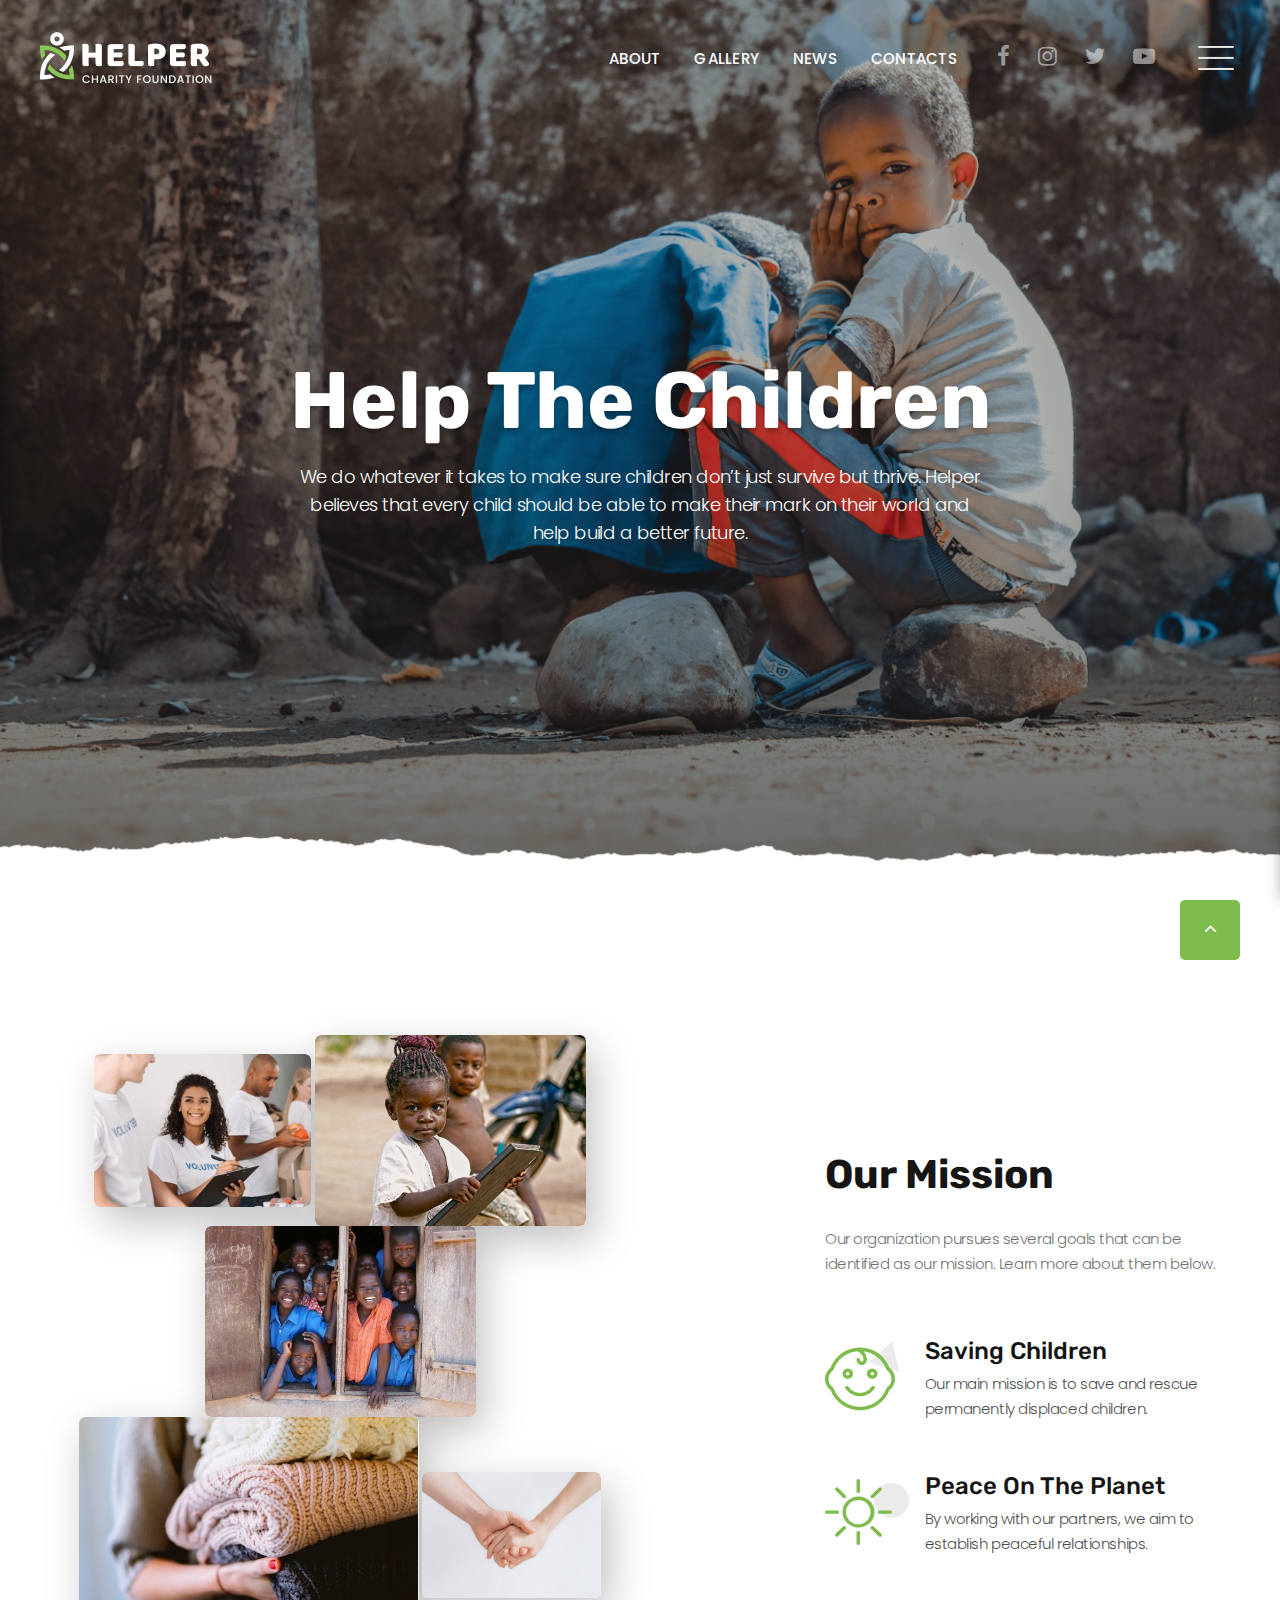
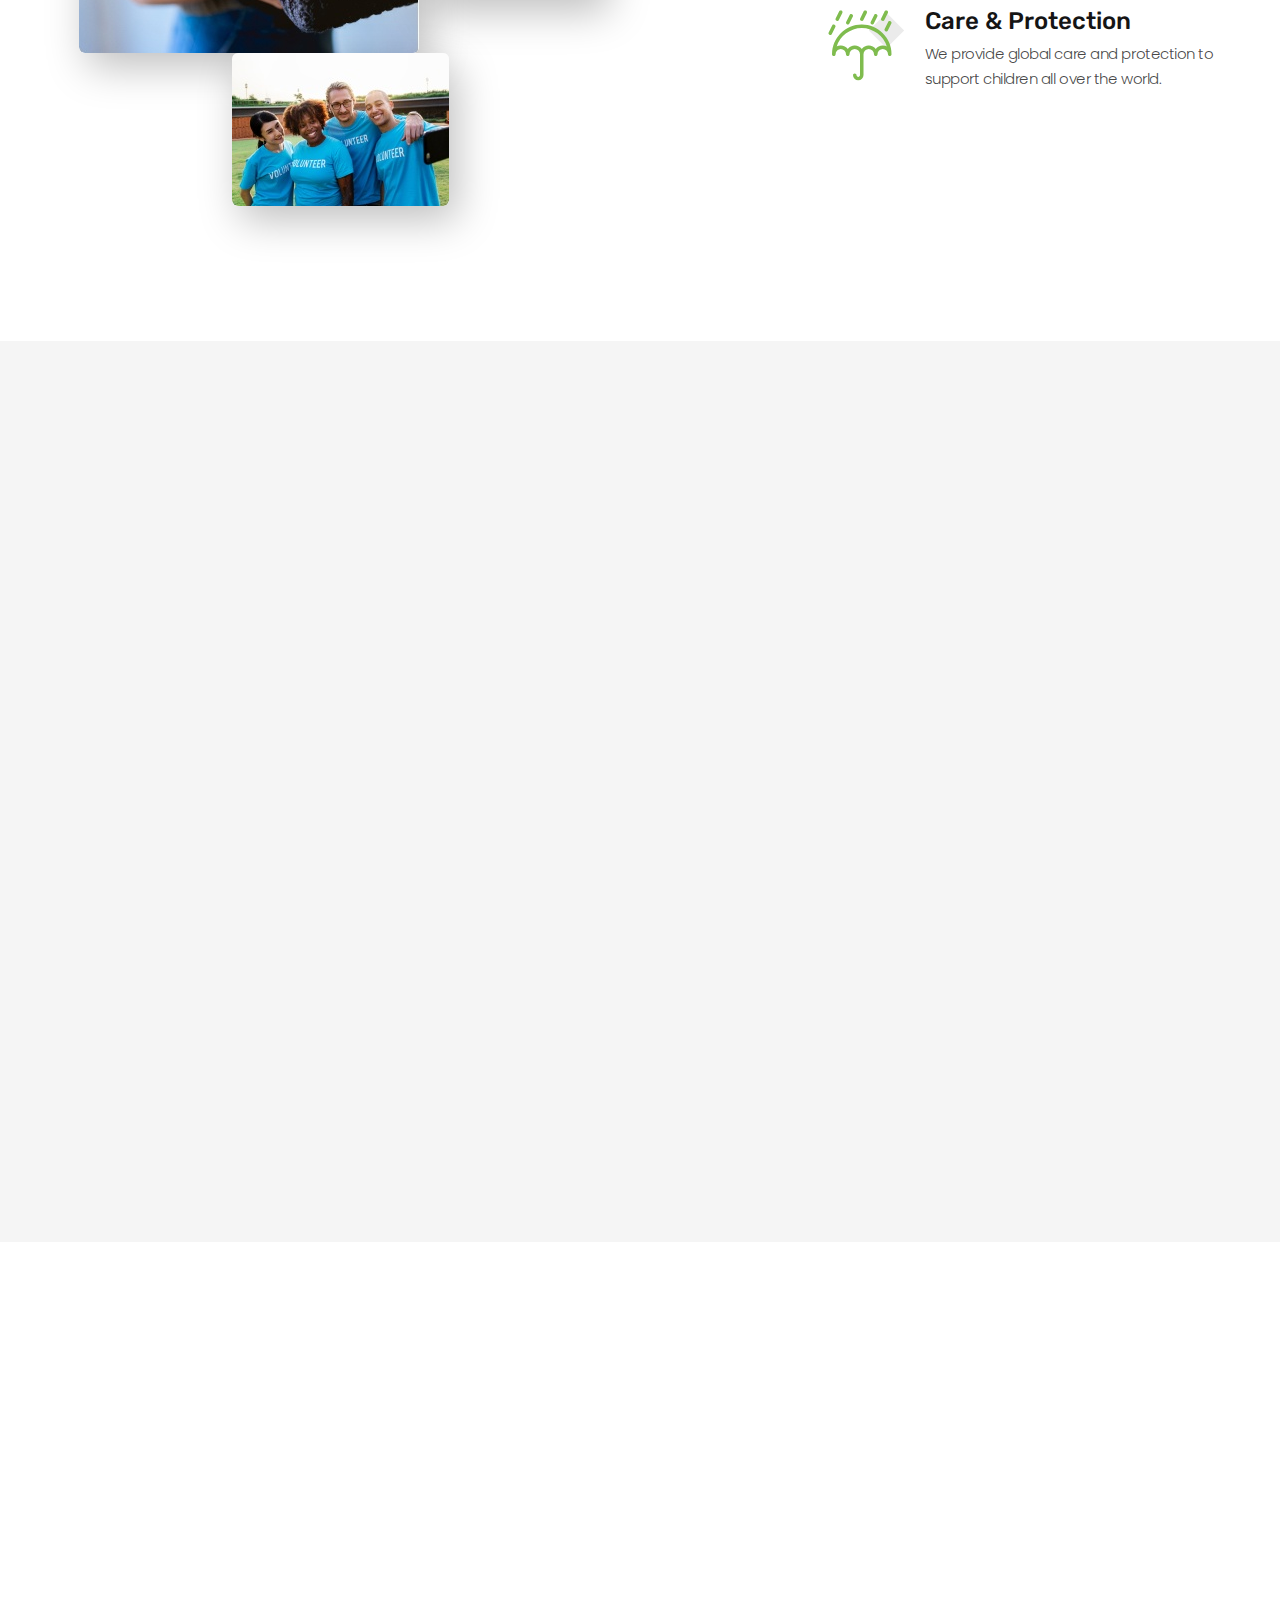
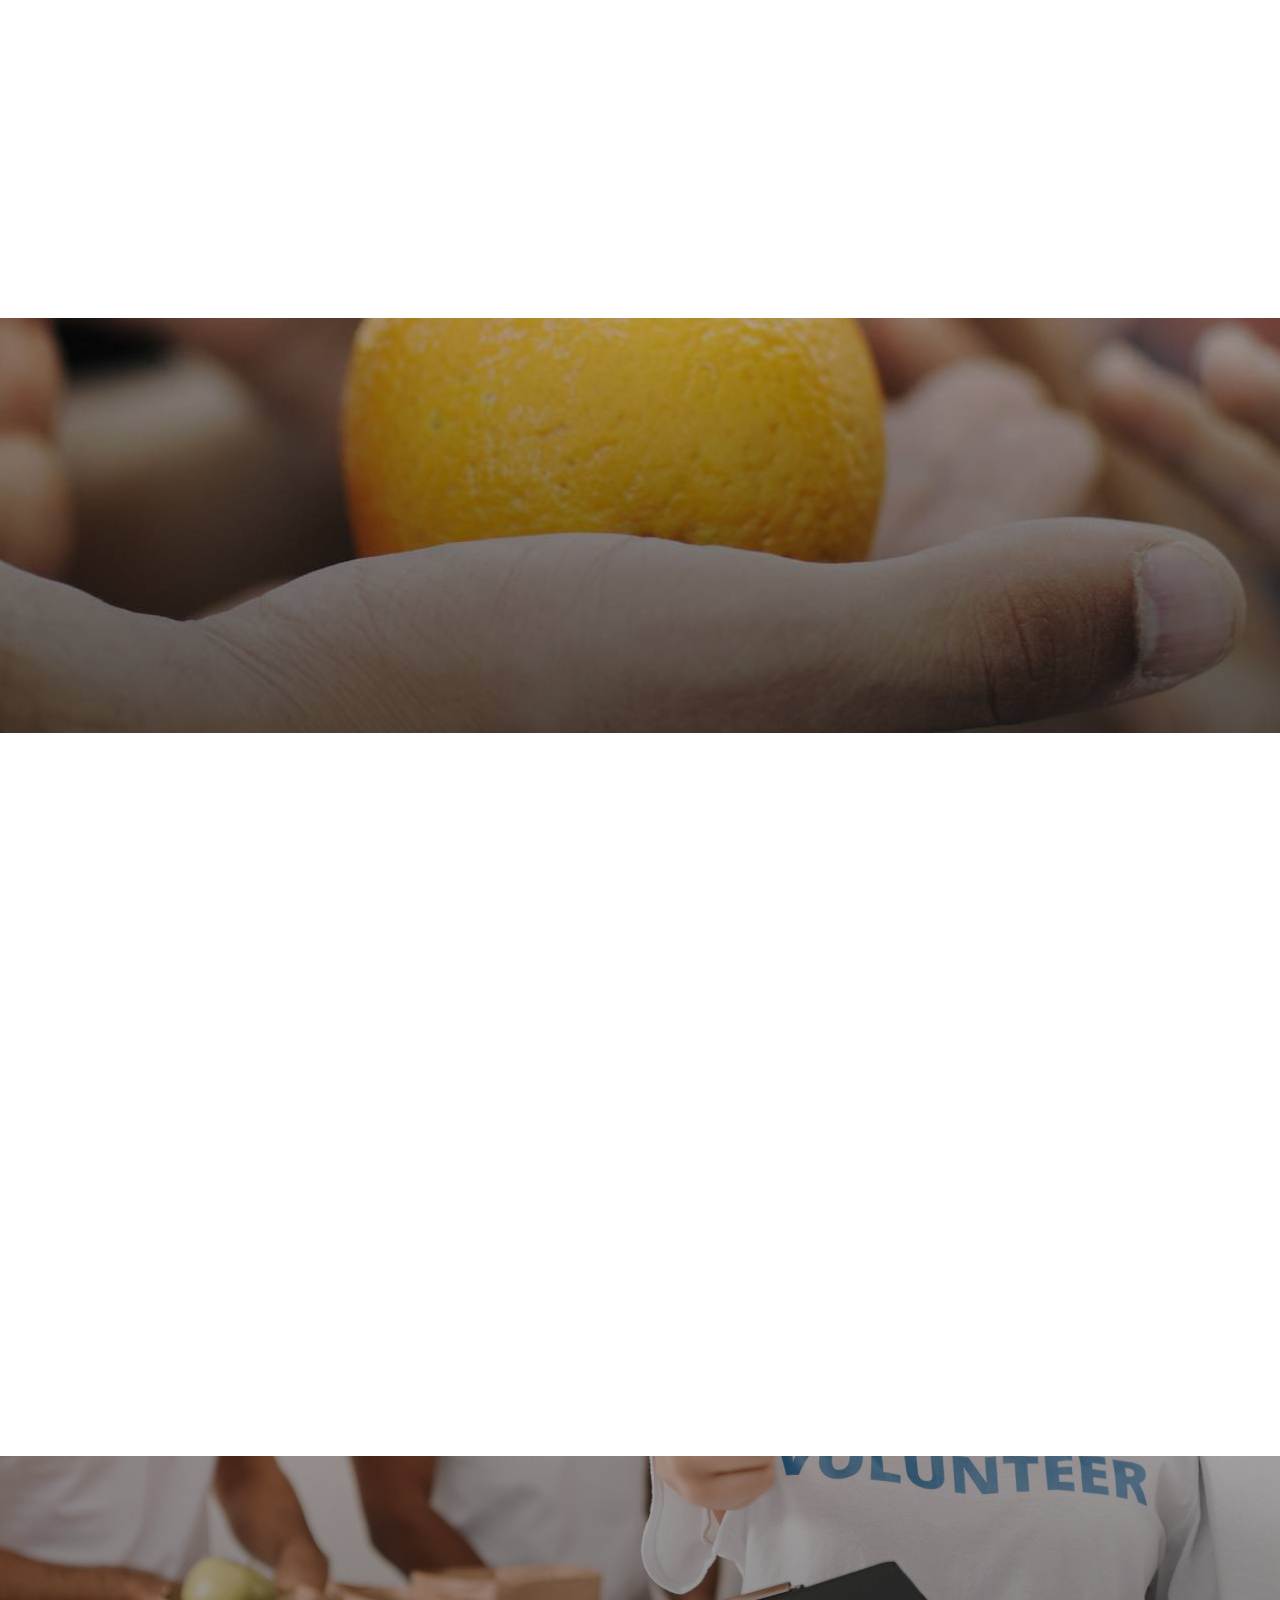
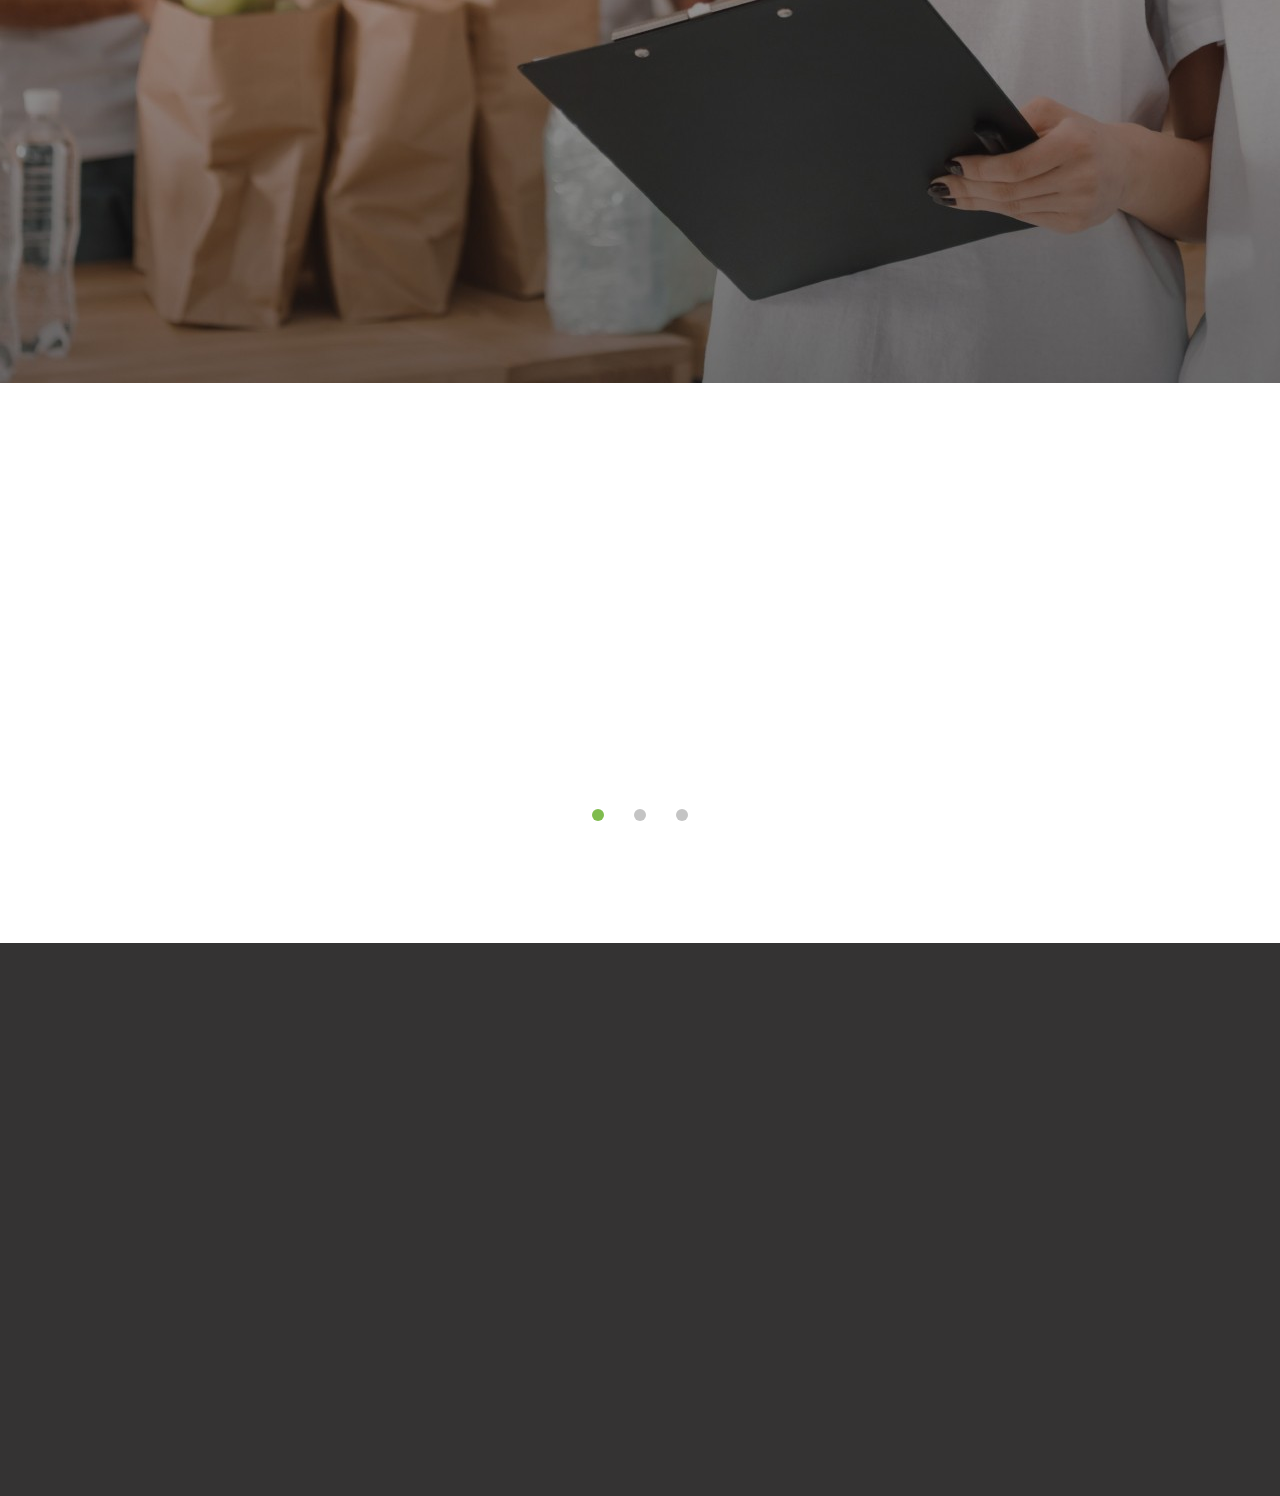
<file: index.html>
<!DOCTYPE html>
<html class="wide wow-animation" lang="en">
  <head>
    <title>Home</title>
    <meta charset="utf-8" />
    <meta
      name="viewport"
      content="width=device-width, height=device-height, initial-scale=1.0"
    />
    <meta http-equiv="X-UA-Compatible" content="IE=edge" />
    <!-- <script src="cdn-cgi/apps/head/head.js"></script> -->
    <link rel="icon" href="images/favicon.png" type="image/x-icon" />
    <link
      rel="stylesheet"
      type="text/css"
      href="//fonts.googleapis.com/css?family=Poppins:300,300i,400,500,600,700,800,900,900i%7CRoboto:400%7CRubik:100,400,700"
    />
    <link rel="stylesheet" href="css/bootstrap.css" />
    <link rel="stylesheet" href="css/fonts.css" />
    <link rel="stylesheet" href="css/style.css" />
    <style>
      .ie-panel {
        display: none;
        background: #212121;
        padding: 10px 0;
        box-shadow: 3px 3px 5px 0 rgba(0, 0, 0, 0.3);
        clear: both;
        text-align: center;
        position: relative;
        z-index: 1;
      }
      html.ie-10 .ie-panel,
      html.lt-ie-10 .ie-panel {
        display: block;
      }
    </style>
  </head>
  <body>
    <div class="ie-panel">
      <a href="https://windows.microsoft.com/en-US/internet-explorer/"
        ><img
          src="images/ie8-panel/warning_bar_0000_us.jpg"
          height="42"
          width="820"
          alt="You are using an outdated browser. For a faster, safer browsing experience, upgrade for free today."
      /></a>
    </div>
    <div class="preloader">
      <div class="preloader-body">
        <div class="cssload-container">
          <div class="cssload-speeding-wheel"></div>
        </div>
        <p>Loading...</p>
      </div>
    </div>
    <div class="page">
      <!-- Page Header-->
      <header class="section page-header">
        <!-- RD Navbar-->
        <div class="rd-navbar-wrap">
          <nav
            class="rd-navbar rd-navbar-aside"
            data-layout="rd-navbar-fix~ed"
            data-sm-layout="rd-navbar-fixed"
            data-md-layout="rd-navbar-fixed"
            data-md-device-layout="rd-navbar-fixed"
            data-lg-layout="rd-navbar-static"
            data-lg-device-layout="rd-navbar-static"
            data-xl-layout="rd-navbar-static"
            data-xl-device-layout="rd-navbar-static"
            data-lg-stick-up-offset="46px"
            data-xl-stick-up-offset="46px"
            data-xxl-stick-up-offset="46px"
            data-lg-stick-up="true"
            data-xl-stick-up="true"
            data-xxl-stick-up="true"
          >
            <div class="rd-navbar-main-outer">
              <div class="rd-navbar-main">
                <!-- RD Navbar Panel-->
                <div class="rd-navbar-panel">
                  <!-- RD Navbar Toggle-->
                  <button
                    class="rd-navbar-toggle"
                    data-rd-navbar-toggle=".rd-navbar-nav-wrap"
                  >
                    <span></span>
                  </button>
                  <!-- RD Navbar Brand-->
                  <div class="rd-navbar-brand">
                    <a href="index.html"
                      ><img
                        class="brand-logo-light"
                        src="images/logo-inverse-173x52.png"
                        alt=""
                        width="173"
                        height="52"
                        srcset="images/logo-inverse-346x103.png 2x"
                    /></a>
                  </div>
                  <div class="block-right">
                    <ul class="list-inline nav-list">
                      <li class="list-inline-item">
                        <a href="about-us.html">About</a>
                      </li>
                      <li class="list-inline-item">
                        <a href="gallery.html">Gallery </a>
                      </li>
                      <li class="list-inline-item">
                        <a href="news-2.html">News </a>
                      </li>
                      <li class="list-inline-item">
                        <a href="contacts.html">contacts </a>
                      </li>
                    </ul>
                    <div
                      class="rd-navbar-collapse-toggle rd-navbar-fixed-element-1"
                      data-rd-navbar-toggle=".rd-navbar-collapse"
                    >
                      <span></span>
                    </div>
                    <div class="rd-navbar-aside-outer rd-navbar-collapse">
                      <div class="rd-navbar-aside">
                        <ul class="list-inline header-soc-list">
                          <li><a class="icon fa-facebook" href="#"></a></li>
                          <li><a class="icon fa-instagram" href="#"></a></li>
                          <li><a class="icon fa-twitter" href="#"></a></li>
                          <li><a class="icon fa-youtube-play" href="#"></a></li>
                        </ul>
                      </div>
                    </div>
                  </div>
                </div>
                <div class="rd-navbar-main-element">
                  <div class="rd-navbar-nav-wrap">
                    <!-- RD Navbar Nav-->
                    <ul class="rd-navbar-nav">
                      <li class="rd-nav-item active">
                        <a class="rd-nav-link" href="index.html">Home</a>
                      </li>
                      <li class="rd-nav-item">
                        <a class="rd-nav-link" href="about-us.html">About Us</a>
                      </li>
                      <li class="rd-nav-item">
                        <a class="rd-nav-link" href="news-2.html">News</a>
                      </li>
                      <li class="rd-nav-item">
                        <a class="rd-nav-link" href="gallery.html">Gallery</a>
                      </li>
                      <li class="rd-nav-item">
                        <a class="rd-nav-link" href="contacts.html">Contacts</a>
                      </li>
                    </ul>
                  </div>
                </div>
              </div>
            </div>
          </nav>
        </div>
      </header>
      <!-- Swiper-->
      <section
        class="section section-lg section-main-bunner section-main-bunner-filter"
      >
        <div
          class="main-bunner-img"
          style="
            background-image: url('images/bg-bunner-2.jpg');
            background-size: cover;
          "
        ></div>
        <div class="main-bunner-inner">
          <div class="container">
            <div
              class="row row-50 justify-content-lg-center align-items-lg-center"
            >
              <div class="col-lg-12">
                <div class="bunner-content-modern text-center">
                  <h1 class="main-bunner-title">Help The Children</h1>
                  <p>
                    We do whatever it takes to make sure children don’t just
                    survive but thrive. Helper believes that every child should
                    be able to make their mark on their world and help build a
                    better future.
                  </p>
                </div>
              </div>
            </div>
          </div>
        </div>
      </section>
      <section class="section section-xl">
        <div class="container">
          <div
            class="row row-50 justify-content-lg-between align-items-lg-center"
          >
            <div class="col-lg-6">
              <div class="box-img-animate">
                <div
                  class="box-img-animate-item"
                  data-parallax-scroll='{"y": 0, "x": 140,  "smoothness": 50 }'
                >
                  <img src="images/animate-img-1.jpg" alt="" />
                </div>
                <div
                  class="box-img-animate-item"
                  data-parallax-scroll='{"y": 150, "x": 0,  "smoothness": 50 }'
                >
                  <img src="images/animate-img-2.jpg" alt="" />
                </div>
                <div
                  class="box-img-animate-item"
                  data-parallax-scroll='{"y":70, "x": -250,  "smoothness": 50 }'
                >
                  <img src="images/animate-img-3.jpg" alt="" />
                </div>
                <div
                  class="box-img-animate-item"
                  data-parallax-scroll='{"y":20, "x": 20,  "smoothness": 50 }'
                >
                  <img src="images/animate-img-4.jpg" alt="" />
                </div>
                <div
                  class="box-img-animate-item"
                  data-parallax-scroll='{"y":60, "x": 70,  "smoothness": 50 }'
                >
                  <img src="images/animate-img-5.jpg" alt="" />
                </div>
                <div
                  class="box-img-animate-item"
                  data-parallax-scroll='{"y":0, "x": 140,  "smoothness": 50 }'
                >
                  <img src="images/animate-img-6.jpg" alt="" />
                </div>
              </div>
            </div>
            <div class="col-lg-6 col-xl-5">
              <div class="innset-xl-left-70">
                <h3>Our Mission</h3>
                <p class="text-opacity-80">
                  Our organization pursues several goals that can be identified
                  as our mission. Learn more about them below.
                </p>
                <div class="row row-50">
                  <div class="col-md-6 col-lg-12">
                    <div class="box-icon-modern">
                      <div class="box-icon-inner decorate-triangle">
                        <span
                          class="icon-xl linearicons-baby2 icon-primary"
                        ></span>
                      </div>
                      <div class="box-icon-caption">
                        <h4><a href="#">Saving Children</a></h4>
                        <p>
                          Our main mission is to save and rescue permanently
                          displaced children.
                        </p>
                      </div>
                    </div>
                  </div>
                  <div class="col-md-6 col-lg-12">
                    <div class="box-icon-modern">
                      <div class="box-icon-inner decorate-circle">
                        <span
                          class="icon-xl linearicons-sun icon-primary"
                        ></span>
                      </div>
                      <div class="box-icon-caption">
                        <h4><a href="#">Peace On The Planet</a></h4>
                        <p>
                          By working with our partners, we aim to establish
                          peaceful relationships.
                        </p>
                      </div>
                    </div>
                  </div>
                  <div class="col-md-6 col-lg-12">
                    <div class="box-icon-modern">
                      <div class="box-icon-inner decorate-rectangle">
                        <span
                          class="icon-xl linearicons-umbrella2 icon-primary"
                        ></span>
                      </div>
                      <div class="box-icon-caption">
                        <h4><a href="#">Care &amp; Protection</a></h4>
                        <p>
                          We provide global care and protection to support
                          children all over the world.
                        </p>
                      </div>
                    </div>
                  </div>
                </div>
              </div>
            </div>
          </div>
        </div>
      </section>
      <section class="section section-lg bg-gray-1">
        <div class="container">
          <div class="row justify-content-center text-center">
            <div class="col-md-9 col-lg-7 wow-outer">
              <div class="wow slideInDown">
                <h3>Latest Causes</h3>
                <p>
                  At Helper, there are various charity causes and projects, in
                  which you can always take part. Feel free to learn about them
                  below or browse our website for more information.
                </p>
              </div>
            </div>
          </div>
          <div class="row row-50">
            <div class="col-md-6 col-lg-4 wow-outer">
              <div class="wow fadeInUp">
                <article class="box-causes">
                  <div class="box-causes-img">
                    <img
                      src="images/causes-01-372x396.jpg"
                      alt=""
                      width="372"
                      height="396"
                    /><a
                      class="button button-sm button-primary"
                      href="single-cause-page.html"
                      >Donate</a
                    >
                  </div>
                  <h4 class="font-weight-medium">
                    <a href="single-cause-page.html">Recycling for Charity</a>
                  </h4>
                  <p class="box-causes-donate">
                    <span class="box-causes-donate-complete">$92,160</span> of
                    <span>$100,000</span> raised
                  </p>
                </article>
              </div>
            </div>
            <div class="col-md-6 col-lg-4 wow-outer">
              <div class="wow fadeInUp">
                <article class="box-causes">
                  <div class="box-causes-img">
                    <img
                      src="images/causes-02-372x396.jpg"
                      alt=""
                      width="372"
                      height="396"
                    /><a
                      class="button button-sm button-primary"
                      href="single-cause-page.html"
                      >Donate</a
                    >
                  </div>
                  <h4 class="font-weight-medium">
                    <a href="single-cause-page.html">Clean Water For People</a>
                  </h4>
                  <p class="box-causes-donate">
                    <span class="box-causes-donate-complete">$52,380</span> of
                    <span>$55,000</span> raised
                  </p>
                </article>
              </div>
            </div>
            <div class="col-md-6 col-lg-4 wow-outer">
              <div class="wow fadeInUp">
                <article class="box-causes">
                  <div class="box-causes-img">
                    <img
                      src="images/causes-03-372x396.jpg"
                      alt=""
                      width="372"
                      height="396"
                    /><a
                      class="button button-sm button-primary"
                      href="single-cause-page.html"
                      >Donate</a
                    >
                  </div>
                  <h4 class="font-weight-medium">
                    <a href="single-cause-page.html">Children’s Education</a>
                  </h4>
                  <p class="box-causes-donate">
                    <span class="box-causes-donate-complete">$42,280</span> of
                    <span>$45,000</span> raised
                  </p>
                </article>
              </div>
            </div>
          </div>
        </div>
      </section>
      <section class="section section-xxl bg-default">
        <div class="container">
          <div class="row row-50 justify-content-center align-items-lg-center">
            <div class="col-lg-6 col-xl-5 wow-outer">
              <div class="wow slideInLeft">
                <img
                  src="images/about-01-471x327.jpg"
                  alt=""
                  width="471"
                  height="327"
                />
              </div>
            </div>
            <div class="col-lg-6 col-xl-5 wow-outer">
              <div class="wow slideInRight">
                <h3>About Helper</h3>
                <p>
                  Our charity organization was founded in 1994 based on the
                  acute need to raise money for disadvantaged and at-risk
                  children.
                </p>
                <p>
                  Helper Charity steps in where health care ends, providing
                  direct help to children with special needs. For over 30 years,
                  we have ensured that children have the support to reach their
                  potential and thrive. Since our foundation, we have
                  distributed more than $30 million in funding to families and
                  organizations in communities.
                </p>
              </div>
            </div>
          </div>
        </div>
      </section>
      <section
        class="parallax-container"
        data-parallax-img="images/parallax-img-1.jpg"
      >
        <div class="parallax-content section-xl context-dark text-center">
          <div class="container">
            <div class="row justify-content-md-center">
              <div class="col-md-10 wow-outer">
                <div class="wow fadeInUp">
                  <h3>Help the Global Cause</h3>
                  <a
                    class="button button-lg button-primary"
                    href="single-cause-page.html"
                    >DONATE NOW</a
                  >
                </div>
              </div>
            </div>
          </div>
        </div>
      </section>
      <section class="section-lg bg-default">
        <div class="container wow-outer">
          <h3 class="text-center wow slideInDown">Recent News</h3>
          <!-- Owl Carousel-->
          <div
            class="owl-carousel owl-dots-primary wow fadeInUp"
            data-items="1"
            data-md-items="2"
            data-lg-items="3"
            data-dots="true"
            data-nav="false"
            data-stage-padding="0px"
            data-loop="false"
            data-margin="15px"
            data-mouse-drag="false"
          >
            <div class="post-corporate">
              <a class="badge" href="#">Jun 02, 2019</a>
              <h4 class="post-corporate-title">
                <a href="blog-post.html"
                  >Are We Delivering On The Promise To Reach Every Child?</a
                >
              </h4>
              <div class="post-corporate-text">
                <p>
                  Last week over 300 people from across the Gavi Alliance came
                  together in Abu Dhabi to discuss progress and challenges at
                  the mid-point of...
                </p>
              </div>
              <a class="post-corporate-link" href="blog-post.html"
                >Read more<span class="icon linearicons-arrow-right"></span
              ></a>
            </div>
            <div class="post-corporate">
              <a class="badge" href="#">Jul 21, 2019</a>
              <h4 class="post-corporate-title">
                <a href="blog-post.html"
                  >Coaching for Fundraisers Winner Announced</a
                >
              </h4>
              <div class="post-corporate-text">
                <p>
                  We are delighted to announce that Yvonne Edouke, founder of
                  OrphanCare charity organization, has won our coaching prize.
                  Her dedication to the...
                </p>
              </div>
              <a class="post-corporate-link" href="blog-post.html"
                >Read more<span class="icon linearicons-arrow-right"></span
              ></a>
            </div>
            <div class="post-corporate">
              <a class="badge" href="#">Aug 02, 2019</a>
              <h4 class="post-corporate-title">
                <a href="blog-post.html"
                  >Equity And Care Through Universal Health Coverage</a
                >
              </h4>
              <div class="post-corporate-text">
                <p>
                  Today, Universal Health Coverage (UHC) Day, the Universal
                  Motherhood exhibition – created by NeuMette and supported by
                  Helper...
                </p>
              </div>
              <a class="post-corporate-link" href="blog-post.html"
                >Read more<span class="icon linearicons-arrow-right"></span
              ></a>
            </div>
            <div class="post-corporate">
              <a class="badge" href="#">Sep 02, 2019</a>
              <h4 class="post-corporate-title">
                <a href="blog-post.html"
                  >How Are Charities With National Offices &amp; Chapters
                  Rated?</a
                >
              </h4>
              <div class="post-corporate-text">
                <p>
                  Our visitors often ask us, "is the rating provided for a
                  charity located in one state applicable to the charity's
                  operations in other states?" And our...
                </p>
              </div>
              <a class="post-corporate-link" href="blog-post.html"
                >Read more<span class="icon linearicons-arrow-right"></span
              ></a>
            </div>
            <div class="post-corporate">
              <a class="badge" href="#">Oct 21, 2019</a>
              <h4 class="post-corporate-title">
                <a href="blog-post.html"
                  >How to Report Charity Fraud: 3 Easy Steps to Remember</a
                >
              </h4>
              <div class="post-corporate-text">
                <p>
                  The Charity Commission’s reporting on its compliance and
                  investigations work, indicate that the largest proportion of
                  the reports of serious...
                </p>
              </div>
              <a class="post-corporate-link" href="blog-post.html"
                >Read more<span class="icon linearicons-arrow-right"></span
              ></a>
            </div>
            <div class="post-corporate">
              <a class="badge" href="#">Nov 02, 2018</a>
              <h4 class="post-corporate-title">
                <a href="blog-post.html"
                  >Volunteering for Children in Africa: Personal Experience</a
                >
              </h4>
              <div class="post-corporate-text">
                <p>
                  I’ve been volunteering in Africa for the past two years, and
                  have come across dozens of others out here doing the same
                  thing, either with Peace...
                </p>
              </div>
              <a class="post-corporate-link" href="blog-post.html"
                >Read more<span class="icon linearicons-arrow-right"></span
              ></a>
            </div>
            <div class="post-corporate">
              <a class="badge" href="#">Nov 25, 2019</a>
              <h4 class="post-corporate-title">
                <a href="blog-post.html"
                  >Navigating The Complex Childcare System
                </a>
              </h4>
              <div class="post-corporate-text">
                <p>
                  The childcare landscape in the world is complex, with a wide
                  variety of support available to parents depending on factors
                  such as income, child’s age...
                </p>
              </div>
              <a class="post-corporate-link" href="blog-post.html"
                >Read more<span class="icon linearicons-arrow-right"></span
              ></a>
            </div>
            <div class="post-corporate">
              <a class="badge" href="#">Dec 12, 2018</a>
              <h4 class="post-corporate-title">
                <a href="blog-post.html"
                  >Calling On World Leaders To Stop Children Starving</a
                >
              </h4>
              <div class="post-corporate-text">
                <p>
                  In less than four years of war we’ve been sent back a century.
                  There are the endless airstrikes. The bombs that fall from the
                  skies every night as...
                </p>
              </div>
              <a class="post-corporate-link" href="blog-post.html"
                >Read more<span class="icon linearicons-arrow-right"></span
              ></a>
            </div>
            <div class="post-corporate">
              <a class="badge" href="#">Dec 21, 2018</a>
              <h4 class="post-corporate-title">
                <a href="blog-post.html"
                  >Celebrating Success At Helper Charity Organization</a
                >
              </h4>
              <div class="post-corporate-text">
                <p>
                  At times it can feel like nothing we give is ever enough, and
                  that no matter how much we care, we can’t make a difference.
                  Although this couldn’t be...
                </p>
              </div>
              <a class="post-corporate-link" href="blog-post.html"
                >Read more<span class="icon linearicons-arrow-right"></span
              ></a>
            </div>
          </div>
        </div>
      </section>
      <section
        class="parallax-container"
        data-parallax-img="images/parallax-img-2.jpg"
      >
        <div class="parallax-content section-xxl context-dark text-center">
          <div class="container">
            <div class="row justify-content-md-center">
              <div class="col-md-9 col-lg-8 col-xl-8 wow-outer">
                <div class="innset-xl-right-30 innset-xl-left-30">
                  <div class="wow slideInDown">
                    <h3>Subscribe to Stay Informed</h3>
                    <form
                      class="rd-form rd-mailform rd-form-inline"
                      data-form-output="form-output-global"
                      data-form-type="subscribe"
                      method="post"
                      action="bat/rd-mailform.php"
                    >
                      <div class="form-wrap">
                        <input
                          class="form-input"
                          id="subscribe-form-email"
                          type="email"
                          name="email"
                          data-constraints="@Email @Required"
                        />
                        <label class="form-label" for="subscribe-form-email"
                          >Your E-mail</label
                        >
                      </div>
                      <div class="form-button">
                        <button
                          class="button button-primary button-lg"
                          type="submit"
                        >
                          Subscribe
                        </button>
                      </div>
                    </form>
                  </div>
                </div>
              </div>
            </div>
          </div>
        </div>
      </section>
      <section class="section-lg text-center">
        <div class="container">
          <div class="wow-outer">
            <div class="wow slideInDown">
              <h3>Partners</h3>
            </div>
          </div>
          <!-- Owl Carousel-->
          <div
            class="owl-carousel owl-dots-primary dots-offset-lg owl-carousel-lg"
            data-items="1"
            data-sm-items="2"
            data-dots-each="2"
            data-lg-items="4"
            data-dots="true"
            data-nav="false"
            data-stage-padding="0"
            data-loop="false"
            data-margin="30"
            data-mouse-drag="false"
          >
            <a class="box-sponsor box-sponsor-modern wow-outer" href="#">
              <div class="wow fadeInUp">
                <img
                  src="images/logo-1-270x121.png"
                  alt=""
                  width="270"
                  height="121"
                /></div></a
            ><a class="box-sponsor box-sponsor-modern wow-outer" href="#">
              <div class="wow fadeInUp">
                <img
                  src="images/logo-2-270x121.png"
                  alt=""
                  width="270"
                  height="121"
                /></div></a
            ><a class="box-sponsor box-sponsor-modern wow-outer" href="#">
              <div class="wow fadeInUp">
                <img
                  src="images/logo-3-270x121.png"
                  alt=""
                  width="270"
                  height="121"
                /></div></a
            ><a class="box-sponsor box-sponsor-modern wow-outer" href="#">
              <div class="wow fadeInUp">
                <img
                  src="images/logo-4-270x121.png"
                  alt=""
                  width="270"
                  height="121"
                /></div></a
            ><a class="box-sponsor box-sponsor-modern wow-outer" href="#">
              <div class="wow fadeInUp">
                <img
                  src="images/logo-1-270x121.png"
                  alt=""
                  width="270"
                  height="121"
                /></div></a
            ><a class="box-sponsor box-sponsor-modern wow-outer" href="#">
              <div class="wow fadeInUp">
                <img
                  src="images/logo-2-270x121.png"
                  alt=""
                  width="270"
                  height="121"
                /></div></a
            ><a class="box-sponsor box-sponsor-modern wow-outer" href="#">
              <div class="wow fadeInUp">
                <img
                  src="images/logo-3-270x121.png"
                  alt=""
                  width="270"
                  height="121"
                /></div></a
            ><a class="box-sponsor box-sponsor-modern wow-outer" href="#">
              <div class="wow fadeInUp">
                <img
                  src="images/logo-4-270x121.png"
                  alt=""
                  width="270"
                  height="121"
                /></div
            ></a>
          </div>
        </div>
      </section>
      <!-- Page Footer-->
      <footer class="section footer-minimal context-dark">
        <div class="container wow-outer">
          <div class="wow fadeIn">
            <div class="row row-50 row-lg-60">
              <div class="col-12">
                <a href="index.html"
                  ><img
                    src="images/logo-inverse-173x52.png"
                    alt=""
                    width="173"
                    height="52"
                    srcset="images/logo-inverse-346x103.png 2x"
                /></a>
              </div>
              <div class="col-12">
                <ul class="footer-minimal-nav">
                  <li><a href="about-us.html">About Us</a></li>
                  <li><a href="causes.html">Causes</a></li>
                  <li><a href="gallery.html">Gallery</a></li>
                  <li><a href="team.html">Team</a></li>
                  <li><a href="contacts.html">Contacts</a></li>
                </ul>
              </div>
              <div class="col-12">
                <ul class="social-list">
                  <li>
                    <a
                      class="icon icon-sm icon-circle icon-circle-md icon-bg-white fa-facebook"
                      href="#"
                    ></a>
                  </li>
                  <li>
                    <a
                      class="icon icon-sm icon-circle icon-circle-md icon-bg-white fa-instagram"
                      href="#"
                    ></a>
                  </li>
                  <li>
                    <a
                      class="icon icon-sm icon-circle icon-circle-md icon-bg-white fa-twitter"
                      href="#"
                    ></a>
                  </li>
                  <li>
                    <a
                      class="icon icon-sm icon-circle icon-circle-md icon-bg-white fa-youtube-play"
                      href="#"
                    ></a>
                  </li>
                  <li>
                    <a
                      class="icon icon-sm icon-circle icon-circle-md icon-bg-white fa-pinterest-p"
                      href="#"
                    ></a>
                  </li>
                </ul>
              </div>
            </div>
            <p class="rights">
              <span>&copy;&nbsp;</span><span class="copyright-year"></span
              ><span>&nbsp;</span><span>Helper</span><span>.&nbsp;</span
              ><a href="privacy-policy.html">Privacy Policy</a>
            </p>
          </div>
        </div>
      </footer>
    </div>
    <div class="snackbars" id="form-output-global"></div>
    <script src="js/core.min.js"></script>
    <script src="js/script.js"></script>

    <!--LIVEDEMO_00 -->

    <!-- <script type="text/javascript">
      var _gaq = _gaq || [];
      _gaq.push(["_setAccount", "UA-7078796-5"]);
      _gaq.push(["_trackPageview"]);
      (function () {
        var ga = document.createElement("script");
        ga.type = "text/javascript";
        ga.async = true;
        ga.src =
          ("https:" == document.location.protocol
            ? "https://ssl"
            : "https://www") + ".google-analytics.com/ga.js";
        var s = document.getElementsByTagName("script")[0];
        s.parentNode.insertBefore(ga, s);
      })();
    </script> -->

    <!-- Google Tag Manager --><noscript
      ><iframe
        src="//www.googletagmanager.com/ns.html?id=GTM-P9FT69"
        height="0"
        width="0"
        style="display: none; visibility: hidden"
      ></iframe
    ></noscript>
    <!-- <script>
      (function (w, d, s, l, i) {
        w[l] = w[l] || [];
        w[l].push({ "gtm.start": new Date().getTime(), event: "gtm.js" });
        var f = d.getElementsByTagName(s)[0],
          j = d.createElement(s),
          dl = l != "dataLayer" ? "&l=" + l : "";
        j.async = true;
        j.src = "//www.googletagmanager.com/gtm.js?id=" + i + dl;
        f.parentNode.insertBefore(j, f);
      })(window, document, "script", "dataLayer", "GTM-P9FT69");
    </script> -->
    <!-- End Google Tag Manager -->
  </body>
</html>
</file>
<file: css/style.css>
@charset "UTF-8";
/*
* Trunk version 2.0.1
*/
/*
* Contexts
*/
.post-corporate.post-corporate-img-bg, .section-main-bunner, .context-dark, .bg-gray-600, .bg-gray-700, .bg-gray-800, .bg-primary, .bg-pink, .bg-secondary, .bg-secondary-2, .bg-green, .box-countdown-dark,
.post-corporate.post-corporate-img-bg h1,
.section-main-bunner h1,
.context-dark h1,
.bg-gray-600 h1,
.bg-gray-700 h1,
.bg-gray-800 h1,
.bg-primary h1,
.bg-pink h1,
.bg-secondary h1,
.bg-secondary-2 h1,
.bg-green h1,
.box-countdown-dark h1, .post-corporate.post-corporate-img-bg h2, .section-main-bunner h2, .context-dark h2, .bg-gray-600 h2, .bg-gray-700 h2, .bg-gray-800 h2, .bg-primary h2, .bg-pink h2, .bg-secondary h2, .bg-secondary-2 h2, .bg-green h2, .box-countdown-dark h2, .post-corporate.post-corporate-img-bg h3, .section-main-bunner h3, .context-dark h3, .bg-gray-600 h3, .bg-gray-700 h3, .bg-gray-800 h3, .bg-primary h3, .bg-pink h3, .bg-secondary h3, .bg-secondary-2 h3, .bg-green h3, .box-countdown-dark h3, .post-corporate.post-corporate-img-bg h4, .section-main-bunner h4, .context-dark h4, .bg-gray-600 h4, .bg-gray-700 h4, .bg-gray-800 h4, .bg-primary h4, .bg-pink h4, .bg-secondary h4, .bg-secondary-2 h4, .bg-green h4, .box-countdown-dark h4, .post-corporate.post-corporate-img-bg h5, .section-main-bunner h5, .context-dark h5, .bg-gray-600 h5, .bg-gray-700 h5, .bg-gray-800 h5, .bg-primary h5, .bg-pink h5, .bg-secondary h5, .bg-secondary-2 h5, .bg-green h5, .box-countdown-dark h5, .post-corporate.post-corporate-img-bg h6, .section-main-bunner h6, .context-dark h6, .bg-gray-600 h6, .bg-gray-700 h6, .bg-gray-800 h6, .bg-primary h6, .bg-pink h6, .bg-secondary h6, .bg-secondary-2 h6, .bg-green h6, .box-countdown-dark h6, .post-corporate.post-corporate-img-bg [class^='heading-'], .section-main-bunner [class^='heading-'], .context-dark [class^='heading-'], .bg-gray-600 [class^='heading-'], .bg-gray-700 [class^='heading-'], .bg-gray-800 [class^='heading-'], .bg-primary [class^='heading-'], .bg-pink [class^='heading-'], .bg-secondary [class^='heading-'], .bg-secondary-2 [class^='heading-'], .bg-green [class^='heading-'], .box-countdown-dark [class^='heading-'] {
	color: #ffffff;
}

a:focus,
button:focus {
	outline: none !important;
}

button::-moz-focus-inner {
	border: 0;
}

*:focus {
	outline: none;
}

blockquote {
	padding: 0;
	margin: 0;
}

input,
button,
select,
textarea {
	outline: none;
}

label {
	margin-bottom: 0;
}

p {
	margin: 0;
}

ul,
ol {
	list-style: none;
	padding: 0;
	margin: 0;
}

ul li,
ol li {
	display: block;
}

dl {
	margin: 0;
}

dt,
dd {
	line-height: inherit;
}

dt {
	font-weight: inherit;
}

dd {
	margin-bottom: 0;
}

cite {
	font-style: normal;
}

form {
	margin-bottom: 0;
}

blockquote {
	padding-left: 0;
	border-left: 0;
}

address {
	margin-top: 0;
	margin-bottom: 0;
}

figure {
	margin-bottom: 0;
}

html p a:hover {
	text-decoration: none;
}

/*
* Typography
*/
body {
	font-family: "Poppins", sans-serif;
	font-size: 15px;
	line-height: 1.66667;
	font-weight: 300;
	color: rgba(21, 21, 21, 0.8);
	background-color: #ffffff;
	letter-spacing: -0.03em;
	-webkit-text-size-adjust: none;
	-webkit-font-smoothing: subpixel-antialiased;
}

h1, h2, h3, h4, h5, h6, [class^='heading-'] {
	font-family: "Rubik", -apple-system, BlinkMacSystemFont, "Segoe UI", Roboto, "Helvetica Neue", Arial, sans-serif;
	margin-top: 0;
	margin-bottom: 0;
	font-weight: 700;
	color: #151515;
	letter-spacing: 0;
}

h1 a, h2 a, h3 a, h4 a, h5 a, h6 a, [class^='heading-'] a {
	color: inherit;
}

h1 a:hover, h2 a:hover, h3 a:hover, h4 a:hover, h5 a:hover, h6 a:hover, [class^='heading-'] a:hover {
	color: #7FBC4E;
}

h1,
.heading-1 {
	font-size: 32px;
	line-height: 1.5;
}

@media (min-width: 1200px) {
	h1,
	.heading-1 {
		font-size: 80px;
		line-height: 1.1875;
	}
}

h2,
.heading-2 {
	font-size: 28px;
	line-height: 1.5;
	text-transform: uppercase;
}

@media (min-width: 1200px) {
	h2,
	.heading-2 {
		font-size: 55px;
		line-height: 1.2;
	}
}

h2.heading-font,
.heading-2.heading-font {
	font-weight: 400;
	letter-spacing: -0.03em;
	text-transform: capitalize;
}

h3,
.heading-3 {
	font-size: 24px;
	line-height: 1.5;
}

@media (min-width: 1200px) {
	h3,
	.heading-3 {
		font-size: 40px;
		line-height: 1.175;
	}
}

h3.heading-font,
.heading-3.heading-font {
	font-weight: 600;
	letter-spacing: -0.03em;
}

h4,
.heading-4 {
	font-size: 22px;
	line-height: 1.5;
}

@media (min-width: 1200px) {
	h4,
	.heading-4 {
		font-size: 24px;
		line-height: 1.25;
	}
}

h5,
.heading-5 {
	font-size: 18px;
	line-height: 1.05556;
}

h6,
.heading-6 {
	font-size: 15px;
	line-height: 1.06667;
}

.heading-font + .heading-font {
	margin-top: 20px;
}

.heading-font + h2.heading-font {
	margin-top: 35px;
}

small,
.small {
	display: block;
	font-size: 12px;
	line-height: 1.5;
}

mark,
.mark {
	padding: 3px 5px;
	color: #ffffff;
	background: #7FBC4E;
}

.big {
	font-size: 18px;
	line-height: 1.55556;
}

.lead {
	font-size: 24px;
	line-height: 34px;
	font-weight: 300;
}

code {
	padding: 10px 5px;
	border-radius: 0.2rem;
	font-size: 90%;
	color: #111111;
	background: #edeff4;
}

p [data-toggle='tooltip'] {
	padding-left: .25em;
	padding-right: .25em;
	color: #7FBC4E;
}

p [style*='max-width'] {
	display: inline-block;
}

::selection {
	background: #7FBC4E;
	color: #ffffff;
}

::-moz-selection {
	background: #7FBC4E;
	color: #ffffff;
}

.thin-title {
	font-weight: 300;
	letter-spacing: 0.25em;
	text-transform: uppercase;
}

.title-decorate {
	letter-spacing: -.03em;
	position: relative;
	padding-top: 20px;
}

.title-decorate:before {
	position: absolute;
	content: '';
	top: 0;
	left: 0;
	width: 35px;
	height: 3px;
	background: #7FBC4E;
}

@media (min-width: 992px) {
	.title-decorate:before {
		left: auto;
		right: 0;
	}
}

.title-decorate.title-decorate-center:before {
	left: 50%;
	transform: translateX(-50%);
}

@media (min-width: 992px) {
	.title-decorate.title-decorate-center:before {
		left: 50%;
		transform: translateX(-50%);
	}
}

.title-decorate.title-decorate-left {
	padding-top: 0;
	padding-left: 60px;
}

.title-decorate.title-decorate-left:before {
	left: 0;
	top: 40%;
}

.text-with-divider {
	position: relative;
	padding-left: 60px;
	max-width: 470px;
}

.text-with-divider .divider {
	position: absolute;
	left: 0;
	top: 17px;
}

.text-with-divider .divider:after {
	width: 40px;
}

.text-with-divider h4 {
	font-weight: 400;
	letter-spacing: -.03em;
	line-height: 38px;
}

.gradient-title {
	font-weight: 600;
	letter-spacing: .1em;
	text-transform: uppercase;
}

/*
* Brand
*/
.brand {
	display: inline-block;
}

.brand .brand-logo-light {
	display: none;
}

.brand .brand-logo-dark {
	display: block;
}

/*
* Links
*/
a {
	transition: all 0.3s ease-in-out;
}

a, a:focus, a:active, a:hover {
	text-decoration: none;
}

a, a:focus, a:active {
	color: #7FBC4E;
}

a:hover {
	color: #7FBC4E;
}

a[href*='tel'], a[href*='mailto'] {
	white-space: nowrap;
}

.link-hover {
	color: #7FBC4E;
}

.link-active {
	color: #151515;
}

.privacy-link {
	display: inline-block;
}

.privacy-link:hover {
	color: #151515;
}

* + .privacy-link {
	margin-top: 35px;
}

/*
* Blocks
*/
.block-center, .block-sm, .block-lg {
	margin-left: auto;
	margin-right: auto;
}

.block-sm {
	max-width: 560px;
}

.block-lg {
	max-width: 768px;
}

.block-center {
	padding: 10px;
}

.block-center:hover .block-center-header {
	background-color: #7FBC4E;
}

.block-center-title {
	background-color: #ffffff;
}

@media (max-width: 1599.98px) {
	.block-center {
		padding: 20px;
	}
	.block-center:hover .block-center-header {
		background-color: #ffffff;
	}
	.block-center-header {
		background-color: #7FBC4E;
	}
}

.block-bordered-left {
	position: relative;
}

@media (min-width: 1200px) {
	.block-bordered-left {
		padding: 0 65px;
	}
	.block-bordered-left:before {
		position: absolute;
		content: '';
		left: -15px;
		height: 100%;
		width: 2px;
		background: #C4C4C4;
	}
}

.block-decorate-img {
	position: relative;
	max-width: 540px;
	padding-left: 40px;
	padding-bottom: 50px;
	text-align: right;
}

.block-decorate-img > * {
	position: relative;
	z-index: 1;
}

.block-decorate-img:before {
	position: absolute;
	content: '';
	top: 20px;
	right: 60px;
	left: 0;
	bottom: 0;
	background: url("../images/bg-dot.png");
	opacity: .2;
	z-index: 0;
}

@media (min-width: 992px) {
	.block-decorate-img {
		padding-bottom: 70px;
	}
}

.block-decorate-img.block-decorate-img-modern {
	max-width: 100%;
}

.block-decorate-img.block-decorate-img-modern .block-decorate-inner {
	display: inline-block;
	position: relative;
}

.block-decorate-img.block-decorate-img-modern .block-decorate-inner .block-video-button {
	position: absolute;
	top: 50%;
	left: 50%;
	transform: translate(-50%, -50%);
}

.block-decorate-img.block-decorate-img-modern .block-decorate-inner .block-video-button a .icon {
	color: #7FBC4E;
}

.block-decorate-img.block-decorate-img-modern img {
	border-radius: 7px;
}

@media (min-width: 992px) {
	.block-decorate-img.block-decorate-img-modern {
		padding-bottom: 70px;
	}
}

@media (min-width: 1200px) {
	.row-decorate > * + *:before {
		position: absolute;
		content: '';
		top: 0;
		bottom: 0;
		left: -20px;
		border-left: 1px solid rgba(255, 255, 255, 0.1);
		transform: rotate(30deg);
	}
}

/*
* Boxes
*/
.box-minimal {
	text-align: center;
}

.box-minimal .box-minimal-icon {
	font-size: 50px;
	line-height: 50px;
	color: #7FBC4E;
}

.box-minimal-divider {
	width: 36px;
	height: 4px;
	margin-left: auto;
	margin-right: auto;
	background: #7FBC4E;
}

.box-minimal-text {
	width: 100%;
	max-width: 320px;
	margin-left: auto;
	margin-right: auto;
}

* + .box-minimal {
	margin-top: 30px;
}

* + .box-minimal-title {
	margin-top: 10px;
}

* + .box-minimal-divider {
	margin-top: 20px;
}

* + .box-minimal-text {
	margin-top: 15px;
}

.post-corporate.post-corporate-img-bg .box-minimal p, .section-main-bunner .box-minimal p, .context-dark .box-minimal p, .bg-gray-600 .box-minimal p, .bg-gray-700 .box-minimal p, .bg-gray-800 .box-minimal p, .bg-primary .box-minimal p, .bg-pink .box-minimal p, .bg-secondary .box-minimal p, .bg-secondary-2 .box-minimal p, .bg-green .box-minimal p, .box-countdown-dark .box-minimal p {
	color: rgba(21, 21, 21, 0.8);
}

.box-counter {
	position: relative;
	text-align: center;
	color: #444141;
}

.box-counter-title {
	display: inline-block;
	font-family: "Rubik", -apple-system, BlinkMacSystemFont, "Segoe UI", Roboto, "Helvetica Neue", Arial, sans-serif;
	font-size: 16px;
	line-height: 1.3;
	letter-spacing: -.025em;
}

.box-counter-main {
	font-family: "Rubik", -apple-system, BlinkMacSystemFont, "Segoe UI", Roboto, "Helvetica Neue", Arial, sans-serif;
	font-size: 45px;
	font-weight: 400;
	line-height: 1.2;
}

.box-counter-main > * {
	display: inline;
	font: inherit;
}

.box-counter-main .small {
	font-size: 28px;
}

.box-counter-main .small_top {
	position: relative;
	top: .2em;
	vertical-align: top;
}

.box-counter-divider {
	font-size: 0;
	line-height: 0;
}

.box-counter-divider::after {
	content: '';
	display: inline-block;
	width: 80px;
	height: 2px;
	background: #7FBC4E;
}

* + .box-counter-title {
	margin-top: 10px;
}

* + .box-counter-main {
	margin-top: 20px;
}

* + .box-counter-divider {
	margin-top: 10px;
}

@media (min-width: 768px) {
	.box-counter-title {
		font-size: 18px;
	}
}

@media (min-width: 1200px) {
	.box-counter-main {
		font-size: 60px;
	}
	.box-counter-main .small {
		font-size: 36px;
	}
	* + .box-counter-main {
		margin-top: 30px;
	}
	* + .box-counter-divider {
		margin-top: 15px;
	}
	* + .box-counter-title {
		margin-top: 18px;
	}
}

.bg-primary .box-counter {
	color: #ffffff;
}

.bg-primary .box-counter-divider::after {
	background: #ffffff;
}

.box-color {
	width: 54px;
	height: 54px;
}

.box-icon-inner {
	position: relative;
}

.box-icon-inner > * {
	position: relative;
	z-index: 1;
}

.box-icon-inner:before {
	position: absolute;
	top: 15%;
	left: 56%;
	content: '';
	z-index: 0;
}

.box-icon-inner.decorate-triangle:before {
	width: 0;
	height: 0;
	border-style: solid;
	border-width: 0 10px 18px 10px;
	border-color: transparent transparent rgba(0, 0, 0, 0.08) transparent;
	transform: rotate(137.76deg) translate(0, 0);
	will-change: transform;
	transition: all .6s;
}

.box-icon-inner.decorate-triangle.decorate-color-secondary:before {
	border-color: transparent transparent #FFD541 transparent;
}

.box-icon-inner.decorate-circle:before {
	width: 20px;
	height: 20px;
	border-radius: 50%;
	background: rgba(0, 0, 0, 0.08);
	transform: translate(0, 0);
	will-change: transform;
	transition: all .6s;
}

.box-icon-inner.decorate-circle.decorate-color-secondary-2:before {
	background: #5656DF;
}

.box-icon-inner.decorate-rectangle:before {
	width: 16px;
	height: 16px;
	transform: translateY(0) rotate(45deg);
	background-color: rgba(0, 0, 0, 0.08);
	will-change: transform;
	transition: all .6s;
}

.box-icon-inner.decorate-rectangle.decorate-color-primary:before {
	background: #7FBC4E;
}

.box-icon-caption h4 {
	font-weight: 500;
}

.box-icon-caption * + p {
	margin-top: 20px;
}

.box-icon-classic {
	max-width: 320px;
	margin-left: auto;
	margin-right: auto;
	text-align: center;
}

.box-icon-classic > * + * {
	margin-top: 25px;
}

.box-icon-classic .box-icon-caption p {
	color: rgba(21, 21, 21, 0.6);
}

.box-icon-classic:hover .decorate-triangle:before {
	transform: rotate(175deg) translate(15px, 15px);
}

.box-icon-classic:hover .decorate-circle:before {
	transform: translate(-45px, 2px);
}

.box-icon-classic:hover .decorate-rectangle:before {
	transform: rotate(-90deg) translateY(-40px);
}

.box-icon-modern {
	display: flex;
	flex-direction: column;
	text-align: center;
}

.box-icon-modern > * + * {
	margin-top: 25px;
}

@media (min-width: 576px) {
	.box-icon-modern {
		flex-direction: row;
		text-align: left;
	}
	.box-icon-modern > * + * {
		margin-top: 0;
		margin-left: 30px;
	}
	.box-icon-modern .box-icon-inner:before {
		left: 70%;
	}
}

.box-icon-modern .box-icon-caption * + p {
	margin-top: 5px;
}

.box-icon-modern .decorate-triangle:before {
	border-width: 0 16px 28px 16px;
}

.box-icon-modern .decorate-circle:before {
	width: 35px;
	height: 35px;
}

.box-icon-modern .decorate-rectangle:before {
	width: 25px;
	height: 25px;
}

.box-icon-modern:hover .decorate-triangle:before {
	transform: rotate(175deg) translate(15px, 15px);
}

.box-icon-modern:hover .decorate-circle:before {
	transform: translate(-45px, 2px);
}

.box-icon-modern:hover .decorate-rectangle:before {
	transform: rotate(-90deg) translateY(-40px);
}

/*
*  testimonials
*/
.team-classic {
	position: relative;
	max-width: 390px;
	margin-left: auto;
	margin-right: auto;
	transition: all .3s;
}

.team-classic > * {
	position: relative;
	z-index: 1;
}

.team-classic-figure {
	position: relative;
}

.team-classic-figure .team-classic-soc-list {
	text-align: center;
	position: absolute;
	top: 50%;
	right: 25px;
	transform: translateY(-70%);
	transition: all .3s;
	opacity: 0;
}

.team-classic-figure .team-classic-soc-list li + li {
	margin-top: 15px;
}

.team-classic-figure .team-classic-soc-list a {
	color: #C4C4C4;
}

.team-classic-figure .team-classic-soc-list a:hover {
	color: #3C3C3C;
}

.team-classic-caption {
	text-align: center;
	padding: 17px 25px 30px;
	transition: all .5s;
	background: #ffffff;
}

.team-classic-caption p {
	margin-top: 0;
	font-size: 12px;
	text-transform: uppercase;
	letter-spacing: .15em;
	font-weight: 400;
	color: rgba(21, 21, 21, 0.8);
}

.team-name {
	font-weight: 500;
	line-height: 40px;
}

.team-classic:hover {
	box-shadow: 0 8px 20px rgba(0, 0, 0, 0.25);
	z-index: 2;
}

.team-classic:hover .team-classic-caption {
	padding-bottom: 30px;
	margin-bottom: -5px;
}

.team-classic:hover .team-classic-soc-list {
	opacity: 1;
	transform: translateY(-50%);
}

.team-modern {
	max-width: 375px;
	margin-left: auto;
	margin-right: auto;
}

.team-modern-figure {
	position: relative;
	background: #151515;
	overflow: hidden;
}

.team-modern-figure:before {
	position: absolute;
	content: '';
	bottom: 0;
	left: 0;
	width: 0;
	height: 0;
	border-bottom: 30px solid #ffffff;
	border-right: 250px solid transparent;
}

.team-modern-figure:after {
	position: absolute;
	content: '';
	bottom: 0;
	right: 0;
	width: 0;
	height: 0;
	border-bottom: 30px solid #ffffff;
	border-left: 130px solid transparent;
}

.team-modern-figure:before, .team-modern-figure:after {
	z-index: 1;
}

.team-modern-figure img {
	transition: all .3s;
	will-change: transform;
}

.team-modern-figure .team-modern-soc-list {
	text-align: center;
	position: absolute;
	top: 50%;
	left: 50%;
	transform: translate(-70%, -50%);
	transition: all .3s;
	opacity: 0;
}

.team-modern-figure .team-modern-soc-list li {
	display: inline-block;
}

.team-modern-figure .team-modern-soc-list li + li {
	margin-left: 24px;
}

.team-modern-figure .team-modern-soc-list a {
	color: #ffffff;
	text-shadow: 0 4px 4px rgba(0, 0, 0, 0.25);
}

.team-modern-figure .team-modern-soc-list a:hover {
	color: #7FBC4E;
}

.team-modern-no-img .team-modern-figure {
	background: #f5f5f5;
}

.team-modern-no-img .team-modern-figure .team-modern-soc-list a {
	color: rgba(0, 0, 0, 0.6);
}

.team-modern-no-img .team-modern-figure .team-modern-soc-list a:hover {
	color: #000000;
}

.team-modern-caption {
	text-align: center;
	padding: 15px 25px 45px;
	transition: all .5s;
	background: #ffffff;
}

.team-modern-caption p {
	margin-top: 0;
	font-size: 12px;
	text-transform: uppercase;
	letter-spacing: .15em;
	font-weight: 400;
}

.team-modern:hover .team-modern-figure img {
	opacity: .52;
}

.team-modern:hover .team-modern-soc-list {
	opacity: 1;
	transform: translate(-50%, -50%);
}

.team-minimal {
	max-width: 370px;
	margin-left: auto;
	margin-right: auto;
	text-align: center;
}

.team-minimal-figure {
	position: relative;
	overflow: hidden;
}

.team-minimal-figure:before {
	position: absolute;
	content: '';
	top: 0;
	left: 0;
	right: 0;
	bottom: 0;
	background: linear-gradient(180deg, rgba(21, 21, 21, 0) 38.12%, rgba(21, 21, 21, 0.364) 100%);
	opacity: 0;
	transition: all .3s;
	z-index: 1;
}

.team-minimal-figure .team-minimal-soc-list {
	text-align: center;
	position: absolute;
	bottom: 40px;
	left: 50%;
	transform: translate(-50%, -100%);
	transition: all .3s;
	opacity: 0;
	z-index: 2;
}

.team-minimal-figure .team-minimal-soc-list li {
	display: inline-block;
}

.team-minimal-figure .team-minimal-soc-list li + li {
	margin-left: 24px;
}

.team-minimal-figure .team-minimal-soc-list a {
	color: #ffffff;
	text-shadow: 0 4px 4px rgba(0, 0, 0, 0.25);
}

.team-minimal-figure .team-minimal-soc-list a:hover {
	color: #7FBC4E;
}

.team-minimal-caption {
	text-align: center;
	padding: 25px;
	background: #ffffff;
}

.team-minimal-caption p {
	margin-top: 0;
	font-size: 12px;
	text-transform: uppercase;
	letter-spacing: .15em;
	font-weight: 400;
	color: rgba(21, 21, 21, 0.8);
}

.team-minimal:hover .team-minimal-figure:before {
	opacity: 1;
}

.team-minimal:hover .team-minimal-soc-list {
	opacity: 1;
	transform: translate(-50%, -50%);
}

.team-item-info .quote-primary-footer .bg-dot {
	max-width: 200px;
	flex-basis: 50%;
	height: 50px;
}

.team-item-info-name {
	display: inline-flex;
	align-items: center;
	padding-bottom: 30px;
	border-bottom: 1px solid #C4C4C4;
}

.team-item-info-name h3 {
	margin-right: 15px;
}

.team-item-info-name .team-item-info-name-text {
	border-radius: 4px;
	background: #FFD541;
	padding: 2px 4px;
}

.team-item-info-name * + .team-item-info-name-text {
	margin-top: 0;
}

* + .team-info-list {
	margin-top: 35px;
}

.team-info-list {
	font-weight: 400;
}

.team-info-list > li + li {
	margin-top: 10px;
}

.team-info-list li span.icon {
	font-size: 20px;
	color: #C4C4C4;
	margin-right: 10px;
}

.team-info-list li a {
	font-size: 18px;
	line-height: 28px;
	color: #151515;
}

.team-info-list li a:hover {
	color: #7FBC4E;
}

.team-info-list .social-list > * {
	margin-top: 0;
}

.team-info-list .social-list a:hover {
	background: transparent;
	color: #7FBC4E;
}

@media (min-width: 576px) {
	.team-info-list > li {
		display: inline-block;
	}
	.team-info-list > li + li {
		margin-left: 15px;
	}
}

/*
*  testimonials
*/
.testimonials-modern {
	position: relative;
	margin-left: auto;
	margin-right: auto;
	padding: 30px;
}

.testimonials-modern:before {
	position: absolute;
	content: '';
	top: 50%;
	left: 50%;
	width: 100%;
	height: 100%;
	max-width: 420px;
	max-height: 250px;
	background: url("../images/bg-dot.png");
	transform: translate(-50%, -50%);
	opacity: .15;
	z-index: 0;
}

@media (min-width: 992px) {
	.testimonials-modern {
		width: 650px;
		padding: 40px 0;
	}
}

@media (min-width: 1200px) {
	.testimonials-modern {
		width: 820px;
	}
}

.testimonials-modern .testimonials-modern-text {
	font-style: italic;
	font-size: 18px;
	line-height: 30px;
	letter-spacing: .08em;
}

.testimonials-modern .testimonials-modern-name {
	color: #5656DF;
	font-size: 18px;
	line-height: 28px;
	font-weight: 400;
}

.testimonials-modern * + .testimonials-modern-name {
	margin-top: 20px;
}

/*
*  Gallery items
*/
.gallery-item-classic {
	position: relative;
}

.gallery-item-classic img {
	max-width: inherit;
	width: 100%;
}

.gallery-item-classic-caption {
	position: absolute;
	top: 50%;
	left: 50%;
	transform: translate(-70%, -50%);
	transition: all .3s;
	will-change: transform;
	opacity: 0;
}

.gallery-item-classic-caption a {
	display: inline-block;
	font-size: 24px;
	line-height: 35px;
	text-align: center;
	padding: 25px 5px;
	color: #151515;
	font-weight: 500;
	width: 85px;
	height: 85px;
	border-radius: 50%;
	background: #ffffff;
	box-shadow: 0 0 0 10px rgba(255, 255, 255, 0.4);
	cursor: pointer;
}

.gallery-item-classic-caption a:hover {
	color: #151515;
	box-shadow: 0 0 0 20px rgba(255, 255, 255, 0.4);
}

.gallery-item-classic:hover .gallery-item-classic-caption {
	opacity: 1;
	transform: translate(-50%, -50%);
}

/*
*  pricing
*/
.box-pricing-classic {
	position: relative;
	padding: 30px 0;
	max-width: 400px;
	margin-left: auto;
	margin-right: auto;
}

.box-pricing-classic > * + * {
	margin-top: 30px;
}

.box-pricing-classic .pricing-border {
	display: block;
	position: absolute;
	width: 99%;
	max-width: 340px;
	top: 0;
	left: 50%;
	transform: translateX(-50%);
	bottom: 2px;
	height: 100%;
	transition: all .3s;
	opacity: 0;
}

.box-pricing-classic .pricing-border rect {
	max-width: 340px;
	width: 99%;
	height: 99%;
}

.box-pricing-classic.box-pricing-selected .pricing-border {
	opacity: 1;
}

.pricing-classic-title {
	margin-top: 0;
	font-weight: 500;
	letter-spacing: -.03em;
}

.pricing-classic-list li {
	padding: 8px 5px;
	border-top: 1px solid rgba(255, 255, 255, 0.1);
}

.pricing-classic-list li:last-child {
	border-bottom: 1px solid rgba(255, 255, 255, 0.1);
}

.pricing-classic-price {
	display: flex;
	align-items: flex-start;
	justify-content: center;
	font-weight: 500;
	letter-spacing: -.03em;
}

.pricing-classic-price span {
	font-size: 24px;
}

.box-pricing-modern {
	position: relative;
	text-align: center;
	overflow: hidden;
	padding-top: 20px;
	max-width: 340px;
	margin-left: auto;
	margin-right: auto;
}

.box-pricing-modern:before {
	position: absolute;
	content: '';
	top: 0;
	left: 2px;
	right: 0;
	width: 100%;
	height: 35px;
	background: #ffffff;
	transform: skewX(-35deg);
	z-index: 0;
}

.box-pricing-modern .button {
	min-width: 190px;
}

.box-pricing-modern * + .button {
	margin-top: 40px;
}

.box-pricing-modern * + .pricing-modern-list {
	margin-top: 30px;
}

.box-pricing-modern.box-pricing-selected .box-pricing-modern-inner {
	padding: 25px 20px 55px;
}

.box-pricing-modern-inner {
	position: relative;
	padding: 10px 20px 40px;
	background: #ffffff;
	z-index: 1;
}

.pricing-modern-title {
	font-weight: 500;
	color: #151515;
}

* + .pricing-modern-price {
	margin-top: 30px;
}

.pricing-modern-price {
	font-weight: 500;
	display: flex;
	justify-content: center;
	align-items: flex-start;
}

.pricing-modern-price span {
	font-size: 24px;
}

.pricing-modern-price p {
	margin-top: 0;
	font-size: 60px;
	line-height: 1;
}

@media (min-width: 992px) {
	.pricing-modern-price p {
		font-size: 72px;
	}
}

.pricing-modern-list {
	max-width: 200px;
	margin-left: auto;
	margin-right: auto;
	color: rgba(21, 21, 21, 0.8);
}

.pricing-modern-list.list-marked > li:before {
	color: #5656DF;
}

.pricing-corporate {
	text-align: center;
	padding: 20px 30px;
	max-width: 370px;
	margin-left: auto;
	margin-right: auto;
}

.pricing-corporate .text-accent-2 {
	position: relative;
	font-size: 60px;
	line-height: 1;
	z-index: 1;
}

@media (min-width: 992px) {
	.pricing-corporate .text-accent-2 {
		font-size: 110px;
	}
}

@media (min-width: 992px) {
	.pricing-corporate {
		padding: 20px 45px;
	}
}

.pricing-corporate > * + * {
	margin-top: 25px;
}

.pricing-corporate.box-pricing-selected {
	border-left: 1px solid #E7E7E7;
	border-right: 1px solid #E7E7E7;
}

.pricing-corporate-price {
	position: relative;
	display: flex;
	align-items: flex-start;
	justify-content: center;
	flex-direction: row;
}

.pricing-corporate-price .heading-4 {
	margin-top: 10px;
	font-weight: 600;
	letter-spacing: .2em;
}

.pricing-corporate-price * + p {
	margin-top: 0;
}

.pricing-corporate-price .pricing-corporate-bonus {
	position: absolute;
	top: -15px;
	right: -20px;
	width: 62px;
	height: 62px;
	border-radius: 50%;
	background: linear-gradient(228.54deg, #FFD541 36.26%, #F73CA1 96.73%);
	color: #ffffff;
	text-align: center;
	font-size: 13px;
	line-height: 20px;
	font-weight: 700;
	text-transform: uppercase;
	padding: 21px 7px;
	box-shadow: -5px 7px 10px rgba(21, 21, 21, 0.1);
	z-index: 1;
}

@media (min-width: 1200px) {
	.pricing-corporate-price .pricing-corporate-bonus {
		right: 10px;
	}
}

.pricing-corporate-title {
	letter-spacing: .1em;
	text-transform: uppercase;
	line-height: 28px;
	font-weight: 400;
}

.pricing-corporate-list {
	color: rgba(21, 21, 21, 0.8);
}

.pricing-corporate-list li + li {
	margin-top: 10px;
}

/*
*  Events
*/
.event-item-classic {
	display: flex;
	align-items: flex-start;
	padding: 35px 20px;
	background: #ffffff;
	flex-direction: column;
}

.event-item-classic * + .event-item-classic-caption {
	margin-top: 20px;
}

@media (min-width: 992px) {
	.event-item-classic {
		flex-direction: row;
		padding: 50px 40px;
	}
	.event-item-classic .event-item-classic-figure {
		margin-right: 50px;
	}
	.event-item-classic * + .event-item-classic-caption {
		margin-top: 0;
	}
}

.event-item-classic + .event-item-classic {
	border-top: 0.75px solid rgba(196, 196, 196, 0.8);
}

@media (min-width: 992px) {
	.event-item-classic-figure {
		max-width: 130px;
		width: 100%;
	}
}

.event-item-classic-figure img {
	border-radius: 50%;
}

.event-item-classic-figure .event-img-list {
	margin-bottom: -6px;
	margin-left: -6px;
}

.event-item-classic-figure .event-img-list:empty {
	margin-bottom: 0;
	margin-left: 0;
}

.event-item-classic-figure .event-img-list > * {
	display: inline-block;
	margin-top: 0;
	margin-bottom: 6px;
	margin-left: 6px;
}

.event-item-classic-caption h5 {
	font-weight: 400;
	letter-spacing: -.03em;
}

.event-item-classic-caption h5 a {
	color: #7FBC4E;
}

.event-item-classic-caption h5 a:hover {
	color: #5656DF;
}

.event-item-classic-caption h5 .location {
	color: #FFD541;
}

* + .event-item-classic-text {
	margin-top: 20px;
}

.event-item-classic-text * + * {
	margin-top: 15px;
}

.event-item-classic-title {
	font-weight: 500;
	line-height: 36px;
	letter-spacing: -.03em;
}

.event-item-classic-title + * {
	margin-top: 15px;
}

* + .event-item-classic-title {
	margin-top: 15px;
}

.events-time {
	font-size: 18px;
	color: rgba(21, 21, 21, 0.64);
	font-weight: 400;
}

.box-event-modern {
	max-width: 670px;
	margin-left: auto;
	margin-right: auto;
}

.box-event-modern .event-item-modern + .event-item-modern {
	margin-top: 60px;
}

.box-event-modern .event-item-modern:last-child:before {
	display: none;
}

.event-item-modern {
	position: relative;
	padding-left: 80px;
}

.event-item-modern:before {
	position: absolute;
	content: '';
	top: 50px;
	bottom: -80px;
	left: 15px;
	border-left: 1px solid #C4C4C4;
}

.event-item-modern .event-dot {
	position: absolute;
	display: inline-block;
	left: 0;
	top: 20px;
	width: 30px;
	height: 30px;
	border-radius: 50%;
	border: 1px solid #C4C4C4;
}

.event-item-modern > * + * {
	margin-top: 15px;
}

.event-item-modern .event-time {
	font-size: 18px;
	font-weight: 400;
	color: rgba(21, 21, 21, 0.64);
}

.event-item-modern.event-active span:before {
	position: absolute;
	content: '';
	width: 10px;
	height: 10px;
	border-radius: 50%;
	background: #FFD541;
	top: 50%;
	left: 50%;
	transform: translate(-50%, -50%);
}

.event-item-modern-title {
	font-weight: 500;
	letter-spacing: -.03em;
}

.box-sponsor {
	display: inline-block;
}

.box-sponsor:hover {
	box-shadow: 0 0 15px rgba(68, 65, 65, 0.25);
}

.box-sponsor.box-sponsor-modern {
	overflow: hidden;
}

@media (min-width: 1200px) {
	.box-sponsor.box-sponsor-modern:before {
		position: absolute;
		content: url("../images/sponsor-img-hover.png");
		top: 50%;
		left: 50%;
		transform: translate(-50%, -50%);
		will-change: transform;
		transition: all .3s;
		opacity: 0;
	}
}

.box-sponsor.box-sponsor-modern img {
	opacity: .6;
	transition: all .3s;
}

.box-sponsor.box-sponsor-modern:hover {
	box-shadow: none;
}

.box-sponsor.box-sponsor-modern:hover:before {
	opacity: 1;
}

.box-sponsor.box-sponsor-modern:hover img {
	opacity: 1;
}

.box-user-classic {
	text-align: center;
	max-width: 130px;
}

.box-user-classic * + h5 {
	margin-top: 15px;
}

.box-user-classic h5 {
	font-weight: 500;
	letter-spacing: -.03em;
}

.box-user-classic * + p {
	margin-top: 5px;
}

.box-user-classic p {
	font-size: 10px;
	text-transform: uppercase;
	letter-spacing: 0.15em;
	color: rgba(21, 21, 21, 0.8);
}

.box-img-animate {
	text-align: center;
}

.box-img-animate .box-img-animate-item {
	display: inline-block;
}

.box-img-animate .box-img-animate-item img {
	border-radius: 6px;
	box-shadow: 8px 14px 40px rgba(0, 0, 0, 0.25);
}

@media (max-width: 1199.98px) {
	.box-img-animate .box-img-animate-item + .box-img-animate-item {
		margin-top: 20px;
	}
	.box-img-animate .box-img-animate-item {
		padding: 0 15px;
	}
}

.bunner-content-modern {
	position: relative;
	max-width: 710px;
	margin-left: auto;
	margin-right: auto;
}

.bunner-content-modern p {
	font-size: 18px;
	line-height: 1.55556;
	letter-spacing: -0.03em;
	padding-left: 10px;
	padding-right: 10px;
}

.bunner-content-modern .text-accent-2 {
	font-size: 90px;
	letter-spacing: .1em;
	text-shadow: 0 4px 4px rgba(21, 21, 21, 0.25);
}

@media (min-width: 768px) {
	.bunner-content-modern .text-accent-2 {
		font-size: 140px;
	}
}

@media (min-width: 992px) {
	.bunner-content-modern .text-accent-2 {
		font-size: 190px;
	}
}

@media (min-width: 1200px) {
	.bunner-content-modern .text-accent-2 {
		font-size: 250px;
	}
}

.bunner-content-modern .box-location {
	padding: 20px;
	text-transform: uppercase;
	letter-spacing: .05em;
	opacity: .8;
	background: url("../images/bg-brush.png") center no-repeat;
}

.bunner-content-modern .box-location h4 {
	font-weight: 800;
	color: #ffffff;
}

.bunner-content-modern .box-location h5 {
	font-weight: 700;
}

@media (min-width: 992px) {
	.bunner-content-modern .box-location {
		position: absolute;
		top: 5%;
		right: 27%;
	}
}

/*
 * Box Causes
*/
.box-causes {
	max-width: 372px;
	margin-left: auto;
	margin-right: auto;
	text-align: center;
}

.box-causes-img {
	z-index: 1;
	position: relative;
	overflow: hidden;
}

.box-causes-img:before {
	content: '';
	position: absolute;
	top: 0;
	bottom: 0;
	left: 0;
	right: 0;
	background: linear-gradient(180deg, rgba(21, 21, 21, 0) 38.12%, rgba(21, 21, 21, 0.364) 100%);
	pointer-events: none;
	opacity: 0;
	transition: .3s ease-out all;
}

.box-causes-img .button {
	position: absolute;
	left: 50%;
	bottom: 30px;
	opacity: 0;
	transform: translateX(-50%) scale(0.6);
}

.box-causes-donate {
	font-weight: 500;
	text-transform: uppercase;
	letter-spacing: 0;
}

.box-causes-donate-complete {
	color: #7FBC4E;
}

.box-causes:hover .box-causes-img .button {
	bottom: 48px;
	opacity: 1;
	transform: translateX(-50%) scale(1);
}

.box-causes:hover .box-causes-img:before {
	opacity: 1;
}

* + .box-causes-donate {
	margin-top: 4px;
}

.box-causes-img + * {
	margin-top: 17px;
}

@media (min-width: 1200px) {
	.box-causes-img + * {
		margin-top: 30px;
	}
	* + .box-causes-donate {
		margin-top: 7px;
	}
}

/*
* Element groups
*/
html .group {
	margin-bottom: -20px;
	margin-left: -15px;
}

html .group:empty {
	margin-bottom: 0;
	margin-left: 0;
}

html .group > * {
	display: inline-block;
	margin-top: 0;
	margin-bottom: 20px;
	margin-left: 15px;
}

html .group-sm {
	margin-bottom: -10px;
	margin-left: -10px;
}

html .group-sm:empty {
	margin-bottom: 0;
	margin-left: 0;
}

html .group-sm > * {
	display: inline-block;
	margin-top: 0;
	margin-bottom: 10px;
	margin-left: 10px;
}

html .group-xl {
	margin-bottom: -20px;
	margin-left: -30px;
}

html .group-xl:empty {
	margin-bottom: 0;
	margin-left: 0;
}

html .group-xl > * {
	display: inline-block;
	margin-top: 0;
	margin-bottom: 20px;
	margin-left: 30px;
}

@media (min-width: 992px) {
	html .group-xl {
		margin-bottom: -20px;
		margin-left: -45px;
	}
	html .group-xl > * {
		margin-bottom: 20px;
		margin-left: 45px;
	}
}

html .group-middle {
	display: inline-flex;
	flex-wrap: wrap;
	align-items: center;
}

html .group-custom {
	display: flex;
	align-items: center;
	justify-content: center;
	flex-wrap: wrap;
	max-width: 100%;
}

html .group-custom > * {
	flex: 0 1 100%;
	padding-left: 20px;
	padding-right: 20px;
}

@media (min-width: 576px) {
	html .group-custom {
		flex-wrap: nowrap;
	}
	html .group-custom > * {
		flex: 1 1 auto;
	}
}

* + .group-sm {
	margin-top: 30px;
}

* + .group-xl {
	margin-top: 20px;
}

/*
* Responsive units
*/
.unit {
	display: flex;
	flex: 0 1 100%;
	margin-bottom: -30px;
	margin-left: -20px;
}

.unit > * {
	margin-bottom: 30px;
	margin-left: 20px;
}

.unit:empty {
	margin-bottom: 0;
	margin-left: 0;
}

.unit-body {
	flex: 0 1 auto;
}

.unit-left,
.unit-right {
	flex: 0 0 auto;
	max-width: 100%;
}

.unit-spacing-xs {
	margin-bottom: -15px;
	margin-left: -7px;
}

.unit-spacing-xs > * {
	margin-bottom: 15px;
	margin-left: 7px;
}

/*
* Lists
*/
/*
* Vertical list
*/
.list > li + li {
	margin-top: 10px;
}

.list-xs > li + li {
	margin-top: 5px;
}

.list-sm > li + li {
	margin-top: 10px;
}

.list-md > li + li {
	margin-top: 18px;
}

.list-lg > li + li {
	margin-top: 25px;
}

.list-xl > li + li {
	margin-top: 30px;
}

.list-xxl > li + li {
	margin-top: 30px;
}

@media (min-width: 992px) {
	.list-xxl > li + li {
		margin-top: 55px;
	}
}

.heading-list h1, .heading-list h2, .heading-list h3, .heading-list h4, .heading-list h5, .heading-list h6, .heading-list [class^='heading-'] {
	font-weight: 700;
}

.heading-list li * + p {
	margin-top: 30px;
}

@media (min-width: 768px) {
	.list-xl > li + li {
		margin-top: 60px;
	}
}

/*
* List inline
*/
.list-inline > li {
	display: inline-block;
}

html .list-inline-md {
	margin-left: -10px;
	margin-right: -10px;
}

html .list-inline-md > * {
	margin-top: 8px;
	padding-left: 10px;
	padding-right: 10px;
}

@media (min-width: 992px) {
	html .list-inline-md {
		margin-left: -15px;
		margin-right: -15px;
	}
	html .list-inline-md > * {
		padding-left: 15px;
		padding-right: 15px;
	}
}

/*
* List terms
*/
.list-terms dt + dd {
	margin-top: 5px;
}

.list-terms dd + dt {
	margin-top: 25px;
}

* + .list-terms {
	margin-top: 25px;
}

/*
* Index list
*/
.index-list {
	counter-reset: li;
}

.index-list > li .list-index-counter:before {
	content: counter(li, decimal-leading-zero);
	counter-increment: li;
}

/*
* Marked list
*/
.list-marked {
	text-align: left;
}

.list-marked > li {
	position: relative;
	padding-left: 25px;
}

.list-marked > li::before {
	position: absolute;
	display: inline-block;
	left: 0;
	top: -1px;
	min-width: 25px;
	content: '\f222';
	font-family: 'Material Design Icons';
	line-height: 23px;
	font-size: 15px;
	letter-spacing: -0.03em;
	color: #151515;
}

.list-marked > li + li {
	margin-top: 4px;
}

* + .list-marked {
	margin-top: 15px;
}

p + .list-marked {
	margin-top: 10px;
}

/*
* Ordered List
*/
.list-ordered {
	counter-reset: li;
	text-align: left;
}

.list-ordered > li {
	position: relative;
	padding-left: 25px;
}

.list-ordered > li:before {
	content: counter(li, decimal) ".";
	counter-increment: li;
	position: absolute;
	top: 0;
	left: 0;
	display: inline-block;
	width: 15px;
	color: #151515;
}

.list-ordered > li + li {
	margin-top: 4px;
}

* + .list-ordered {
	margin-top: 15px;
}

ul.list-color {
	max-width: 248px;
	margin-left: -4px;
	margin-right: -4px;
	text-align: center;
	font-size: 0;
}

ul.list-color li {
	display: inline-block;
	padding-left: 4px;
	padding-right: 4px;
	margin-bottom: 8px;
}

ul.list-contact-info li + li {
	margin-top: 24px;
}

ul.list-contact-info li {
	position: relative;
	padding-left: 40px;
	font-size: 18px;
}

ul.list-contact-info li > * {
	display: inline-block;
}

ul.list-contact-info li .icon {
	position: absolute;
	left: 0;
	top: 2px;
}

ul.social-list {
	margin-left: -10px;
	margin-right: -10px;
}

ul.social-list > li {
	display: inline-block;
}

ul.social-list > * {
	margin-top: 20px;
	padding-left: 10px;
	padding-right: 10px;
}

ul.social-list a:hover {
	color: #ffffff;
	background: #7FBC4E;
}

.category-list > li + li {
	margin-top: 8px;
}

.category-list li {
	position: relative;
	padding-left: 30px;
}

.category-list li:before {
	position: absolute;
	left: 0;
	color: #7FBC4E;
	content: '\f14f';
	font-family: 'Material Design Icons';
	line-height: 27px;
	font-size: 18px;
	letter-spacing: -0.03em;
	transition: all .3s;
	opacity: 0;
}

.category-list li a {
	display: flex;
	justify-content: space-between;
	color: rgba(21, 21, 21, 0.5);
}

.category-list li.active a, .category-list li:hover a {
	color: #151515;
}

.category-list li.active:before, .category-list li:hover:before {
	opacity: 1;
}

/*
* Images
*/
img {
	display: inline-block;
	max-width: 100%;
	height: auto;
}

.img-responsive {
	width: 100%;
}

/*
* Icons
*/
.icon {
	display: inline-block;
	font-size: 16px;
	line-height: 1;
}

.icon::before {
	position: relative;
	display: inline-block;
	font-weight: 400;
	font-style: normal;
	speak: none;
	text-transform: none;
}

.icon-primary {
	color: #7FBC4E;
}

.icon-secondary {
	color: #FFD541;
}

.icon-bg-white {
	background: #ffffff;
	color: #7FBC4E;
}

.icon-blue {
	color: #135DEC;
}

.icon-pink {
	color: #FF3951;
}

.icon-violet {
	color: #2C3AB6;
}

.icon-blue-light {
	color: #35B7E0;
}

.icon-circle {
	border-radius: 50%;
	text-align: center;
}

.icon-circle-md {
	padding: 10px;
	width: 48px;
	height: 48px;
}

.icon-sm {
	font-size: 22px;
	line-height: 28px;
}

.icon-md {
	font-size: 27px;
}

.icon-lg {
	font-size: 36px;
}

.icon-xl {
	font-size: 70px;
	line-height: 79px;
}

.icon-xl.icon-xl-min {
	font-size: 60px;
}

.icon-gradient-1 {
	color: #5656DF;
}

.icon-gradient-2 {
	color: #F73CA1;
}

.icon-gradient-3 {
	color: #FFD541;
}

.icon-gradient-4 {
	color: #00E175;
}

@supports (-webkit-background-clip: text) {
	.icon-gradient-1 {
		background: linear-gradient(228.54deg, #7FBC4E 30.16%, #5656DF 89.45%);
		-webkit-background-clip: text;
		-webkit-text-fill-color: transparent;
	}
	.icon-gradient-2 {
		background: linear-gradient(228.54deg, #FFD541 36.26%, #F73CA1 96.73%);
		-webkit-background-clip: text;
		-webkit-text-fill-color: transparent;
	}
	.icon-gradient-3 {
		background: linear-gradient(228.54deg, #5656DF 0%, #FFD541 100%);
		-webkit-background-clip: text;
		-webkit-text-fill-color: transparent;
	}
	.icon-gradient-4 {
		background: linear-gradient(228.54deg, #00E175 0%, #5656DF 100%);
		-webkit-background-clip: text;
		-webkit-text-fill-color: transparent;
	}
}

/*
* Tables custom
*/
.table-custom {
	width: 100%;
	max-width: 100%;
	text-align: left;
	background: #ffffff;
	border-collapse: collapse;
}

.table-custom th,
.table-custom td {
	color: #444141;
	background: #ffffff;
}

.table-custom th {
	padding: 35px 24px;
	font-size: 14px;
	font-weight: 700;
	letter-spacing: .05em;
	text-transform: uppercase;
	background: #d7d7d7;
}

@media (max-width: 991.98px) {
	.table-custom th {
		padding-top: 20px;
		padding-bottom: 20px;
	}
}

.table-custom td {
	padding: 17px 24px;
}

.table-custom tbody tr:first-child td {
	border-top: 0;
}

.table-custom tr td {
	border-bottom: 1px solid #E7E7E7;
}

.table-custom tfoot td {
	font-weight: 700;
}

* + .table-custom-responsive {
	margin-top: 30px;
}

@media (min-width: 768px) {
	* + .table-custom-responsive {
		margin-top: 40px;
	}
}

.table-custom.table-custom-primary thead th {
	color: #ffffff;
	background: #7FBC4E;
	border: 0;
}

.table-custom.table-custom-primary tbody tr:hover td {
	background: #d7d7d7;
}

.table-custom.table-custom-bordered tr td:first-child {
	border-left: 0;
}

.table-custom.table-custom-bordered tr td:last-child {
	border-right: 0;
}

.table-custom.table-custom-bordered td {
	border: 1px solid #E7E7E7;
}

.table-custom.table-custom-bordered tbody > tr:first-of-type > td {
	border-top: 0;
}

.table-custom.table-custom-striped {
	border-bottom: 1px solid #E7E7E7;
}

.table-custom.table-custom-striped tbody tr:nth-of-type(odd) td {
	background: transparent;
}

.table-custom.table-custom-striped tbody tr:nth-of-type(even) td {
	background: #d7d7d7;
}

.table-custom.table-custom-striped tbody td {
	border: 0;
}

.table-custom.table-custom-striped tfoot td:not(:first-child) {
	border-left: 0;
}

@media (max-width: 991.98px) {
	.table-custom-responsive {
		display: block;
		width: 100%;
		overflow-x: auto;
		-ms-overflow-style: -ms-autohiding-scrollbar;
	}
	.table-custom-responsive.table-bordered {
		border: 0;
	}
}

/*
* Dividers
*/
hr {
	margin-top: 0;
	margin-bottom: 0;
	border-top: 1px solid #d7d7d7;
}

.divider {
	font-size: 0;
	line-height: 0;
}

.divider::after {
	content: '';
	display: inline-block;
	width: 60px;
	height: 2px;
	background-color: #7FBC4E;
}

/*
* Buttons
*/
.button {
	position: relative;
	overflow: hidden;
	display: inline-block;
	padding: 14px 35px;
	font-size: 15px;
	line-height: 1.25;
	border: 1px solid;
	border-radius: 5px;
	font-family: "Poppins", sans-serif;
	font-weight: 600;
	letter-spacing: 0;
	text-transform: uppercase;
	white-space: nowrap;
	text-overflow: ellipsis;
	text-align: center;
	cursor: pointer;
	vertical-align: middle;
	user-select: none;
	transition: 250ms all ease-in-out;
}

.button-block {
	display: block;
	width: 100%;
}

.button-default, .button-default:focus {
	color: #E7E7E7;
	background-color: #444141;
	border-color: #444141;
}

.button-default:hover, .button-default:active {
	color: #ffffff;
	background-color: #7FBC4E;
	border-color: #7FBC4E;
}

.button-default.button-ujarak::before {
	background: #7FBC4E;
}

.button-gray-100, .button-gray-100:focus {
	color: #151515;
	background-color: #edeff4;
	border-color: #edeff4;
}

.button-gray-100:hover, .button-gray-100:active {
	color: #151515;
	background-color: #dde1ea;
	border-color: #dde1ea;
}

.button-gray-100.button-ujarak::before {
	background: #dde1ea;
}

.button-primary, .button-primary:focus {
	color: #ffffff;
	background-color: #7FBC4E;
	border-color: #7FBC4E;
}

.button-primary:hover, .button-primary:active {
	color: #ffffff;
	background-color: #444141;
	border-color: #444141;
}

.button-primary.button-ujarak::before {
	background: #444141;
}

.button-secondary, .button-secondary:focus {
	color: #ffffff;
	background-color: #FFD541;
	border-color: #FFD541;
}

.button-secondary:hover, .button-secondary:active {
	color: #ffffff;
	background-color: #151515;
	border-color: #151515;
}

.button-secondary.button-ujarak::before {
	background: #151515;
}

.button-default-outline, .button-default-outline:focus {
	color: #151515;
	background-color: transparent;
	border-color: #151515;
}

.button-default-outline:hover, .button-default-outline:active {
	color: #151515;
	background-color: #FFD541;
	border-color: #FFD541;
}

.button-default-outline.button-ujarak::before {
	background: #FFD541;
}

.button-white-outline, .button-white-outline:focus {
	color: #ffffff;
	background-color: transparent;
	border-color: #ffffff;
}

.button-white-outline:hover, .button-white-outline:active {
	color: #ffffff;
	background-color: #7FBC4E;
	border-color: #7FBC4E;
}

.button-white-outline.button-ujarak::before {
	background: #7FBC4E;
}

.button-gradient {
	background: transparent;
	border: none;
	z-index: 1;
	color: #ffffff;
}

.button-gradient:before, .button-gradient:after {
	position: absolute;
	top: -2px;
	left: -2px;
	bottom: -2px;
	right: -2px;
	content: '';
	z-index: -1;
	transition: all .3s;
}

.button-gradient:before {
	background: linear-gradient(228.54deg, #7FBC4E 30.16%, #5656DF 89.45%);
}

.button-gradient:after {
	opacity: 0;
	background: linear-gradient(-228.54deg, #7FBC4E 30.16%, #5656DF 89.45%);
}

.button-gradient:hover {
	color: #ffffff;
}

.button-gradient:hover:before {
	opacity: 0;
}

.button-gradient:hover:after {
	opacity: 1;
}

.button-gradient:focus, .button-gradient:active {
	color: #ffffff;
}

.button-gradient-secondary {
	background: transparent;
	border: none;
	z-index: 1;
	color: #ffffff;
}

.button-gradient-secondary:before, .button-gradient-secondary:after {
	position: absolute;
	top: -2px;
	left: -2px;
	bottom: -2px;
	right: -2px;
	content: '';
	z-index: -1;
	transition: all .3s;
}

.button-gradient-secondary:before {
	background: linear-gradient(228.54deg, #FFD541 36.26%, #F73CA1 96.73%);
}

.button-gradient-secondary:after {
	opacity: 0;
	background: linear-gradient(-228.54deg, #FFD541 36.26%, #F73CA1 96.73%);
}

.button-gradient-secondary:hover {
	color: #ffffff;
}

.button-gradient-secondary:hover:before {
	opacity: 0;
}

.button-gradient-secondary:hover:after {
	opacity: 1;
}

.button-gradient-secondary:focus, .button-gradient-secondary:active {
	color: #ffffff;
}

.button-gradient-secondary-2 {
	background: transparent;
	border: none;
	z-index: 1;
	color: #ffffff;
}

.button-gradient-secondary-2:before, .button-gradient-secondary-2:after {
	position: absolute;
	top: -2px;
	left: -2px;
	bottom: -2px;
	right: -2px;
	content: '';
	z-index: -1;
	transition: all .3s;
}

.button-gradient-secondary-2:before {
	background: linear-gradient(228.54deg, #00E175 0%, #5656DF 100%);
}

.button-gradient-secondary-2:after {
	opacity: 0;
	background: linear-gradient(-228.54deg, #00E175 0%, #5656DF 100%);
}

.button-gradient-secondary-2:hover {
	color: #ffffff;
}

.button-gradient-secondary-2:hover:before {
	opacity: 0;
}

.button-gradient-secondary-2:hover:after {
	opacity: 1;
}

.button-ghost {
	border: 0;
	background-color: transparent;
}

.button-ghost:hover {
	color: #ffffff;
	background: #7FBC4E;
}

.button-facebook, .button-facebook:focus {
	color: #ffffff;
	background-color: #4d70a8;
	border-color: #4d70a8;
}

.button-facebook:hover, .button-facebook:active {
	color: #ffffff;
	background-color: #456497;
	border-color: #456497;
}

.button-facebook.button-ujarak::before {
	background: #456497;
}

.button-twitter, .button-twitter:focus {
	color: #ffffff;
	background-color: #02bcf3;
	border-color: #02bcf3;
}

.button-twitter:hover, .button-twitter:active {
	color: #ffffff;
	background-color: #02a8da;
	border-color: #02a8da;
}

.button-twitter.button-ujarak::before {
	background: #02a8da;
}

.button-google, .button-google:focus {
	color: #ffffff;
	background-color: #e2411e;
	border-color: #e2411e;
}

.button-google:hover, .button-google:active {
	color: #ffffff;
	background-color: #cc3a1a;
	border-color: #cc3a1a;
}

.button-google.button-ujarak::before {
	background: #cc3a1a;
}

.button-shadow {
	box-shadow: 0 4px 8px rgba(0, 0, 0, 0.25);
}

.button-shadow:hover {
	box-shadow: 0 9px 10px 0 rgba(0, 0, 0, 0.15);
}

.button-shadow:focus, .button-shadow:active {
	box-shadow: none;
}

.button-ujarak {
	position: relative;
	z-index: 0;
	transition: background .4s, border-color .4s, color .4s;
}

.button-ujarak::before {
	content: '';
	position: absolute;
	top: 0;
	left: 0;
	width: 100%;
	height: 100%;
	background: #7FBC4E;
	z-index: -1;
	opacity: 0;
	transform: scale3d(0.7, 1, 1);
	transition: transform 0.42s, opacity 0.42s;
	border-radius: inherit;
}

.button-ujarak, .button-ujarak::before {
	transition-timing-function: cubic-bezier(0.2, 1, 0.3, 1);
}

.button-ujarak:hover {
	transition: background .4s .4s, border-color .4s 0s, color .2s 0s;
}

.button-ujarak:hover::before {
	opacity: 1;
	transform: translate3d(0, 0, 0) scale3d(1, 1, 1);
}

.button-xs {
	padding: 8px 17px;
}

.button-sm {
	padding: 10px 30px;
	font-size: 13px;
	line-height: 20px;
}

.button-lg {
	padding: 18px 35px;
	font-size: 15px;
	line-height: 1.5;
}

.button-lg.button-gradient {
	padding: 19px 35px;
}

.button-xl {
	padding: 16px 50px;
	font-size: 16px;
	line-height: 28px;
}

@media (min-width: 992px) {
	.button-xl {
		padding: 20px 80px;
	}
}

.button-circle {
	border-radius: 30px;
}

.button-round-1 {
	border-radius: 5px;
}

.button-round-2 {
	border-radius: 10px;
}

.button.button-icon {
	display: flex;
	justify-content: center;
	align-items: center;
	vertical-align: middle;
}

.button.button-icon .icon {
	position: relative;
	display: inline-block;
	vertical-align: middle;
	color: inherit;
	font-size: 1.55em;
	line-height: 1em;
}

.button.button-icon-left .icon {
	padding-right: 11px;
}

.button.button-icon-right {
	flex-direction: row-reverse;
}

.button.button-icon-right .icon {
	padding-left: 11px;
}

.button.button-icon.button-link .icon {
	top: 5px;
	font-size: 1em;
}

.button.button-icon.button-xs .icon {
	top: .05em;
	font-size: 1.2em;
	padding-right: 8px;
}

.button.button-icon.button-xs .button-icon-right {
	padding-left: 8px;
}

.btn-primary {
	border-radius: 3px;
	font-family: "Poppins", sans-serif;
	font-weight: 600;
	letter-spacing: .05em;
	text-transform: uppercase;
	transition: .33s;
}

.btn-primary, .btn-primary:active, .btn-primary:focus {
	color: #ffffff;
	background: #7FBC4E;
	border-color: #7FBC4E;
}

.btn-primary:hover {
	color: #ffffff;
	background: #000000;
	border-color: #000000;
}

.block-video-button a {
	position: relative;
	display: inline-flex;
	align-items: center;
	justify-content: center;
	text-align: center;
	width: 90px;
	height: 90px;
	border-radius: 50%;
	border: 5px solid rgba(255, 255, 255, 0.3);
	color: #ffffff;
	transition: all .3s;
	z-index: 2;
}

.block-video-button a .icon {
	color: #C4C4C4;
}

.block-video-button a:before {
	position: absolute;
	content: '';
	top: -15px;
	left: -15px;
	bottom: -15px;
	right: -15px;
	border-radius: 50%;
	border: 3px solid rgba(255, 255, 255, 0.3);
	transition: all .3s;
	z-index: 1;
}

.block-video-button a:after {
	position: absolute;
	content: '';
	top: -25px;
	left: -25px;
	bottom: -25px;
	right: -25px;
	border-radius: 50%;
	border: 2px solid rgba(255, 255, 255, 0.3);
	transition: all .3s;
	z-index: 0;
}

.block-video-button a:hover {
	background: rgba(86, 86, 223, 0.8);
	border-color: rgba(86, 86, 223, 0.8);
}

.block-video-button a:hover:before, .block-video-button a:hover:after {
	top: 0;
	left: 0;
	bottom: 0;
	right: 0;
	opacity: 0;
}

@media (min-width: 992px) {
	.block-video-button a {
		width: 120px;
		height: 120px;
	}
}

/*
* Form styles
*/
.rd-form {
	position: relative;
	text-align: left;
}

.rd-form .button {
	min-height: 60px;
}

* + .rd-form {
	margin-top: 20px;
}

input:-webkit-autofill ~ label,
input:-webkit-autofill ~ .form-validation {
	color: #000000 !important;
}

.form-wrap {
	position: relative;
}

.form-wrap.has-error .form-input {
	border-color: #f5543f;
}

.form-wrap.has-focus .form-input {
	border-color: #7FBC4E;
}

.form-wrap + * {
	margin-top: 20px;
}

.form-input {
	display: block;
	width: 100%;
	min-height: 60px;
	padding: 16px 25px;
	font-size: 15px;
	font-weight: 300;
	line-height: 26px;
	color: #151515;
	background-color: #ffffff;
	background-image: none;
	border-radius: 5px;
	-webkit-appearance: none;
	transition: .3s ease-in-out;
	border: 1px solid #C4C4C4;
}

.form-input:focus {
	outline: 0;
}

textarea.form-input {
	height: 135px;
	min-height: 60px;
	max-height: 230px;
	resize: vertical;
}

.form-label,
.form-label-outside {
	margin-bottom: 0;
	color: rgba(21, 21, 21, 0.8);
	font-weight: 300;
}

.form-label {
	position: absolute;
	top: 30px;
	left: 0;
	right: 0;
	padding-left: 25px;
	padding-right: 25px;
	font-size: 15px;
	font-weight: 300;
	line-height: 26px;
	pointer-events: none;
	text-align: left;
	z-index: 9;
	transition: .25s;
	will-change: transform;
	transform: translateY(-50%);
}

.form-label.focus {
	opacity: 0;
}

.form-label.auto-fill {
	color: #151515;
}

.form-label-outside {
	width: 100%;
	margin-bottom: 4px;
}

@media (min-width: 768px) {
	.form-label-outside {
		position: static;
	}
	.form-label-outside, .form-label-outside.focus, .form-label-outside.auto-fill {
		transform: none;
	}
}

[data-x-mode='true'] .form-label {
	pointer-events: auto;
}

.form-validation {
	position: absolute;
	right: 15px;
	top: 0;
	z-index: 11;
	margin-top: 2px;
	font-size: 9px;
	font-weight: 400;
	line-height: 12px;
	letter-spacing: 0;
	color: #f5543f;
	transition: .3s;
}

.form-wrap-recaptcha .form-validation {
	right: auto;
	left: 5px;
}

.form-validation-left .form-validation {
	top: 100%;
	right: auto;
	left: 0;
}

#form-output-global {
	position: fixed;
	bottom: 30px;
	left: 15px;
	z-index: 2000;
	visibility: hidden;
	transform: translate3d(-500px, 0, 0);
	transition: .3s all ease;
}

#form-output-global.active {
	visibility: visible;
	transform: translate3d(0, 0, 0);
}

@media (min-width: 576px) {
	#form-output-global {
		left: 30px;
	}
}

.form-output {
	position: absolute;
	top: 100%;
	left: 0;
	font-size: 10px;
	font-weight: 400;
	line-height: 1.2;
	margin-top: 2px;
	transition: .3s;
	opacity: 0;
	visibility: hidden;
}

.form-output.active {
	opacity: 1;
	visibility: visible;
}

.form-output.error {
	color: #f5543f;
}

.form-output.success {
	color: #98bf44;
}

.radio .radio-custom,
.radio-inline .radio-custom,
.checkbox .checkbox-custom,
.checkbox-inline .checkbox-custom {
	opacity: 0;
}

.radio .radio-custom, .radio .radio-custom-dummy,
.radio-inline .radio-custom,
.radio-inline .radio-custom-dummy,
.checkbox .checkbox-custom,
.checkbox .checkbox-custom-dummy,
.checkbox-inline .checkbox-custom,
.checkbox-inline .checkbox-custom-dummy {
	position: absolute;
	left: 0;
	width: 14px;
	height: 14px;
	outline: none;
	cursor: pointer;
}

.radio .radio-custom-dummy,
.radio-inline .radio-custom-dummy,
.checkbox .checkbox-custom-dummy,
.checkbox-inline .checkbox-custom-dummy {
	pointer-events: none;
	background: #ffffff;
}

.radio .radio-custom-dummy::after,
.radio-inline .radio-custom-dummy::after,
.checkbox .checkbox-custom-dummy::after,
.checkbox-inline .checkbox-custom-dummy::after {
	position: absolute;
	opacity: 0;
	transition: .22s;
}

.radio .radio-custom:focus,
.radio-inline .radio-custom:focus,
.checkbox .checkbox-custom:focus,
.checkbox-inline .checkbox-custom:focus {
	outline: none;
}

.radio,
.radio-inline,
.checkbox,
.checkbox-inline {
	cursor: pointer;
}

.radio input,
.radio-inline input,
.checkbox input,
.checkbox-inline input {
	position: absolute;
	width: 1px;
	height: 1px;
	padding: 0;
	overflow: hidden;
	clip: rect(0, 0, 0, 0);
	white-space: nowrap;
	border: 0;
}

.radio-custom:checked + .radio-custom-dummy:after,
.checkbox-custom:checked + .checkbox-custom-dummy:after {
	opacity: 1;
}

.form-wrap-radio > * {
	margin-right: 20px;
	margin-bottom: 5px;
}

.form-wrap-radio > *:last-child {
	margin-right: 0;
}

.radio,
.radio-inline {
	position: relative;
	padding-left: 30px;
}

.radio .radio-custom-dummy,
.radio-inline .radio-custom-dummy {
	top: 1px;
	left: 0;
	width: 21px;
	height: 21px;
	border-radius: 50%;
	border: 1px solid #C4C4C4;
}

.radio .radio-custom-dummy::after,
.radio-inline .radio-custom-dummy::after {
	content: '';
	top: 6px;
	right: 6px;
	bottom: 6px;
	left: 6px;
	background: #7FBC4E;
	border-radius: inherit;
}

.checkbox,
.checkbox-inline {
	position: relative;
	padding-left: 35px;
	font-size: 13px;
}

.checkbox .checkbox-custom-dummy,
.checkbox-inline .checkbox-custom-dummy {
	left: 0;
	width: 23px;
	height: 23px;
	margin: 0;
	border: 1px solid #C4C4C4;
	background: #ffffff;
	border-radius: 3px;
}

.checkbox .checkbox-custom-dummy::after,
.checkbox-inline .checkbox-custom-dummy::after {
	content: '\f222';
	font-family: "Material Design Icons";
	position: absolute;
	top: 2px;
	left: 1px;
	font-size: 20px;
	line-height: 18px;
	color: #151515;
}

.toggle-custom {
	padding-left: 60px;
	-webkit-appearance: none;
}

.toggle-custom:checked ~ .checkbox-custom-dummy::after {
	background: #7FBC4E;
	transform: translate(20px, -50%);
}

.toggle-custom ~ .checkbox-custom-dummy {
	position: relative;
	display: inline-block;
	margin-top: -1px;
	width: 44px;
	height: 20px;
	background: #ffffff;
	cursor: pointer;
}

.toggle-custom ~ .checkbox-custom-dummy::after {
	content: '';
	position: absolute;
	display: inline-block;
	width: 16px;
	height: 16px;
	left: 0;
	top: 50%;
	background: #C4C4C4;
	transform: translate(4px, -50%);
	opacity: 1;
	transition: .22s;
}

.rd-form-inline {
	display: flex;
	flex-wrap: wrap;
	align-items: stretch;
	text-align: center;
	margin-left: -10px;
	margin-right: -10px;
}

.rd-form-inline > * {
	margin-top: 20px;
	padding-left: 10px;
	padding-right: 10px;
}

.rd-form-inline > * {
	margin-top: 0;
	margin-bottom: 20px;
}

@media (min-width: 992px) {
	.rd-form-inline > * {
		margin-top: 0;
	}
}

.rd-form-inline .form-label {
	justify-content: flex-start;
}

.rd-form-inline .form-wrap {
	flex: auto;
	min-width: 185px;
	flex: 1;
}

@media (max-width: 575.98px) {
	.rd-form-inline .form-wrap {
		width: 100%;
	}
}

.rd-form-inline .form-wrap-select {
	text-align: left;
}

.rd-form-inline .form-button {
	flex-shrink: 0;
	max-width: calc(100% - 10px);
	min-height: 60px;
}

@media (max-width: 575.98px) {
	.rd-form-inline .form-button {
		max-width: inherit;
		width: 100%;
	}
	.rd-form-inline .form-button .button {
		width: 100%;
	}
}

.rd-form-inline .form-button .button {
	min-height: inherit;
}

@media (min-width: 576px) {
	.rd-form-inline .button {
		display: block;
	}
}

.rd-form-inline.rd-form-inline-centered {
	justify-content: center;
}

.form-sm .form-input,
.form-sm .button {
	padding-top: 9px;
	padding-bottom: 9px;
	min-height: 50px;
}

.form-sm .form-validation {
	top: -16px;
}

.form-sm .form-label {
	top: 25px;
}

.form-sm * + .button {
	margin-top: 10px;
}

.form-lg .form-input,
.form-lg .form-label,
.form-lg .select2-container .select2-choice {
	font-size: 16px;
}

.form-lg .form-input,
.form-lg .select2-container .select2-choice {
	font-size: 16px;
	padding-top: 16px;
	padding-bottom: 16px;
}

.form-lg .form-input,
.form-lg .select2-container .select2-choice {
	min-height: 58px;
}

.form-lg .form-button {
	min-height: 60px;
}

.form-lg .form-label {
	top: 30px;
}

.bg-default .form-input {
	background: #f5f5f5;
}

/*
* Posts
*/
.badge {
	padding: 4px 10px;
	border-radius: 3px;
	background: #7FBC4E;
	text-transform: uppercase;
	font-size: 15px;
	line-height: 20px;
	font-weight: 700;
	color: #ffffff;
	letter-spacing: .05em;
}

.badge:hover {
	color: #ffffff;
	background: #151515;
}

.badge:focus, .badge:active {
	color: #ffffff;
}

.badge.badge-primary {
	background: #7FBC4E;
}

.badge.badge-primary:hover {
	color: #ffffff;
	background: #151515;
}

.badge.badge-pink {
	background: #F73CA1;
}

.badge.badge-pink:hover {
	color: #ffffff;
	background: #151515;
}

.badge.badge-secondary {
	background: #FFD541;
}

.badge.badge-secondary:hover {
	color: #ffffff;
	background: #151515;
}

ul.blog-post-meta {
	font-size: 18px;
	font-weight: 400;
}

ul.blog-post-meta > li {
	display: inline-block;
	vertical-align: middle;
}

ul.blog-post-meta li + li {
	margin-left: 15px;
}

ul.blog-post-meta li {
	color: rgba(0, 0, 0, 0.5);
}

ul.blog-post-meta li .icon {
	font-size: 18px;
	margin-right: 5px;
	color: #000000;
}

* + .blog-post-title {
	margin-top: 30px;
}

.blog-post-title {
	font-weight: 500;
}

* + .blog-post-content {
	margin-top: 35px;
}

.blog-post-content > * + * {
	margin-top: 35px;
}

.blog-post-content * + .list-marked {
	margin-top: 35px;
}

.blog-post-content .list-marked li + li {
	margin-top: 20px;
}

.blog-post-share {
	position: relative;
}

@media (min-width: 992px) {
	.blog-post-share {
		display: flex;
		justify-content: space-between;
		align-items: center;
	}
	.blog-post-share:before {
		position: relative;
		display: block;
		content: '';
		width: 100%;
		height: 1px;
		max-width: 60%;
		border-top: 1px solid #C4C4C4;
	}
}

@media (min-width: 1200px) {
	.blog-post-share:before {
		max-width: 70%;
	}
}

.blog-post-share .thin-title + * {
	margin-top: 0;
}

.blog-post-share li + li {
	vertical-align: middle;
	margin-left: 20px;
}

.blog-post-share .icon {
	color: #151515;
}

.blog-post-share .icon:hover {
	color: #7FBC4E;
}

.post-classic {
	max-width: 370px;
	margin-left: auto;
	margin-right: auto;
}

.post-classic:hover .post-classic-figure img {
	opacity: .8;
	transform: scale(1.04);
}

.post-classic-figure {
	background: #151515;
	overflow: hidden;
}

.post-classic-figure img {
	max-width: inherit;
	transition: all .3s;
	will-change: transform;
}

.post-classic-caption {
	position: relative;
	padding-top: 30px;
}

.post-classic-caption > * {
	position: relative;
	z-index: 1;
}

.post-classic-caption:before {
	position: absolute;
	content: '';
	top: 10px;
	right: 0;
	left: 55%;
	bottom: 0;
	background: url("../images/bg-dot.png") center;
	opacity: .2;
	z-index: 0;
}

.post-classic-meta {
	font-size: 18px;
	line-height: 28px;
	font-weight: 400;
	color: rgba(0, 0, 0, 0.5);
}

.post-classic-meta > li {
	display: inline-block;
}

.post-classic-meta li + li {
	margin-left: 30px;
}

* + .post-classic-meta {
	margin-top: 20px;
}

.post-classic-tag {
	color: #7FBC4E;
}

.post-classic-tag:hover {
	color: #5656DF;
}

.post-classic-tag.post-classic-tag-secondary {
	color: #FFD541;
}

.post-classic-tag.post-classic-tag-secondary:hover {
	color: #7FBC4E;
}

.post-classic-tag.post-classic-tag-secondary-2 {
	color: #5656DF;
}

.post-classic-tag.post-classic-tag-secondary-2:hover {
	color: #FFD541;
}

.post-classic-title {
	font-weight: 500;
	line-height: 38px;
	letter-spacing: -.03em;
}

.block-aside {
	max-width: 370px;
	margin-left: auto;
	margin-right: auto;
	margin-bottom: -60px;
}

.block-aside > * {
	margin-bottom: 60px;
}

@media (min-width: 768px) and (max-width: 991.98px) {
	.block-aside {
		max-width: inherit;
		columns: 2;
		break-inside: avoid;
		column-gap: 30px;
	}
	.block-aside .block-aside-item {
		display: inline-block;
		width: 100%;
	}
}

.block-aside-title {
	font-weight: 600;
	text-transform: uppercase;
	letter-spacing: .1em;
	padding-bottom: 15px;
	border-bottom: 1px solid #C4C4C4;
}

.block-aside-title + * {
	margin-top: 30px;
}

.post-minimal + .post-minimal {
	margin-top: 30px;
}

.post-minimal-title {
	font-weight: 300;
	line-height: 34px;
	letter-spacing: -.03em;
}

.post-minimal-date {
	font-size: 18px;
	line-height: 28px;
	color: rgba(0, 0, 0, 0.5);
}

.post-modern {
	max-width: 370px;
	margin-left: auto;
	margin-right: auto;
}

.post-modern.post-modern-reverse {
	display: flex;
	flex-direction: column-reverse;
}

.post-modern:hover .post-modern-figure img {
	transform: scale(1.04);
	opacity: .8;
}

.post-modern-figure {
	position: relative;
	background: #151515;
	overflow: hidden;
}

.post-modern-figure img {
	max-width: inherit;
	transition: all .3s;
	will-change: transform;
}

.post-modern-figure .badge {
	position: absolute;
	bottom: 25px;
	left: 25px;
}

.post-modern-caption {
	padding: 25px;
	background: #ffffff;
}

.post-modern-date {
	font-weight: 400;
	color: rgba(0, 0, 0, 0.5);
	font-size: 18px;
}

.post-modern-title {
	font-weight: 500;
	line-height: 34px;
	letter-spacing: -.03em;
}

* + .post-modern-title {
	margin-top: 10px;
}

* + .post-modern-text {
	margin-top: 25px;
}

.post-modern-text + * {
	margin-top: 25px;
}

.post-modern-text {
	color: rgba(21, 21, 21, 0.8);
	line-height: 25px;
}

.post-corporate {
	position: relative;
	padding: 25px 15px 5px;
	max-width: 375px;
	margin-left: auto;
	margin-right: auto;
	border-radius: 8px;
	overflow: hidden;
}

@media (min-width: 768px) {
	.post-corporate {
		padding: 33px 15px;
	}
}

.post-corporate.post-corporate-img-bg > * {
	position: relative;
	z-index: 1;
}

.post-corporate.post-corporate-img-bg .post-corporate-bg {
	position: absolute;
	width: 100%;
	height: 100%;
	left: 50%;
	top: 50%;
	transform: translate(-50%, -50%);
	z-index: 0;
}

.post-corporate.post-corporate-img-bg .post-corporate-bg:before {
	position: absolute;
	content: '';
	top: 0;
	left: 0;
	right: 0;
	bottom: 0;
	background: linear-gradient(180deg, rgba(21, 21, 21, 0.32) 0%, rgba(0, 0, 0, 0.72) 100%);
}

.post-corporate.post-corporate-img-bg .post-corporate-title a:hover {
	color: #FFD541;
}

.post-corporate.post-corporate-img-bg .post-corporate-link {
	color: #ffffff;
}

.post-corporate.post-corporate-img-bg .post-corporate-link:hover {
	color: #FFD541;
}

* + .post-corporate-title {
	margin-top: 15px;
}

.post-corporate-badge {
	position: relative;
	background: transparent;
	overflow: hidden;
}

.post-corporate-badge:before, .post-corporate-badge:after {
	position: absolute;
	top: -2px;
	left: -2px;
	bottom: -2px;
	right: -2px;
	content: '';
	z-index: -1;
	transition: all .3s;
}

.post-corporate-badge:before {
	background: linear-gradient(228.54deg, #00E175 0%, #5656DF 100%);
}

.post-corporate-badge:after {
	opacity: 0;
	background: linear-gradient(-228.54deg, #00E175 0%, #5656DF 100%);
}

.post-corporate-badge:hover {
	color: #ffffff;
	background: transparent;
}

.post-corporate-badge:hover:before {
	opacity: 0;
}

.post-corporate-badge:hover:after {
	opacity: 1;
}

.post-corporate-title {
	font-weight: 400;
	line-height: 34px;
}

* + .post-corporate-text {
	margin-top: 15px;
}

* + .post-corporate-link {
	margin-top: 30px;
}

.post-corporate-link {
	display: inline-block;
	color: #000000;
	font-size: 18px;
	font-weight: 400;
}

.post-corporate-link .icon {
	margin-left: 12px;
	font-size: 20px;
	vertical-align: middle;
}

/*
* Quotes
*/
.quote-primary-mark {
	position: relative;
	top: 6px;
	display: block;
	width: 37px;
	height: 27px;
	fill: #7FBC4E;
	flex-shrink: 0;
}

.quote-primary-body {
	position: relative;
}

.quote-primary-text {
	font-style: italic;
	font-size: 18px;
	letter-spacing: 0.08em;
}

.quote-primary-cite {
	font-weight: 400;
	font-size: 24px;
}

* + .quote-primary-cite {
	margin-top: 0;
	margin-left: 15px;
}

.quote-primary-footer {
	display: flex;
	align-items: center;
}

.quote-primary-footer .bg-dot {
	max-width: 250px;
	flex-basis: 50%;
	height: 50px;
}

* + .quote-primary {
	margin-top: 30px;
}

* + .quote-primary-footer {
	margin-top: 10px;
}

/*
* Thumbnails
*/
.figure-light figcaption {
	padding-top: 10px;
	color: #C4C4C4;
}

/*
* Breadcrumbs
*/
.breadcrumbs-custom {
	position: relative;
	padding: 35px 0 110px;
	text-align: center;
	background: linear-gradient(238deg, rgba(21, 21, 21, 0.35) 26.15%, rgba(21, 21, 21, 0.33) 88.69%);
}

.breadcrumbs-custom-title {
	text-shadow: 0 4px 4px rgba(21, 21, 21, 0.25);
	text-transform: none;
}

.breadcrumbs-custom-path {
	margin-left: -15px;
	margin-right: -15px;
}

.breadcrumbs-custom-path > * {
	padding-left: 15px;
	padding-right: 15px;
}

.breadcrumbs-custom-path a {
	display: inline;
	vertical-align: middle;
}

.breadcrumbs-custom-path a, .breadcrumbs-custom-path a:active, .breadcrumbs-custom-path a:focus {
	color: #ffffff;
}

.breadcrumbs-custom-path li {
	position: relative;
	display: inline-block;
	vertical-align: middle;
	font-size: 13px;
	letter-spacing: .08em;
	text-transform: uppercase;
	font-weight: 400;
	line-height: 1.7;
	color: rgba(255, 255, 255, 0.5);
}

.breadcrumbs-custom-path li::after {
	content: '';
	position: absolute;
	width: 5px;
	height: 5px;
	border-radius: 50%;
	top: 52%;
	right: -5px;
	display: inline-block;
	background: #ffffff;
	transform: translate3d(0, -50%, 0);
}

.breadcrumbs-custom-path li:last-child:after {
	display: none;
}

.breadcrumbs-custom-path a:hover,
.breadcrumbs-custom-path li.active {
	color: rgba(255, 255, 255, 0.5);
}

* + .breadcrumbs-custom-path {
	margin-top: 14px;
}

@media (max-width: 991.98px) {
	.breadcrumbs-custom-title {
		font-size: 26px;
	}
}

@media (min-width: 576px) {
	.breadcrumbs-custom {
		margin-left: -30px;
		margin-right: -30px;
	}
	.breadcrumbs-custom > * {
		padding-left: 30px;
		padding-right: 30px;
	}
	* + .breadcrumbs-custom-path {
		margin-top: 35px;
	}
}

@media (min-width: 768px) {
	.breadcrumbs-custom {
		padding: 140px 0 120px;
	}
}

@media (min-width: 1200px) {
	.breadcrumbs-custom {
		padding-top: 260px;
		padding-bottom: 180px;
	}
}

@media (min-width: 1600px) {
	.breadcrumbs-custom {
		padding-top: 260px;
		padding-bottom: 180px;
	}
}

/*
* Pagination custom
*/
.pagination {
	font-size: 0;
	line-height: 0;
	margin-bottom: -10px;
	margin-left: -10px;
}

.pagination:empty {
	margin-bottom: 0;
	margin-left: 0;
}

.pagination > * {
	display: inline-block;
	margin-top: 0;
	margin-bottom: 10px;
	margin-left: 10px;
}

.page-item {
	display: inline-block;
	vertical-align: middle;
	text-align: center;
	font-weight: 700;
}

.page-link {
	display: inline-block;
	min-width: 47px;
	padding: 10px 10px;
	border: 1px solid #d7d7d7;
	font-size: 18px;
	font-weight: 500;
	line-height: 1.38889;
	background-color: #ffffff;
	color: #9b9b9b;
	transition: all 0.3s ease-in-out;
}

.page-link:hover, .page-link:focus, .page-link:active {
	color: #ffffff;
	background-color: #7FBC4E;
	border-color: #7FBC4E;
}

.page-item.active > .page-link, .page-item.active > .page-link:hover, .page-item.active > .page-link:focus, .page-item.active > .page-link:active {
	color: #ffffff;
	background-color: #7FBC4E;
	border-color: #7FBC4E;
}

.page-item.disabled > .page-link, .page-item.disabled > .page-link:hover, .page-item.disabled > .page-link:focus, .page-item.disabled > .page-link:active {
	color: #C4C4C4;
	background-color: #d7d7d7;
	border-color: #d7d7d7;
}

.page-item-control .icon::before {
	font-family: 'FontAwesome';
	font-size: 11px;
	line-height: 25px;
}

.page-item-control:first-child .icon::before {
	content: '\f053';
	margin-left: -1px;
}

.page-item-control:last-child .icon::before {
	content: '\f054';
	margin-right: -1px;
}

.pagination-classic {
	text-align: center;
}

.pagination-classic .page-item-control {
	display: none;
}

.pagination-classic .page-item + .page-item {
	margin-left: 30px;
}

.pagination-classic .page-link {
	border-radius: 50%;
	background: transparent;
	color: rgba(21, 21, 21, 0.5);
	border-color: rgba(21, 21, 21, 0.5);
}

.pagination-classic .page-link:hover {
	background: transparent;
	color: #151515;
	border-color: #151515;
}

.pagination-classic .page-item.active .page-link {
	background: transparent;
	color: #151515;
	border-color: #151515;
}

.pagination-classic .page-link:focus {
	box-shadow: none;
}

/*
* Snackbars
*/
.snackbars {
	padding: 9px 16px;
	margin-left: auto;
	margin-right: auto;
	color: #ffffff;
	text-align: left;
	background-color: #151515;
	border-radius: 0;
	box-shadow: 0 1px 4px 0 rgba(0, 0, 0, 0.15);
	font-size: 14px;
}

.snackbars .icon-xxs {
	font-size: 18px;
}

.snackbars p span:last-child {
	padding-left: 14px;
}

.snackbars-left {
	display: inline-block;
	margin-bottom: 0;
}

.snackbars-right {
	display: inline-block;
	float: right;
	text-transform: uppercase;
}

.snackbars-right:hover {
	text-decoration: underline;
}

@media (min-width: 576px) {
	.snackbars {
		max-width: 540px;
		padding: 12px 15px;
		font-size: 15px;
	}
}

/*
* Footers
*/
.footer-classic {
	padding: 90px 0;
	font-weight: 400;
	background: #3C3C3C;
}

@media (min-width: 1200px) {
	.footer-classic {
		padding: 125px 0;
	}
}

.footer-classic .footer-title {
	color: #ffffff;
}

.footer-classic p {
	color: rgba(255, 255, 255, 0.5);
}

.footer-classic p.big {
	color: rgba(255, 255, 255, 0.8);
}

.footer-classic p.rights {
	color: rgba(255, 255, 255, 0.5);
}

.footer-classic p.rights a {
	color: rgba(255, 255, 255, 0.5);
}

.footer-classic .form-input {
	background: rgba(255, 255, 255, 0.1);
	border-color: transparent;
	color: rgba(255, 255, 255, 0.8);
}

.footer-classic .form-label {
	color: rgba(255, 255, 255, 0.8);
}

.footer-classic .list-contact-info a {
	color: rgba(255, 255, 255, 0.8);
}

.footer-classic .list-contact-info a:hover {
	color: #7FBC4E;
}

.footer-classic .icon-bg-white {
	background: rgba(255, 255, 255, 0.05);
	color: #ffffff;
}

.footer-title {
	text-transform: uppercase;
	font-weight: 600;
	line-height: 28px;
	letter-spacing: 0.1em;
}

.footer-title + * {
	margin-top: 30px;
}

.footer-divider {
	width: 70px;
	margin-top: 30px;
	margin-bottom: 30px;
}

.footer-classic .footer-divider {
	border-top: 1px solid rgba(255, 255, 255, 0.1);
}

.footer-modern .form-validation, .footer-classic .form-validation {
	color: #ffffff;
}

.footer-modern {
	position: relative;
	background: #3C3C3C;
}

.footer-modern > .container {
	position: relative;
	z-index: 2;
}

.footer-modern p {
	color: rgba(255, 255, 255, 0.5);
}

.footer-modern p.big {
	color: rgba(255, 255, 255, 0.8);
}

.footer-modern p.big a {
	margin-left: 10px;
	color: #ffffff;
}

.footer-modern p.big a:hover {
	color: #7FBC4E;
}

.footer-modern p.rights {
	color: rgba(255, 255, 255, 0.5);
}

.footer-modern p.rights a {
	color: rgba(255, 255, 255, 0.5);
}

.footer-modern * + .rights {
	margin-top: 25px;
}

.footer-modern * + .rd-mailform {
	margin-top: 30px;
}

.footer-modern .form-input {
	background: rgba(255, 255, 255, 0.1);
	border-color: transparent;
	color: rgba(255, 255, 255, 0.8);
}

.footer-modern .form-label {
	color: rgba(255, 255, 255, 0.8);
}

@media (min-width: 992px) {
	.footer-modern .google-map-container {
		position: absolute;
		left: 0;
		top: 0;
		bottom: 0;
		width: calc(100vw - 60%);
		z-index: 3;
	}
	.footer-modern .google-map-container .google-map {
		height: 100%;
	}
}

.footer-modern .icon-bg-white {
	background: rgba(255, 255, 255, 0.05);
	color: #ffffff;
}

.footer-modern .social-list > li {
	margin-top: 0;
}

@media (min-width: 768px) {
	.footer-modern .social-list > li {
		display: block;
		margin-bottom: 15px;
	}
}

.footer-minimal {
	padding: 60px 0;
	text-align: center;
	background: #343333;
}

@media (min-width: 992px) {
	.footer-minimal {
		padding: 120px 0;
	}
}

.footer-minimal .icon-bg-white {
	background: rgba(255, 255, 255, 0.05);
	color: #ffffff;
}

.footer-minimal * + .rights {
	margin-top: 45px;
}

.footer-minimal .rights {
	color: rgba(255, 255, 255, 0.5);
}

.footer-minimal .rights a {
	color: rgba(255, 255, 255, 0.5);
}

.footer-minimal .social-list li {
	margin-top: 0;
}

.footer-minimal-nav {
	display: inline-block;
}

.footer-minimal-nav li {
	padding: 0 20px;
}

@media (min-width: 768px) {
	.footer-minimal-nav li {
		display: inline-block;
	}
}

.footer-minimal-nav li + li {
	margin-top: 10px;
}

@media (min-width: 768px) {
	.footer-minimal-nav li + li {
		margin-top: 0;
		border-left: 1px solid rgba(255, 255, 255, 0.5);
	}
}

.footer-minimal-nav a {
	font-weight: 500;
	text-transform: uppercase;
	letter-spacing: .02em;
	text-align: center;
	color: #ffffff;
}

.footer-minimal-nav a:hover {
	color: #7FBC4E;
}

/*
* Page layout
*/
.page {
	position: relative;
	overflow: hidden;
	min-height: 100vh;
	opacity: 0;
}

.page.fadeIn {
	animation-timing-function: ease-out;
}

.page.fadeOut {
	animation-timing-function: ease-in;
}

[data-x-mode] .page {
	opacity: 1;
}

html.boxed body {
	background: #edeff4 url(../images/bg-pattern-boxed.png) repeat fixed;
}

@media (min-width: 1630px) {
	html.boxed .page {
		max-width: 1600px;
		margin-left: auto;
		margin-right: auto;
		box-shadow: 0 0 23px 0 rgba(1, 1, 1, 0.1);
	}
	html.boxed .rd-navbar-static {
		max-width: 1600px;
		margin-left: auto;
		margin-right: auto;
	}
	html.boxed .rd-navbar-static.rd-navbar--is-stuck {
		max-width: 1600px;
		width: 100%;
		left: calc(50% - 1600px);
		right: calc(50% - 1600px);
	}
}

.page-header {
	position: absolute;
	left: 0;
	right: 0;
	z-index: 30;
}

.container.container-wide {
	max-width: 1920px;
}

/*
* Text styling
*/
.text-italic {
	font-style: italic;
}

.text-normal {
	font-style: normal;
}

.text-underline {
	text-decoration: underline;
}

.text-strike {
	text-decoration: line-through;
}

.font-weight-thin {
	font-weight: 100;
}

.font-weight-light {
	font-weight: 300;
}

.font-weight-regular {
	font-weight: 400;
}

.font-weight-medium {
	font-weight: 500;
}

.font-weight-sbold {
	font-weight: 600;
}

.font-weight-bold {
	font-weight: 700;
}

.font-weight-ubold {
	font-weight: 900;
}

.text-spacing-0 {
	letter-spacing: 0;
}

.text-opacity-70 {
	opacity: .7;
}

.text-opacity-80 {
	opacity: .8;
}

.text-primary {
	color: #7FBC4E !important;
}

.text-secondary {
	color: #FFD541;
}

.text-gradient-1 {
	color: #5656DF;
}

.text-gradient-2 {
	color: #F73CA1;
}

.text-gradient-3 {
	color: #FFD541;
}

.text-gradient-4 {
	color: #00E175;
}

@supports (-webkit-background-clip: text) {
	.text-gradient-1 {
		background: linear-gradient(228.54deg, #7FBC4E 30.16%, #5656DF 89.45%);
		-webkit-background-clip: text;
		-webkit-text-fill-color: transparent;
	}
	.text-gradient-2 {
		background: linear-gradient(228.54deg, #FFD541 36.26%, #F73CA1 96.73%);
		-webkit-background-clip: text;
		-webkit-text-fill-color: transparent;
	}
	.text-gradient-3 {
		background: linear-gradient(228.54deg, #5656DF 0%, #FFD541 100%);
		-webkit-background-clip: text;
		-webkit-text-fill-color: transparent;
	}
	.text-gradient-4 {
		background: linear-gradient(228.54deg, #00E175 0%, #5656DF 100%);
		-webkit-background-clip: text;
		-webkit-text-fill-color: transparent;
	}
}

@font-face {
	font-family: 'TuesdayNigrh';
	src: url("../fonts/TuesdayNight-Regular.otf");
}

@font-face {
	font-family: 'Henrik';
	src: url("../fonts/Henrik-Regular.otf");
	src: url("../fonts/Henrik-Regular.woff") format("woff");
}

.text-accent-2 {
	font-family: 'TuesdayNigrh';
}

.text-accent-3 {
	font-weight: 900;
}

/*
* Offsets
*/
* + p {
	margin-top: 15px;
}

h2 + p,
.heading-2 + p {
	margin-top: 12px;
}

p + h2,
p + .heading-2 {
	margin-top: 15px;
}

p + p {
	margin-top: 15px;
}

img + p {
	margin-top: 15px;
}

h3 + img {
	margin-top: 42px;
}

h3 + p {
	margin-top: 15px;
}

@media (min-width: 768px) {
	h3 + p {
		margin-top: 28px;
	}
}

* + .row {
	margin-top: 30px;
}

.thin-title + * {
	margin-top: 30px;
}

* + .big {
	margin-top: 20px;
}

* + .text-block {
	margin-top: 30px;
}

* + .button {
	margin-top: 30px;
}

h3 + .button {
	margin-top: 37px;
}

* + .social-list {
	margin-top: 30px;
}

* + .row {
	margin-top: 30px;
}

@media (min-width: 768px) {
	* + .row {
		margin-top: 40px;
	}
}

@media (min-width: 1200px) {
	* + .row {
		margin-top: 60px;
	}
}

.row + h3,
.row + .heading-3 {
	margin-top: 80px;
}

h3 + .rd-form {
	margin-top: 50px;
}

.container + .container {
	margin-top: 35px;
}

.row + .row {
	margin-top: 35px;
}

@media (min-width: 1200px) {
	* + .rd-form {
		margin-top: 30px;
	}
	.container + .container {
		margin-top: 60px;
	}
	.row + .row {
		margin-top: 60px;
	}
}

.row-0 {
	margin-bottom: 0px;
}

.row-0:empty {
	margin-bottom: 0;
}

.row-0 > * {
	margin-bottom: 0px;
}

.row-15 {
	margin-bottom: -15px;
}

.row-15:empty {
	margin-bottom: 0;
}

.row-15 > * {
	margin-bottom: 15px;
}

.row-20 {
	margin-bottom: -20px;
}

.row-20:empty {
	margin-bottom: 0;
}

.row-20 > * {
	margin-bottom: 20px;
}

.row-30 {
	margin-bottom: -30px;
}

.row-30:empty {
	margin-bottom: 0;
}

.row-30 > * {
	margin-bottom: 30px;
}

.row-40 {
	margin-bottom: -40px;
}

.row-40:empty {
	margin-bottom: 0;
}

.row-40 > * {
	margin-bottom: 40px;
}

.row-50 {
	margin-bottom: -50px;
}

.row-50:empty {
	margin-bottom: 0;
}

.row-50 > * {
	margin-bottom: 50px;
}

.row-70 {
	margin-bottom: -70px;
}

.row-70:empty {
	margin-bottom: 0;
}

.row-70 > * {
	margin-bottom: 70px;
}

.row-85 {
	margin-bottom: -85px;
}

.row-85:empty {
	margin-bottom: 0;
}

.row-85 > * {
	margin-bottom: 85px;
}

@media (min-width: 992px) {
	.row-md-30 {
		margin-bottom: -30px;
	}
	.row-md-30:empty {
		margin-bottom: 0;
	}
	.row-md-30 > * {
		margin-bottom: 30px;
	}
	.row-lg-60 {
		margin-bottom: -60px;
	}
	.row-lg-60:empty {
		margin-bottom: 0;
	}
	.row-lg-60 > * {
		margin-bottom: 60px;
	}
}

@media (min-width: 1200px) {
	.row-xl-100 {
		margin-bottom: -100px;
	}
	.row-xl-100:empty {
		margin-bottom: 0;
	}
	.row-xl-100 > * {
		margin-bottom: 100px;
	}
}

h3 + .group-xl {
	margin-top: 40px;
}

.form-wrap + .row {
	margin-top: 30px;
}

* + .text-with-divider {
	margin-top: 30px;
}

.text-with-divider + * {
	margin-top: 30px;
}

* + .slick-slider {
	margin-top: 40px;
}

* + .owl-carousel {
	margin-top: 15px;
}

@media (min-width: 1200px) {
	* + .owl-carousel {
		margin-top: 40px;
	}
}

* + .tabs-custom {
	margin-top: 50px;
}

@media (min-width: 1200px) {
	* + .owl-carousel-lg {
		margin-top: 70px;
	}
}

@media (min-width: 1200px) {
	.innset-xl-left-30 {
		padding-left: 30px;
	}
	.innset-xl-left-70 {
		padding-left: 70px;
	}
	.innset-xl-right-30 {
		padding-right: 30px;
	}
	.innset-xl-right-50 {
		padding-right: 50px;
	}
}

/*
* Sections
*/
.section-xs {
	padding: 25px 0;
}

.section-sm,
.section-md,
.section-lg,
.section-xl {
	padding: 70px 0;
}

.section-xxl {
	padding: 80px 0;
}

.section-collapse + .section-collapse {
	padding-top: 0;
}

.section-collapse:last-child {
	padding-bottom: 0;
}

html [class*='section-'].section-bottom-0 {
	padding-bottom: 0;
}

@media (max-width: 991.98px) {
	section.section-sm:first-of-type,
	section.section-md:first-of-type,
	section.section-lg:first-of-type,
	section.section-xl:first-of-type,
	section.section-xxl:first-of-type {
		padding-top: 40px;
	}
}

@media (min-width: 768px) {
	.section-sm {
		padding: 60px 0;
	}
	.section-md {
		padding: 70px 0;
	}
	.section-lg {
		padding: 85px 0;
	}
	.section-xl {
		padding: 100px 0;
	}
	.section-xxl {
		padding: 110px 0;
	}
}

@media (min-width: 992px) {
	.section-md {
		padding: 80px 0 90px;
	}
	.section-lg {
		padding: 100px 0;
	}
	.section-xl {
		padding: 115px 0;
	}
	.section-xxl {
		padding: 145px 0;
	}
}

@media (min-width: 1200px) {
	.section-lg {
		padding: 115px 0;
	}
	.section-xl {
		padding: 135px 0;
	}
	.section-xxl {
		padding: 175px 0;
	}
}

.section-single {
	display: flex;
	text-align: center;
}

.section-single p {
	margin-left: auto;
	margin-right: auto;
}

.section-single * + .rights {
	margin-top: 35px;
}

.section-single * + .countdown-wrap {
	margin-top: 35px;
}

.section-single .countdown-wrap + * {
	margin-top: 35px;
}

@media (min-width: 992px) {
	.section-single * + .rights {
		margin-top: 60px;
	}
	.section-single .countdown-wrap + * {
		margin-top: 35px;
	}
}

.section-single .rd-mailform-wrap {
	max-width: 670px;
	margin-left: auto;
	margin-right: auto;
	text-align: center;
}

.section-single * + .rd-mailform-wrap {
	margin-top: 20px;
}

.section-single-header {
	padding: calc(1em + 3vh) 0 calc(1em + 2vh);
}

.section-single-main {
	padding: calc(1em + 4vh) 0;
}

.section-single-footer {
	padding: calc(1em + 2vh) 0 calc(1em + 3vh);
}

.section-single-inner {
	display: flex;
	flex-direction: column;
	align-items: center;
	justify-content: space-between;
	width: 100%;
	min-height: 100vh;
}

.section-single-inner > * {
	width: 100%;
}

@supports (display: grid) {
	.section-single-inner {
		display: grid;
		justify-items: center;
		align-content: space-between;
		grid-template-columns: 1fr;
	}
}

.section-main-bunner {
	position: relative;
	background: #232323;
	overflow: hidden;
}

@media (max-width: 991.98px) {
	.section-main-bunner {
		padding-bottom: 110px !important;
	}
}

.section-main-bunner:after {
	content: '';
	z-index: 10;
	position: absolute;
	left: 0;
	right: 0;
	bottom: -2px;
	height: 66px;
	background-image: url("../images/decor-wave-bottom.png");
}

.section-main-bunner .main-bunner-title {
	text-shadow: 0px 4px 4px rgba(0, 0, 0, 0.25);
}

@media (min-width: 992px) {
	.section-main-bunner {
		min-height: 100vh;
		height: 100vh;
		display: flex;
		align-items: center;
		justify-content: center;
	}
}

.section-main-bunner .main-bunner-img {
	position: absolute;
	left: 0;
	right: 0;
	bottom: 0;
	top: 0;
	opacity: .4;
}

@media (min-width: 1200px) {
	.section-main-bunner .main-bunner-img {
		left: -100px;
		right: -100px;
		bottom: -100px;
		top: -100px;
		animation: bunner-img 10s infinite;
	}
}

.section-main-bunner .main-bunner-inner {
	position: relative;
	flex: 1;
	z-index: 1;
}

.section-main-bunner .main-bunner-inner * + h1 {
	margin-top: 30px;
}

.section-main-bunner .main-bunner-inner .bunner-location {
	letter-spacing: .08em;
	text-transform: uppercase;
	font-weight: 400;
}

.section-main-bunner .main-bunner-inner .bunner-location .icon {
	font-size: 30px;
	margin-right: 10px;
	vertical-align: top;
}

@media (min-width: 576px) {
	.section-main-bunner .main-bunner-inner .bunner-location .icon {
		vertical-align: middle;
	}
}

.section-main-bunner .main-bunner-inner .bunner-location a {
	display: inline-block;
}

.section-main-bunner.section-main-bunner-filter {
	background: #3C3C3C;
}

.section-main-bunner.section-main-bunner-filter .main-bunner-img {
	opacity: 1;
}

.section-main-bunner.section-main-bunner-filter:before {
	position: absolute;
	top: 0;
	left: 0;
	bottom: 0;
	right: 0;
	content: '';
	background: linear-gradient(360deg, rgba(18, 18, 18, 0.6) 0.91%, rgba(18, 18, 18, 0.28) 47.77%, rgba(19, 19, 19, 0.29) 99.52%);
	z-index: 1;
}

@keyframes bunner-img {
	0% {
		transform: rotate(0deg);
	}
	50% {
		transform: rotate(1deg) scale(1.02);
	}
	100% {
		transform: rotate(0deg);
	}
}

.section-transform-top {
	position: relative;
	z-index: 1;
	transform: translateY(-12%);
}

@media (min-width: 992px) {
	.section-transform-top {
		transform: translateY(-50%);
	}
}

.section-special {
	position: relative;
	min-height: 100vh;
}

@media (min-width: 992px) {
	.section-special {
		min-height: 920px;
		height: 100vh;
	}
}

.section-special .section-special-img {
	position: relative;
	display: flex;
	justify-content: center;
	align-items: center;
}

.section-special .section-special-img:before {
	position: absolute;
	content: '';
	top: 0;
	left: 0;
	bottom: 0;
	right: 0;
}

@media (min-width: 992px) {
	.section-special .section-special-img {
		position: absolute;
		top: 0;
		right: 0;
		bottom: 0;
		width: 50vw;
	}
}

.section-special .section-special-img .block-video-button .icon {
	color: #7FBC4E;
}

@media (min-width: 992px) {
	.section-special .section-special-content {
		position: relative;
		width: 50vw;
	}
}

.section-special .section-special-content .section-special-content-inner {
	max-width: 700px;
	padding-left: 15px;
	padding-right: 15px;
	margin-left: auto;
	margin-right: auto;
}

@media (min-width: 992px) {
	.section-special .section-special-content .section-special-content-inner {
		position: absolute;
		top: 0;
		bottom: 0;
		right: 10%;
		min-height: 900px;
		height: 100%;
		display: flex;
		flex-direction: column;
		justify-content: space-between;
	}
}

.section-special-content-body {
	padding-top: 30px;
}

.section-special-content-body h2 {
	text-transform: capitalize;
	font-weight: 400;
}

.section-special-content-body * + h2 {
	margin-top: 15px;
}

.section-special-content-body * + .countdown {
	margin-top: 25px;
}

.section-special-content-body * + .section-special-content-form {
	margin-top: 25px;
}

.section-special-content-body * + .section-special-content-social {
	margin-top: 40px;
}

@media (min-width: 992px) {
	.section-special-content-body {
		padding-top: 45px;
	}
	.section-special-content-body * + h2 {
		margin-top: 25px;
	}
	.section-special-content-body * + .countdown {
		margin-top: 45px;
	}
	.section-special-content-body * + .section-special-content-form {
		margin-top: 45px;
	}
	.section-special-content-body * + .section-special-content-social {
		margin-top: 60px;
	}
}

.section-special-content-social {
	padding-bottom: 30px;
}

.section-special-content-form .form-input {
	background: #ffffff;
}

.section-special-content-form * + .small {
	margin-top: 12px;
}

.section-special-content-form .small {
	color: rgba(0, 0, 0, 0.75);
}

.section-special-content-social * + .list-inline {
	margin-top: 15px;
}

.section-special-content-social .list-inline {
	margin-left: -10px;
	margin-right: -10px;
}

.section-special-content-social li {
	padding: 10px;
}

.section-special-content-social .icon {
	text-align: center;
	border: 1px solid #C4C4C4;
	border-radius: 50%;
}

.section-special-content-social .icon.icon-blue:hover {
	color: #ffffff;
	border-color: #135DEC;
	background: #135DEC;
}

.section-special-content-social .icon.icon-blue-light:hover {
	color: #ffffff;
	border-color: #35B7E0;
	background: #35B7E0;
}

.section-special-content-social .icon.icon-pink:hover {
	color: #ffffff;
	border-color: #FF3951;
	background: #FF3951;
}

.section-special-content-social .icon.icon-violet:hover {
	color: #ffffff;
	border-color: #2C3AB6;
	background: #2C3AB6;
}

/*
* Grid modules
*/
.grid-demo {
	letter-spacing: 0;
	text-align: center;
}

.grid-demo p {
	white-space: nowrap;
	overflow: hidden;
	text-overflow: ellipsis;
}

.grid-demo * + p {
	margin-top: 5px;
}

.grid-demo * + .row {
	margin-top: 20px;
}

.grid-demo .row + .row {
	margin-top: 0;
}

@media (min-width: 1200px) {
	.grid-demo {
		text-align: left;
	}
	.grid-demo p {
		white-space: normal;
		overflow: visible;
		text-overflow: unset;
	}
	.grid-demo * + p {
		margin-top: 25px;
	}
}

.grid-demo-bordered .row {
	border: 0 solid #d7d7d7;
	border-top-width: 1px;
}

.grid-demo-bordered .row:last-child {
	border-bottom-width: 1px;
}

.grid-demo-bordered [class*='col'] {
	padding: 5px 15px;
}

.grid-demo-bordered [class*='col']:before {
	content: '';
	position: absolute;
	top: 0;
	bottom: 0;
	left: -1px;
	border-left: 1px solid #d7d7d7;
}

@media (min-width: 768px) {
	.grid-demo-bordered [class*='col'] {
		padding: 30px;
	}
}

@media (min-width: 1200px) {
	.grid-demo-bordered [class*='col'] {
		padding: 50px 50px 45px;
	}
}

.grid-demo-underlined .row {
	border-bottom: 1px solid #d7d7d7;
}

.grid-demo-underlined [class*='col'] {
	padding: 5px 15px;
}

@media (min-width: 768px) {
	.grid-demo-underlined [class*='col'] {
		padding-top: 25px;
		padding-bottom: 25px;
	}
}

@media (min-width: 1200px) {
	.grid-demo-underlined [class*='col'] {
		padding-top: 45px;
		padding-bottom: 45px;
	}
}

.row-gutters-14 {
	margin-right: -7px;
	margin-left: -7px;
}

.row-gutters-14 > [class*='col-'] {
	padding-left: 7px;
	padding-right: 7px;
}

/*
* Backgrounds
*/
.post-corporate.post-corporate-img-bg .brand .brand-logo-dark, .section-main-bunner .brand .brand-logo-dark, .context-dark .brand .brand-logo-dark, .bg-gray-600 .brand .brand-logo-dark, .bg-gray-700 .brand .brand-logo-dark, .bg-gray-800 .brand .brand-logo-dark, .bg-primary .brand .brand-logo-dark, .bg-pink .brand .brand-logo-dark, .bg-secondary .brand .brand-logo-dark, .bg-secondary-2 .brand .brand-logo-dark, .bg-green .brand .brand-logo-dark, .box-countdown-dark .brand .brand-logo-dark {
	display: none;
}

.post-corporate.post-corporate-img-bg .brand .brand-logo-light, .section-main-bunner .brand .brand-logo-light, .context-dark .brand .brand-logo-light, .bg-gray-600 .brand .brand-logo-light, .bg-gray-700 .brand .brand-logo-light, .bg-gray-800 .brand .brand-logo-light, .bg-primary .brand .brand-logo-light, .bg-pink .brand .brand-logo-light, .bg-secondary .brand .brand-logo-light, .bg-secondary-2 .brand .brand-logo-light, .bg-green .brand .brand-logo-light, .box-countdown-dark .brand .brand-logo-light {
	display: block;
}

.post-corporate.post-corporate-img-bg .box-icon-caption p, .section-main-bunner .box-icon-caption p, .context-dark .box-icon-caption p, .bg-gray-600 .box-icon-caption p, .bg-gray-700 .box-icon-caption p, .bg-gray-800 .box-icon-caption p, .bg-primary .box-icon-caption p, .bg-pink .box-icon-caption p, .bg-secondary .box-icon-caption p, .bg-secondary-2 .box-icon-caption p, .bg-green .box-icon-caption p, .box-countdown-dark .box-icon-caption p {
	color: rgba(255, 255, 255, 0.8);
}

.post-corporate.post-corporate-img-bg .decorate-triangle:before, .section-main-bunner .decorate-triangle:before, .context-dark .decorate-triangle:before, .bg-gray-600 .decorate-triangle:before, .bg-gray-700 .decorate-triangle:before, .bg-gray-800 .decorate-triangle:before, .bg-primary .decorate-triangle:before, .bg-pink .decorate-triangle:before, .bg-secondary .decorate-triangle:before, .bg-secondary-2 .decorate-triangle:before, .bg-green .decorate-triangle:before, .box-countdown-dark .decorate-triangle:before {
	border-color: transparent transparent rgba(255, 255, 255, 0.08) transparent;
}

.post-corporate.post-corporate-img-bg .decorate-circle:before, .section-main-bunner .decorate-circle:before, .context-dark .decorate-circle:before, .bg-gray-600 .decorate-circle:before, .bg-gray-700 .decorate-circle:before, .bg-gray-800 .decorate-circle:before, .bg-primary .decorate-circle:before, .bg-pink .decorate-circle:before, .bg-secondary .decorate-circle:before, .bg-secondary-2 .decorate-circle:before, .bg-green .decorate-circle:before, .box-countdown-dark .decorate-circle:before, .post-corporate.post-corporate-img-bg .decorate-rectangle:before, .section-main-bunner .decorate-rectangle:before, .context-dark .decorate-rectangle:before, .bg-gray-600 .decorate-rectangle:before, .bg-gray-700 .decorate-rectangle:before, .bg-gray-800 .decorate-rectangle:before, .bg-primary .decorate-rectangle:before, .bg-pink .decorate-rectangle:before, .bg-secondary .decorate-rectangle:before, .bg-secondary-2 .decorate-rectangle:before, .bg-green .decorate-rectangle:before, .box-countdown-dark .decorate-rectangle:before {
	background: rgba(255, 255, 255, 0.08);
}

.post-corporate.post-corporate-img-bg .team-classic-caption p, .section-main-bunner .team-classic-caption p, .context-dark .team-classic-caption p, .bg-gray-600 .team-classic-caption p, .bg-gray-700 .team-classic-caption p, .bg-gray-800 .team-classic-caption p, .bg-primary .team-classic-caption p, .bg-pink .team-classic-caption p, .bg-secondary .team-classic-caption p, .bg-secondary-2 .team-classic-caption p, .bg-green .team-classic-caption p, .box-countdown-dark .team-classic-caption p, .post-corporate.post-corporate-img-bg .team-modern-caption p, .section-main-bunner .team-modern-caption p, .context-dark .team-modern-caption p, .bg-gray-600 .team-modern-caption p, .bg-gray-700 .team-modern-caption p, .bg-gray-800 .team-modern-caption p, .bg-primary .team-modern-caption p, .bg-pink .team-modern-caption p, .bg-secondary .team-modern-caption p, .bg-secondary-2 .team-modern-caption p, .bg-green .team-modern-caption p, .box-countdown-dark .team-modern-caption p {
	color: rgba(21, 21, 21, 0.8);
}

.post-corporate.post-corporate-img-bg .team-classic-caption h4 a, .section-main-bunner .team-classic-caption h4 a, .context-dark .team-classic-caption h4 a, .bg-gray-600 .team-classic-caption h4 a, .bg-gray-700 .team-classic-caption h4 a, .bg-gray-800 .team-classic-caption h4 a, .bg-primary .team-classic-caption h4 a, .bg-pink .team-classic-caption h4 a, .bg-secondary .team-classic-caption h4 a, .bg-secondary-2 .team-classic-caption h4 a, .bg-green .team-classic-caption h4 a, .box-countdown-dark .team-classic-caption h4 a, .post-corporate.post-corporate-img-bg .team-modern-caption h4 a, .section-main-bunner .team-modern-caption h4 a, .context-dark .team-modern-caption h4 a, .bg-gray-600 .team-modern-caption h4 a, .bg-gray-700 .team-modern-caption h4 a, .bg-gray-800 .team-modern-caption h4 a, .bg-primary .team-modern-caption h4 a, .bg-pink .team-modern-caption h4 a, .bg-secondary .team-modern-caption h4 a, .bg-secondary-2 .team-modern-caption h4 a, .bg-green .team-modern-caption h4 a, .box-countdown-dark .team-modern-caption h4 a {
	color: #151515;
}

.post-corporate.post-corporate-img-bg .team-classic-caption h4 a:hover, .section-main-bunner .team-classic-caption h4 a:hover, .context-dark .team-classic-caption h4 a:hover, .bg-gray-600 .team-classic-caption h4 a:hover, .bg-gray-700 .team-classic-caption h4 a:hover, .bg-gray-800 .team-classic-caption h4 a:hover, .bg-primary .team-classic-caption h4 a:hover, .bg-pink .team-classic-caption h4 a:hover, .bg-secondary .team-classic-caption h4 a:hover, .bg-secondary-2 .team-classic-caption h4 a:hover, .bg-green .team-classic-caption h4 a:hover, .box-countdown-dark .team-classic-caption h4 a:hover, .post-corporate.post-corporate-img-bg .team-modern-caption h4 a:hover, .section-main-bunner .team-modern-caption h4 a:hover, .context-dark .team-modern-caption h4 a:hover, .bg-gray-600 .team-modern-caption h4 a:hover, .bg-gray-700 .team-modern-caption h4 a:hover, .bg-gray-800 .team-modern-caption h4 a:hover, .bg-primary .team-modern-caption h4 a:hover, .bg-pink .team-modern-caption h4 a:hover, .bg-secondary .team-modern-caption h4 a:hover, .bg-secondary-2 .team-modern-caption h4 a:hover, .bg-green .team-modern-caption h4 a:hover, .box-countdown-dark .team-modern-caption h4 a:hover {
	color: #7FBC4E;
}

.post-corporate.post-corporate-img-bg .countdown-gradient .countdown-period, .section-main-bunner .countdown-gradient .countdown-period, .context-dark .countdown-gradient .countdown-period, .bg-gray-600 .countdown-gradient .countdown-period, .bg-gray-700 .countdown-gradient .countdown-period, .bg-gray-800 .countdown-gradient .countdown-period, .bg-primary .countdown-gradient .countdown-period, .bg-pink .countdown-gradient .countdown-period, .bg-secondary .countdown-gradient .countdown-period, .bg-secondary-2 .countdown-gradient .countdown-period, .bg-green .countdown-gradient .countdown-period, .box-countdown-dark .countdown-gradient .countdown-period {
	color: rgba(255, 255, 255, 0.8);
}

.post-corporate.post-corporate-img-bg .countdown .countdown-section + .countdown-section::before, .section-main-bunner .countdown .countdown-section + .countdown-section::before, .context-dark .countdown .countdown-section + .countdown-section::before, .bg-gray-600 .countdown .countdown-section + .countdown-section::before, .bg-gray-700 .countdown .countdown-section + .countdown-section::before, .bg-gray-800 .countdown .countdown-section + .countdown-section::before, .bg-primary .countdown .countdown-section + .countdown-section::before, .bg-pink .countdown .countdown-section + .countdown-section::before, .bg-secondary .countdown .countdown-section + .countdown-section::before, .bg-secondary-2 .countdown .countdown-section + .countdown-section::before, .bg-green .countdown .countdown-section + .countdown-section::before, .box-countdown-dark .countdown .countdown-section + .countdown-section::before, .post-corporate.post-corporate-img-bg .countdown .countdown-section + .countdown-section::after, .section-main-bunner .countdown .countdown-section + .countdown-section::after, .context-dark .countdown .countdown-section + .countdown-section::after, .bg-gray-600 .countdown .countdown-section + .countdown-section::after, .bg-gray-700 .countdown .countdown-section + .countdown-section::after, .bg-gray-800 .countdown .countdown-section + .countdown-section::after, .bg-primary .countdown .countdown-section + .countdown-section::after, .bg-pink .countdown .countdown-section + .countdown-section::after, .bg-secondary .countdown .countdown-section + .countdown-section::after, .bg-secondary-2 .countdown .countdown-section + .countdown-section::after, .bg-green .countdown .countdown-section + .countdown-section::after, .box-countdown-dark .countdown .countdown-section + .countdown-section::after {
	background: rgba(255, 255, 255, 0.2);
}

.post-corporate.post-corporate-img-bg .box-pricing-modern, .section-main-bunner .box-pricing-modern, .context-dark .box-pricing-modern, .bg-gray-600 .box-pricing-modern, .bg-gray-700 .box-pricing-modern, .bg-gray-800 .box-pricing-modern, .bg-primary .box-pricing-modern, .bg-pink .box-pricing-modern, .bg-secondary .box-pricing-modern, .bg-secondary-2 .box-pricing-modern, .bg-green .box-pricing-modern, .box-countdown-dark .box-pricing-modern {
	color: #151515;
}

.post-corporate.post-corporate-img-bg .box-pricing-modern .pricing-modern-title, .section-main-bunner .box-pricing-modern .pricing-modern-title, .context-dark .box-pricing-modern .pricing-modern-title, .bg-gray-600 .box-pricing-modern .pricing-modern-title, .bg-gray-700 .box-pricing-modern .pricing-modern-title, .bg-gray-800 .box-pricing-modern .pricing-modern-title, .bg-primary .box-pricing-modern .pricing-modern-title, .bg-pink .box-pricing-modern .pricing-modern-title, .bg-secondary .box-pricing-modern .pricing-modern-title, .bg-secondary-2 .box-pricing-modern .pricing-modern-title, .bg-green .box-pricing-modern .pricing-modern-title, .box-countdown-dark .box-pricing-modern .pricing-modern-title {
	color: #151515;
}

.post-corporate.post-corporate-img-bg .text-secondary, .section-main-bunner .text-secondary, .context-dark .text-secondary, .bg-gray-600 .text-secondary, .bg-gray-700 .text-secondary, .bg-gray-800 .text-secondary, .bg-primary .text-secondary, .bg-pink .text-secondary, .bg-secondary .text-secondary, .bg-secondary-2 .text-secondary, .bg-green .text-secondary, .box-countdown-dark .text-secondary {
	color: #FFD541;
}

.post-corporate.post-corporate-img-bg .google-map, .section-main-bunner .google-map, .context-dark .google-map, .bg-gray-600 .google-map, .bg-gray-700 .google-map, .bg-gray-800 .google-map, .bg-primary .google-map, .bg-pink .google-map, .bg-secondary .google-map, .bg-secondary-2 .google-map, .bg-green .google-map, .box-countdown-dark .google-map {
	color: #151515;
}

/*
* Light Backgrounds
*/
.bg-default {
	background-color: #ffffff;
}

.bg-default:not([style*="background-"]) + .bg-default:not([style*="background-"]) {
	padding-top: 0;
}

.bg-default-decor {
	position: relative;
}

.bg-default-decor:before {
	content: '';
	position: absolute;
	z-index: 1;
	left: 0;
	right: 0;
	bottom: calc( 100% - 2px);
	height: 65px;
	background-image: url("../images/decor-wave-bottom.png");
}

.bg-gray-100 {
	background-color: #edeff4;
}

.bg-gray-100:not([style*="background-"]) + .bg-gray-100:not([style*="background-"]) {
	padding-top: 0;
}

.bg-gray-300 {
	background-color: #E7E7E7;
}

.bg-gray-300:not([style*="background-"]) + .bg-gray-300:not([style*="background-"]) {
	padding-top: 0;
}

.bg-gray-400 {
	background-color: #C4C4C4;
}

.bg-gray-400:not([style*="background-"]) + .bg-gray-400:not([style*="background-"]) {
	padding-top: 0;
}

.bg-gray-1 {
	background-color: #f5f5f5;
}

.bg-gray-1:not([style*="background-"]) + .bg-gray-1:not([style*="background-"]) {
	padding-top: 0;
}

.bg-gray-1-decor {
	position: relative;
}

.bg-gray-1-decor:before {
	content: '';
	position: absolute;
	z-index: 1;
	left: 0;
	right: 0;
	bottom: calc( 100% - 2px);
	height: 65px;
	background-image: url("../images/decor-gray-top.png");
}

/*
* Dark Backgrounds
*/
.bg-gray-600 {
	background-color: #3C3C3C;
}

.bg-gray-600:not([style*="background-"]) + .bg-gray-600:not([style*="background-"]) {
	padding-top: 0;
}

.bg-gray-700 {
	background-color: #444141;
}

.bg-gray-700:not([style*="background-"]) + .bg-gray-700:not([style*="background-"]) {
	padding-top: 0;
}

.bg-gray-800 {
	background-color: #151515;
}

.bg-gray-800:not([style*="background-"]) + .bg-gray-800:not([style*="background-"]) {
	padding-top: 0;
}

.bg-dark-filter {
	position: relative;
}

.bg-dark-filter > * {
	position: relative;
	z-index: 1;
}

.bg-dark-filter:before {
	position: absolute;
	content: '';
	top: 0;
	left: 0;
	right: 0;
	bottom: 0;
	background: linear-gradient(180deg, rgba(0, 0, 0, 0) 0%, rgba(21, 21, 21, 0.8) 100%);
}

.bg-accent-filter {
	position: relative;
}

.bg-accent-filter > * {
	position: relative;
	z-index: 1;
}

.bg-accent-filter:before {
	position: absolute;
	content: '';
	top: 0;
	left: 0;
	right: 0;
	bottom: 0;
	background: linear-gradient(359.73deg, #3A092F 0.9%, rgba(60, 55, 79, 0.45) 107.43%);
}

/*
* Accent Backgrounds
*/
.bg-primary {
	background: #7FBC4E;
}

.bg-primary + .bg-primary {
	padding-top: 0;
}

.bg-pink {
	background: #F73CA1;
}

.bg-pink + .bg-pink {
	padding-top: 0;
}

.bg-secondary {
	background: #FFD541;
}

.bg-secondary + .bg-secondary {
	padding-top: 0;
}

.bg-secondary-2 {
	background: #5656DF;
}

.bg-secondary-2 + .bg-secondary-2 {
	padding-top: 0;
}

.bg-green {
	background: #00E175;
}

.bg-green + .bg-green {
	padding-top: 0;
}

/*
* Background Image
*/
[class*='bg-'] {
	background-size: cover;
	background-position: center center;
}

@media (min-width: 992px) {
	html:not(.tablet):not(.mobile) .bg-fixed {
		background-attachment: fixed;
	}
}

.bg-dot {
	position: relative;
}

.bg-dot > * {
	position: relative;
	z-index: 1;
}

.bg-dot:before {
	position: absolute;
	content: '';
	top: 0;
	left: 0;
	right: 0;
	bottom: 0;
	background: url("../images/bg-dot.png");
	opacity: .2;
	z-index: 0;
}

.bg-dots-light {
	position: relative;
}

.bg-dots-light > * {
	position: relative;
	z-index: 1;
}

.bg-dots-light:before {
	position: absolute;
	content: '';
	top: 0;
	left: 0;
	right: 0;
	bottom: 0;
	background: url("../images/bg-dot-light.png");
	opacity: .04;
	z-index: 0;
}

.bg-decorate {
	position: relative;
	overflow: hidden;
}

.bg-decorate > * {
	position: relative;
	z-index: 2;
}

.bg-decorate:before {
	position: absolute;
	content: '';
	top: 0;
	left: 0;
	right: 0;
	bottom: 0;
	background: url("../images/bg-dot-light.png");
	opacity: .04;
	z-index: 0;
}

.bg-decorate:after {
	position: absolute;
	content: '';
	top: 50%;
	left: 0;
	width: 100vw;
	height: 100vw;
	background: #3C3C3C;
	transform: skewY(31deg);
	z-index: 0;
}

.bg-decorate.bg-decorate-reverse:after {
	transform: skewY(-31deg);
}

/*
* Utilities custom
*/
.height-fill {
	position: relative;
	display: flex;
	flex-direction: column;
	align-items: stretch;
}

.height-fill > * {
	flex-grow: 1;
	flex-shrink: 0;
}

.object-inline {
	white-space: nowrap;
}

.object-inline > * {
	display: inline-block;
	min-width: 20px;
	vertical-align: top;
	white-space: normal;
}

.object-inline > * + * {
	margin-left: 5px;
}

.oh {
	position: relative;
	overflow: hidden;
}

.text-decoration-lines {
	position: relative;
	overflow: hidden;
	width: 100%;
}

.text-decoration-lines-content {
	position: relative;
	display: inline-block;
	min-width: 170px;
	font-size: 13px;
	text-transform: uppercase;
}

.text-decoration-lines-content::before, .text-decoration-lines-content::after {
	content: '';
	position: absolute;
	height: 1px;
	background: #d7d7d7;
	top: 50%;
	width: 100vw;
}

.text-decoration-lines-content::before {
	left: 0;
	transform: translate3d(-100%, 0, 0);
}

.text-decoration-lines-content::after {
	right: 0;
	transform: translate3d(100%, 0, 0);
}

* + .text-decoration-lines {
	margin-top: 30px;
}

p.rights {
	font-size: 14px;
	color: rgba(21, 21, 21, 0.8);
}

p.rights a {
	color: inherit;
}

p.rights a:hover {
	color: #7FBC4E;
}

[style*='z-index: 1000;'] {
	z-index: 1101 !important;
}

.text-block > * {
	margin-left: .125em;
	margin-right: .125em;
}

/*
*
* Animate.css
*/
.animated {
	-webkit-animation-duration: 1s;
	animation-duration: 1s;
	-webkit-animation-fill-mode: both;
	animation-fill-mode: both;
	opacity: 1;
}

.animated.infinite {
	-webkit-animation-iteration-count: infinite;
	animation-iteration-count: infinite;
}

.animated.hinge {
	-webkit-animation-duration: 2s;
	animation-duration: 2s;
}

.wow-outer {
	position: relative;
	overflow: hidden;
}

html:not(.lt-ie10) .not-animated {
	opacity: 0;
}

@-webkit-keyframes fadeIn {
	0% {
		opacity: 0;
	}
	100% {
		opacity: 1;
	}
}

@keyframes fadeIn {
	0% {
		opacity: 0;
	}
	100% {
		opacity: 1;
	}
}

.fadeIn {
	-webkit-animation-name: fadeIn;
	animation-name: fadeIn;
}

@-webkit-keyframes fadeInUp {
	0% {
		opacity: 0;
		-webkit-transform: translate3d(0, 100%, 0);
		transform: translate3d(0, 100%, 0);
	}
	100% {
		opacity: 1;
		-webkit-transform: none;
		transform: none;
	}
}

@keyframes fadeInUp {
	0% {
		opacity: 0;
		-webkit-transform: translate3d(0, 100%, 0);
		transform: translate3d(0, 100%, 0);
	}
	100% {
		opacity: 1;
		-webkit-transform: none;
		transform: none;
	}
}

.fadeInUp {
	-webkit-animation-name: fadeInUp;
	animation-name: fadeInUp;
}

@-webkit-keyframes fadeInDown {
	0% {
		opacity: 0;
		-webkit-transform: translate3d(0, -100%, 0);
		transform: translate3d(0, -100%, 0);
	}
	100% {
		opacity: 1;
		-webkit-transform: none;
		transform: none;
	}
}

@keyframes fadeInDown {
	0% {
		opacity: 0;
		-webkit-transform: translate3d(0, -100%, 0);
		transform: translate3d(0, -100%, 0);
	}
	100% {
		opacity: 1;
		-webkit-transform: none;
		transform: none;
	}
}

.fadeInDown {
	-webkit-animation-name: fadeInDown;
	animation-name: fadeInDown;
}

@-webkit-keyframes fadeInLeft {
	0% {
		opacity: 0;
		-webkit-transform: translate3d(-100%, 0, 0);
		transform: translate3d(-100%, 0, 0);
	}
	100% {
		opacity: 1;
		-webkit-transform: none;
		transform: none;
	}
}

@keyframes fadeInLeft {
	0% {
		opacity: 0;
		-webkit-transform: translate3d(-100%, 0, 0);
		transform: translate3d(-100%, 0, 0);
	}
	100% {
		opacity: 1;
		-webkit-transform: none;
		transform: none;
	}
}

.fadeInLeft {
	-webkit-animation-name: fadeInLeft;
	animation-name: fadeInLeft;
}

@-webkit-keyframes fadeInRight {
	0% {
		opacity: 0;
		-webkit-transform: translate3d(100%, 0, 0);
		transform: translate3d(100%, 0, 0);
	}
	100% {
		opacity: 1;
		-webkit-transform: none;
		transform: none;
	}
}

@keyframes fadeInRight {
	0% {
		opacity: 0;
		-webkit-transform: translate3d(100%, 0, 0);
		transform: translate3d(100%, 0, 0);
	}
	100% {
		opacity: 1;
		-webkit-transform: none;
		transform: none;
	}
}

.fadeInRight {
	-webkit-animation-name: fadeInRight;
	animation-name: fadeInRight;
}

@-webkit-keyframes fadeOut {
	0% {
		opacity: 1;
	}
	100% {
		opacity: 0;
	}
}

@keyframes fadeOut {
	0% {
		opacity: 1;
	}
	100% {
		opacity: 0;
	}
}

.fadeOut {
	-webkit-animation-name: fadeOut;
	animation-name: fadeOut;
}

@-webkit-keyframes slideInDown {
	0% {
		-webkit-transform: translate3d(0, -100%, 0);
		transform: translate3d(0, -100%, 0);
		visibility: visible;
	}
	100% {
		-webkit-transform: translate3d(0, 0, 0);
		transform: translate3d(0, 0, 0);
	}
}

@keyframes slideInDown {
	0% {
		-webkit-transform: translate3d(0, -100%, 0);
		transform: translate3d(0, -100%, 0);
		visibility: visible;
	}
	100% {
		-webkit-transform: translate3d(0, 0, 0);
		transform: translate3d(0, 0, 0);
	}
}

.slideInDown {
	-webkit-animation-name: slideInDown;
	animation-name: slideInDown;
}

@-webkit-keyframes slideInLeft {
	0% {
		-webkit-transform: translate3d(-100%, 0, 0);
		transform: translate3d(-100%, 0, 0);
		visibility: visible;
	}
	100% {
		-webkit-transform: translate3d(0, 0, 0);
		transform: translate3d(0, 0, 0);
	}
}

@keyframes slideInLeft {
	0% {
		-webkit-transform: translate3d(-100%, 0, 0);
		transform: translate3d(-100%, 0, 0);
		visibility: visible;
	}
	100% {
		-webkit-transform: translate3d(0, 0, 0);
		transform: translate3d(0, 0, 0);
	}
}

.slideInLeft {
	-webkit-animation-name: slideInLeft;
	animation-name: slideInLeft;
}

@-webkit-keyframes slideInRight {
	0% {
		-webkit-transform: translate3d(100%, 0, 0);
		transform: translate3d(100%, 0, 0);
		visibility: visible;
	}
	100% {
		-webkit-transform: translate3d(0, 0, 0);
		transform: translate3d(0, 0, 0);
	}
}

@keyframes slideInRight {
	0% {
		-webkit-transform: translate3d(100%, 0, 0);
		transform: translate3d(100%, 0, 0);
		visibility: visible;
	}
	100% {
		-webkit-transform: translate3d(0, 0, 0);
		transform: translate3d(0, 0, 0);
	}
}

.slideInRight {
	-webkit-animation-name: slideInRight;
	animation-name: slideInRight;
}

@-webkit-keyframes slideOutDown {
	0% {
		-webkit-transform: translate3d(0, 0, 0);
		transform: translate3d(0, 0, 0);
	}
	100% {
		visibility: hidden;
		-webkit-transform: translate3d(0, 100%, 0);
		transform: translate3d(0, 100%, 0);
	}
}

@keyframes slideOutDown {
	0% {
		-webkit-transform: translate3d(0, 0, 0);
		transform: translate3d(0, 0, 0);
	}
	100% {
		visibility: hidden;
		-webkit-transform: translate3d(0, 100%, 0);
		transform: translate3d(0, 100%, 0);
	}
}

.slideOutDown {
	-webkit-animation-name: slideOutDown;
	animation-name: slideOutDown;
}

/*
*
* Preloader
*/
.preloader {
	position: fixed;
	left: 0;
	top: 0;
	bottom: 0;
	right: 0;
	z-index: 10000;
	display: flex;
	justify-content: center;
	align-items: center;
	padding: 20px;
	background: #ffffff;
	transition: .3s all ease;
}

.preloader.loaded {
	opacity: 0;
	visibility: hidden;
}

.preloader-body {
	text-align: center;
}

.preloader-body p {
	position: relative;
	right: -8px;
}

.cssload-container {
	width: 100%;
	height: 36px;
	text-align: center;
}

.cssload-speeding-wheel {
	width: 36px;
	height: 36px;
	margin: 0 auto;
	border: 3px solid #7FBC4E;
	border-radius: 50%;
	border-left-color: transparent;
	border-bottom-color: transparent;
	animation: cssload-spin .88s infinite linear;
}

@-webkit-keyframes cssload-spin {
	100% {
		transform: rotate(360deg);
	}
}

@keyframes cssload-spin {
	100% {
		transform: rotate(360deg);
	}
}

/*
*
* ToTop
*/
.ui-to-top {
	position: fixed;
	right: 15px;
	bottom: 15px;
	z-index: 100;
	width: 60px;
	height: 60px;
	font-size: 20px;
	line-height: 56px;
	color: #ffffff;
	overflow: hidden;
	background: #7FBC4E;
	border-radius: 5px;
	text-align: center;
	text-decoration: none;
	transition: .45s all ease-in-out;
	transform: translate3d(0, 100px, 0);
}

.ui-to-top:hover {
	color: #ffffff;
	background: #FFD541;
	text-decoration: none;
}

.ui-to-top:focus {
	color: #ffffff;
}

.ui-to-top.active {
	transform: translate3d(0, 0, 0);
}

html.mobile .ui-to-top,
html.tablet .ui-to-top {
	display: none !important;
}

@media (min-width: 576px) {
	.ui-to-top {
		right: 40px;
		bottom: 40px;
	}
}

/*
*
* RD Navbar
*/
@keyframes rd-navbar-slide-down {
	0% {
		transform: translateY(-100%);
	}
	100% {
		transform: translateY(0);
	}
}

@keyframes rd-navbar-slide-up {
	0% {
		transform: translateY(0);
	}
	100% {
		transform: translateY(-100%);
	}
}

.rd-navbar-wrap, .rd-navbar,
.rd-menu,
.rd-navbar-nav,
.rd-navbar-panel, .rd-navbar-static .rd-menu, .rd-navbar-fixed .rd-navbar-nav-wrap, .rd-navbar-fixed .rd-navbar-submenu {
	transition: 0.35s all cubic-bezier(0.65, 0.05, 0.36, 1);
}

.rd-navbar--no-transition, .rd-navbar--no-transition * {
	transition: none !important;
}

.rd-navbar,
.rd-navbar.rd-navbar--is-clone {
	display: none;
}

.rd-navbar.rd-navbar-fixed + .rd-navbar.rd-navbar--is-clone,
.rd-navbar.rd-navbar-sidebar + .rd-navbar.rd-navbar--is-clone {
	display: none;
}

.rd-navbar {
	display: none;
	background: #444141;
}

.rd-navbar-toggle {
	display: inline-block;
	position: relative;
	width: 48px;
	height: 48px;
	line-height: 48px;
	cursor: pointer;
	color: #E7E7E7;
	background-color: transparent;
	border: none;
	display: none;
}

.rd-navbar-toggle span {
	position: relative;
	display: block;
	margin: auto;
	transition: .3s all ease;
}

.rd-navbar-toggle span:after, .rd-navbar-toggle span:before {
	content: "";
	position: absolute;
	left: 0;
	top: -11px;
	transition: .3s all ease;
}

.rd-navbar-toggle span:after {
	top: 11px;
}

.rd-navbar-toggle span:after, .rd-navbar-toggle span:before, .rd-navbar-toggle span {
	width: 36px;
	height: 2px;
	background-color: #E7E7E7;
	backface-visibility: hidden;
	border-radius: 5px;
}

.rd-navbar-toggle span {
	transform: rotate(180deg);
}

.rd-navbar-toggle span:before, .rd-navbar-toggle span:after {
	transform-origin: 1.71429px center;
}

.rd-navbar-toggle.active span {
	transform: rotate(360deg);
}

.rd-navbar-toggle.active span:before, .rd-navbar-toggle.active span:after {
	top: 0;
	width: 15px;
}

.rd-navbar-toggle.active span:before {
	-webkit-transform: rotate3d(0, 0, 1, -40deg);
	transform: rotate3d(0, 0, 1, -40deg);
}

.rd-navbar-toggle.active span:after {
	-webkit-transform: rotate3d(0, 0, 1, 40deg);
	transform: rotate3d(0, 0, 1, 40deg);
}

.rd-navbar-collapse-toggle {
	display: inline-block;
	position: relative;
	width: 48px;
	height: 48px;
	line-height: 48px;
	cursor: pointer;
	color: #ffffff;
	display: none;
}

.rd-navbar-collapse-toggle span {
	top: 50%;
	margin-top: -3px;
}

.rd-navbar-collapse-toggle span, .rd-navbar-collapse-toggle span:before, .rd-navbar-collapse-toggle span:after {
	position: absolute;
	width: 6px;
	height: 6px;
	line-height: 6px;
	text-align: center;
	background: #ffffff;
	left: 50%;
	margin-left: -3px;
	border-radius: 50%;
	transition: .3s all ease;
}

.rd-navbar-collapse-toggle span:before, .rd-navbar-collapse-toggle span:after {
	content: '';
}

.rd-navbar-collapse-toggle span:before {
	bottom: 100%;
	margin-bottom: 3px;
}

.rd-navbar-collapse-toggle span:after {
	top: 100%;
	margin-top: 3px;
}

.rd-navbar-collapse-toggle.active span {
	transform: scale(0.7);
}

.rd-navbar-collapse-toggle.active span:before {
	transform: translateY(18px);
}

.rd-navbar-collapse-toggle.active span:after {
	transform: translateY(-18px);
}

.rd-navbar-brand a {
	display: block;
}

.rd-navbar-search {
	position: relative;
	display: inline-flex;
}

.rd-navbar-search .form-input {
	padding-right: 50px;
}

.rd-navbar-search .rd-search-form-submit {
	position: absolute;
	top: 0;
	bottom: 0;
	right: 0;
	width: 50px;
	padding: 0;
	margin: 0;
	border: none;
	cursor: pointer;
	background-color: transparent;
	color: #E7E7E7;
	transition: .33s;
}

.rd-navbar-search .rd-search-form-submit:hover {
	color: #7FBC4E;
}

.rd-navbar-search-toggle {
	background: none;
	border: none;
	display: inline-block;
	padding: 0;
	outline: none;
	outline-offset: 0;
	cursor: pointer;
	-webkit-appearance: none;
}

.rd-navbar-search-toggle::-moz-focus-inner {
	border: none;
	padding: 0;
}

.rd-navbar-dropdown {
	display: none;
}

/*
* @subsection  RD Navbar Static
*/
.rd-navbar-static {
	display: block;
}

.rd-navbar-static .rd-nav-item {
	display: inline-block;
}

.rd-navbar-static .rd-nav-item.focus .rd-nav-link, .rd-navbar-static .rd-nav-item.opened .rd-nav-link {
	color: #7FBC4E;
	background: transparent;
}

.rd-navbar-static .rd-nav-item.focus > .rd-navbar-submenu-toggle, .rd-navbar-static .rd-nav-item.opened > .rd-navbar-submenu-toggle {
	color: #7FBC4E;
}

.rd-navbar-static .rd-nav-item.active .rd-nav-link {
	color: #7FBC4E;
	background: transparent;
}

.rd-navbar-static .rd-nav-item.active > .rd-navbar-submenu-toggle {
	color: #7FBC4E;
}

.rd-navbar-static .rd-nav-item.focus > .rd-navbar-submenu-toggle::before,
.rd-navbar-static .rd-nav-item.opened > .rd-navbar-submenu-toggle::before,
.rd-navbar-static .rd-nav-item .rd-nav-link:hover + .rd-navbar-submenu-toggle::before {
	transform: rotate(180deg);
}

.rd-navbar-static .rd-nav-item > .rd-navbar-submenu-toggle {
	margin-left: 4px;
	font-family: "Material Design Icons";
	font-size: 16px;
	cursor: pointer;
	color: #ffffff;
}

.rd-navbar-static .rd-nav-item > .rd-navbar-submenu-toggle::before {
	position: relative;
	display: inline-block;
	transition: .22s;
	content: '\f236';
}

.rd-navbar-static .rd-nav-item > .rd-navbar-submenu-toggle:hover {
	color: #7FBC4E;
}

.rd-navbar-static .rd-nav-item > .rd-navbar-submenu {
	margin-top: 20px;
}

.rd-navbar-static .rd-nav-item + .rd-nav-item {
	margin-left: 38px;
}

.rd-navbar-static .rd-nav-link {
	position: relative;
	display: inline-block;
	color: #ffffff;
	font-size: 15px;
	line-height: 1.2;
	letter-spacing: 0.02em;
	font-weight: 500;
	text-transform: uppercase;
	transition: .25s;
}

.rd-navbar-static .rd-nav-link:hover {
	color: #7FBC4E;
}

.rd-navbar-static .rd-menu {
	z-index: 15;
	position: absolute;
	display: block;
	margin-top: 22px;
	visibility: hidden;
	opacity: 0;
	text-align: left;
	border: 1px solid #444141;
	transform: translate3d(0, 30px, 0);
}

.rd-navbar-static .rd-navbar-dropdown {
	position: absolute;
	left: 0;
	width: 270px;
	padding: 15px;
	background: #ffffff;
	z-index: 5;
}

.rd-navbar-static .rd-navbar-dropdown .rd-navbar-dropdown {
	top: -1px;
	left: 100%;
	z-index: 2;
	margin-top: -15px;
	margin-left: 15px;
	transform: translate3d(30px, 0, 0);
}

.rd-navbar-static .rd-navbar-dropdown .rd-navbar-dropdown.rd-navbar-open-left {
	left: auto;
	right: 100%;
	margin-left: 0;
	margin-right: 15px;
	transform: translate3d(-30px, 0, 0);
}

.rd-navbar-static .rd-dropdown-item.focus .rd-dropdown-link, .rd-navbar-static .rd-dropdown-item.opened .rd-dropdown-link {
	color: #7FBC4E;
}

.rd-navbar-static .rd-dropdown-link {
	color: #9b9b9b;
}

.rd-navbar-static .rd-dropdown-link:hover {
	color: #7FBC4E;
}

.rd-navbar-static .rd-navbar-dropdown li > a,
.rd-navbar-static .rd-megamenu-list li > a {
	position: relative;
	left: -3px;
	display: flex;
	padding: 1px 14px 1px 0;
	text-align: left;
	text-transform: uppercase;
}

.rd-navbar-static .rd-navbar-dropdown li > a, .rd-navbar-static .rd-navbar-dropdown li > a:focus, .rd-navbar-static .rd-navbar-dropdown li > a:active,
.rd-navbar-static .rd-megamenu-list li > a,
.rd-navbar-static .rd-megamenu-list li > a:focus,
.rd-navbar-static .rd-megamenu-list li > a:active {
	color: #9b9b9b;
}

.rd-navbar-static .rd-navbar-dropdown li > a:hover,
.rd-navbar-static .rd-megamenu-list li > a:hover {
	color: #7FBC4E;
}

.rd-navbar-static .rd-navbar-dropdown li > a, .rd-navbar-static .rd-navbar-dropdown li > a::before,
.rd-navbar-static .rd-megamenu-list li > a,
.rd-navbar-static .rd-megamenu-list li > a::before {
	transition: .15s ease-in-out;
}

.rd-navbar-static .rd-navbar-dropdown li > a::before,
.rd-navbar-static .rd-megamenu-list li > a::before {
	position: relative;
	top: -1px;
	left: -6px;
	display: inline-block;
	content: '\f105';
	font-family: 'FontAwesome';
	font-size: inherit;
	line-height: inherit;
	color: #7FBC4E;
	opacity: 0;
	visibility: hidden;
}

.rd-navbar-static .rd-navbar-dropdown li.focus > a,
.rd-navbar-static .rd-navbar-dropdown li.opened > a,
.rd-navbar-static .rd-navbar-dropdown li > a:hover,
.rd-navbar-static .rd-megamenu-list li.focus > a,
.rd-navbar-static .rd-megamenu-list li.opened > a,
.rd-navbar-static .rd-megamenu-list li > a:hover {
	left: 0;
	padding-left: 14px;
	padding-right: 0;
}

.rd-navbar-static .rd-navbar-dropdown li.focus > a::before,
.rd-navbar-static .rd-navbar-dropdown li.opened > a::before,
.rd-navbar-static .rd-navbar-dropdown li > a:hover::before,
.rd-navbar-static .rd-megamenu-list li.focus > a::before,
.rd-navbar-static .rd-megamenu-list li.opened > a::before,
.rd-navbar-static .rd-megamenu-list li > a:hover::before {
	left: -7px;
	opacity: 1;
	visibility: visible;
}

.rd-navbar-static .rd-navbar-megamenu {
	display: flex;
	left: 0;
	width: 100%;
	max-width: 1200px;
	padding: 30px 40px;
	background: #ffffff;
}

.rd-navbar-static .rd-megamenu-item {
	flex-basis: 50%;
	flex-grow: 1;
}

.rd-navbar-static .rd-megamenu-item + .rd-megamenu-item {
	padding-left: 20px;
}

.rd-navbar-static .rd-megamenu-title {
	font-weight: 500;
	letter-spacing: .05em;
	text-transform: uppercase;
	padding-bottom: 10px;
	border-bottom: 1px solid #d7d7d7;
}

.rd-navbar-static .rd-megamenu-list-item + .rd-megamenu-list-item {
	margin-top: 5px;
}

.rd-navbar-static .rd-megamenu-list-link {
	color: #000000;
	background: transparent;
}

.rd-navbar-static .rd-megamenu-list-link:hover {
	color: #7FBC4E;
	background: transparent;
}

.rd-navbar-static * + .rd-megamenu-list {
	margin-top: 10px;
}

.rd-navbar-static .rd-navbar-submenu.focus > .rd-menu, .rd-navbar-static .rd-navbar-submenu.opened > .rd-menu {
	opacity: 1;
	visibility: visible;
	transform: translate3d(0, 0, 0);
}

.rd-navbar-static .rd-navbar-search.active .rd-search {
	visibility: visible;
	opacity: 1;
}

.rd-navbar-static .rd-search {
	position: absolute;
	top: 100%;
	right: 0;
	width: 270px;
	opacity: 0;
	visibility: hidden;
	transition: .3s;
	margin-top: 20px;
	z-index: 2;
}

.rd-navbar-static * + .rd-navbar-search {
	margin-left: 38px;
}

.rd-navbar-static .rd-navbar-search-toggle {
	display: inline-flex;
	color: #444141;
}

.rd-navbar-static .rd-navbar-search-toggle span {
	display: inline-block;
	position: relative;
	width: 32px;
	height: 32px;
	font-size: 26px;
	line-height: 32px;
	text-align: center;
	cursor: pointer;
	background: none;
	border: none;
	outline: none;
	padding: 0;
}

.rd-navbar-static .rd-navbar-search-toggle span, .rd-navbar-static .rd-navbar-search-toggle span::before, .rd-navbar-static .rd-navbar-search-toggle span::after {
	transition: .3s all ease-in-out;
}

.rd-navbar-static .rd-navbar-search-toggle span::before, .rd-navbar-static .rd-navbar-search-toggle span::after {
	position: absolute;
	top: 0;
	left: 0;
	right: 0;
	bottom: 0;
}

.rd-navbar-static .rd-navbar-search-toggle span::before {
	content: "";
	transform: rotate(0deg) scale(1);
	opacity: 1;
	visibility: visible;
	font-family: "Material Design Icons";
}

.rd-navbar-static .rd-navbar-search-toggle span::after {
	content: "";
	transform: rotate(-90deg) scale(0.4);
	opacity: 0;
	visibility: hidden;
	font-family: "Material Design Icons";
}

.rd-navbar-static .rd-navbar-search-toggle.active span::before {
	opacity: 0;
	visibility: hidden;
	transform: rotate(90deg) scale(0.4);
}

.rd-navbar-static .rd-navbar-search-toggle.active span::after {
	transform: rotate(0deg) scale(1);
	opacity: 1;
	visibility: visible;
}

.rd-navbar-static .rd-navbar-search-toggle:hover {
	color: #7FBC4E;
}

.rd-navbar-static.rd-navbar--is-clone {
	display: block;
	transform: translate3d(0, -100%, 0);
}

.rd-navbar-static.rd-navbar--is-clone.rd-navbar--is-stuck {
	transform: translate3d(0, 0, 0);
}

.rd-navbar-static.rd-navbar--is-stuck, .rd-navbar-static.rd-navbar--is-clone {
	position: fixed;
	left: 0;
	top: 0;
	right: 0;
	z-index: 1080;
	background: #444141;
}

.rd-navbar-static .rd-navbar--has-dropdown {
	position: relative;
}

/*
*
* RD Navbar Fixed
*/
.rd-navbar-fixed {
	display: block;
}

.rd-navbar-fixed .rd-navbar-toggle {
	display: inline-block;
}

.rd-navbar-fixed .rd-navbar-brand {
	position: relative;
	margin-left: 20px;
	overflow: hidden;
	white-space: nowrap;
	text-overflow: ellipsis;
	text-align: left;
	font-size: 22px;
	margin-top: -2px;
}

.rd-navbar-fixed .rd-navbar-brand img {
	max-width: 160px;
	max-height: 58px;
	width: auto;
	height: auto;
}

.rd-navbar-fixed .rd-navbar-panel {
	position: fixed;
	left: 0;
	top: 0;
	right: 0;
	z-index: 1080;
	display: flex;
	align-items: center;
	height: 56px;
	padding: 4px;
	box-shadow: 0px 0px 15px rgba(21, 21, 21, 0.35);
}

.rd-navbar-fixed .rd-navbar-nav-wrap {
	position: fixed;
	left: 0;
	top: -56px;
	bottom: -56px;
	z-index: 1079;
	width: 270px;
	padding: 112px 0 81px;
	overflow-y: auto;
	overflow-x: hidden;
	-webkit-overflow-scrolling: touch;
	font-size: 16px;
	line-height: 26px;
	transform: translateX(-110%);
}

.rd-navbar-fixed .rd-navbar-nav-wrap::-webkit-scrollbar {
	width: 4px;
}

.rd-navbar-fixed .rd-navbar-nav-wrap::-webkit-scrollbar-thumb {
	background: #b5d898;
	border: none;
	border-radius: 0;
	opacity: .2;
}

.rd-navbar-fixed .rd-navbar-nav-wrap::-webkit-scrollbar-track {
	background: #7FBC4E;
	border: none;
	border-radius: 0;
}

.rd-navbar-fixed .rd-navbar-nav-wrap.active {
	transform: translateX(0);
}

.rd-navbar-fixed .rd-navbar-nav {
	display: block;
	margin: 15px 0;
	height: auto;
	text-align: left;
}

.rd-navbar-fixed .rd-nav-item {
	text-align: left;
}

.rd-navbar-fixed .rd-nav-item + .rd-nav-item {
	margin-top: 4px;
}

.rd-navbar-fixed .rd-nav-link {
	display: block;
	padding: 9px 56px 9px 18px;
}

.rd-navbar-fixed li.opened > .rd-navbar-dropdown {
	padding: 4px 0 0;
}

.rd-navbar-fixed li.opened > .rd-navbar-megamenu {
	padding-top: 15px;
	padding-bottom: 15px;
}

.rd-navbar-fixed li.opened > .rd-menu {
	opacity: 1;
	height: auto;
}

.rd-navbar-fixed li.opened > .rd-navbar-submenu-toggle::after {
	transform: rotate(180deg);
}

.rd-navbar-fixed .rd-menu {
	display: none;
	transition: opacity 0.3s, height 0.4s ease;
	opacity: 0;
	height: 0;
	overflow: hidden;
}

.rd-navbar-fixed .rd-navbar-submenu {
	position: relative;
}

.rd-navbar-fixed .rd-navbar-submenu .rd-navbar-dropdown .rd-navbar-submenu-toggle:after {
	height: 34px;
	line-height: 34px;
}

.rd-navbar-fixed .rd-navbar-submenu .rd-navbar-dropdown > li > a {
	padding-left: 30px;
}

.rd-navbar-fixed .rd-navbar-submenu .rd-navbar-dropdown li li > a,
.rd-navbar-fixed .rd-navbar-submenu .rd-navbar-megamenu ul li li > a {
	padding-left: 46px;
}

.rd-navbar-fixed .rd-navbar-submenu.opened > .rd-navbar-dropdown,
.rd-navbar-fixed .rd-navbar-submenu.opened > .rd-navbar-megamenu {
	display: block;
}

.rd-navbar-fixed .rd-megamenu-list > li > a,
.rd-navbar-fixed .rd-navbar-dropdown > li > a {
	display: block;
	padding: 9px 56px 9px 16px;
	font-size: 14px;
	line-height: 1.5;
}

.rd-navbar-fixed .rd-megamenu-list > li + li,
.rd-navbar-fixed .rd-navbar-dropdown > li + li {
	margin-top: 3px;
}

.rd-navbar-fixed .rd-megamenu-list > li > a {
	padding-left: 30px;
}

.rd-navbar-fixed .rd-navbar-megamenu .rd-megamenu-title {
	position: relative;
	display: block;
	padding: 0 18px 7px;
	font-size: 16px;
	line-height: 1.5;
}

.rd-navbar-fixed .rd-navbar-megamenu .rd-megamenu-title::after {
	content: '';
	position: absolute;
	left: 20px;
	right: 20px;
	bottom: 0;
	border-bottom: 1px solid;
}

.rd-navbar-fixed .rd-navbar-megamenu * + .rd-megamenu-list {
	margin-top: 11px;
}

.rd-navbar-fixed .rd-navbar-megamenu * + .rd-megamenu-title {
	margin-top: 20px;
}

.rd-navbar-fixed .rd-navbar-megamenu > li + li {
	margin-top: 20px;
}

.rd-navbar-fixed .rd-navbar-submenu-toggle {
	cursor: pointer;
}

.rd-navbar-fixed .rd-navbar-submenu-toggle::after {
	content: '\f107';
	position: absolute;
	top: 0;
	right: 0;
	width: 56px;
	height: 44px;
	font: 400 14px "FontAwesome";
	line-height: 44px;
	text-align: center;
	transition: 0.4s all ease;
	z-index: 2;
	cursor: pointer;
}

.rd-navbar-fixed .rd-navbar-collapse-toggle {
	display: block;
	top: 4px;
	z-index: 1081;
}

.rd-navbar-fixed .rd-navbar-collapse {
	position: fixed;
	right: 0;
	top: 56px;
	z-index: 1079;
	transform: translate3d(0, -10px, 0);
	padding: 15px;
	width: auto;
	border-radius: 5px;
	text-align: left;
	font-size: 14px;
	opacity: 0;
	visibility: hidden;
	transition: .3s;
}

.rd-navbar-fixed .rd-navbar-collapse.active {
	transform: translate3d(0, 0, 0);
	opacity: 1;
	visibility: visible;
}

.rd-navbar-fixed .rd-navbar-collapse .list-inline > li {
	display: block;
}

.rd-navbar-fixed .rd-navbar-collapse .list-inline > li + li {
	margin-top: 10px;
}

.rd-navbar-fixed .rd-navbar-main-element {
	position: absolute;
	float: left;
}

.rd-navbar-fixed .rd-navbar-search .rd-search {
	position: fixed;
	right: 0;
	left: 0;
	top: 56px;
	z-index: 1079;
	width: 100%;
	opacity: 0;
	visibility: hidden;
	transition: .3s;
	transform: translate3d(0, -10px, 0);
}

.rd-navbar-fixed .rd-navbar-search .rd-search-results-live {
	display: none;
}

.rd-navbar-fixed .rd-navbar-search .form-input {
	padding-right: 50px;
}

.rd-navbar-fixed .rd-navbar-search .rd-search-form-submit {
	position: absolute;
	top: 0;
	bottom: 0;
	right: 0;
	width: 50px;
	padding: 0;
	margin: 0;
	border: none;
	background-color: transparent;
}

.rd-navbar-fixed .rd-navbar-search.active .rd-search {
	opacity: 1;
	visibility: visible;
	transform: none;
}

.rd-navbar-fixed .rd-navbar-search-toggle {
	display: inline-flex;
}

.rd-navbar-fixed .rd-navbar-search-toggle span {
	display: inline-block;
	position: relative;
	width: 48px;
	height: 48px;
	font-size: 26px;
	line-height: 48px;
	text-align: center;
	cursor: pointer;
	background: none;
	border: none;
	outline: none;
	padding: 0;
}

.rd-navbar-fixed .rd-navbar-search-toggle span, .rd-navbar-fixed .rd-navbar-search-toggle span::before, .rd-navbar-fixed .rd-navbar-search-toggle span::after {
	transition: .3s all ease-in-out;
}

.rd-navbar-fixed .rd-navbar-search-toggle span::before, .rd-navbar-fixed .rd-navbar-search-toggle span::after {
	position: absolute;
	top: 0;
	left: 0;
	right: 0;
	bottom: 0;
}

.rd-navbar-fixed .rd-navbar-search-toggle span::before {
	content: "";
	transform: rotate(0deg) scale(1);
	opacity: 1;
	visibility: visible;
	font-family: "Material Design Icons";
}

.rd-navbar-fixed .rd-navbar-search-toggle span::after {
	content: "";
	transform: rotate(-90deg) scale(0.4);
	opacity: 0;
	visibility: hidden;
	font-family: "Material Design Icons";
}

.rd-navbar-fixed .rd-navbar-search-toggle.active span::before {
	opacity: 0;
	visibility: hidden;
	transform: rotate(90deg) scale(0.4);
}

.rd-navbar-fixed .rd-navbar-search-toggle.active span::after {
	transform: rotate(0deg) scale(1);
	opacity: 1;
	visibility: visible;
}

.rd-navbar-fixed [class*='rd-navbar-fixed-element'] {
	position: fixed;
	top: 4px;
	z-index: 1082;
}

.rd-navbar-fixed .rd-navbar-fixed-element-1 {
	right: 0;
}

.rd-navbar-fixed .rd-navbar-fixed-element-2 {
	right: 46px;
}

.rd-navbar-fixed.rd-navbar--is-clone {
	display: none;
}

.rd-navbar-fixed .rd-navbar-fixed--visible {
	display: block;
}

.rd-navbar-fixed .rd-navbar-fixed--hidden {
	display: none;
}

.rd-navbar-fixed .rd-navbar-panel {
	color: #9b9b9b;
	background: #444141;
}

.rd-navbar-fixed .rd-navbar-nav-wrap {
	color: #ffffff;
	background: #444141;
	border: 1px solid #444141;
	box-shadow: 0px 0px 15px rgba(21, 21, 21, 0.35);
}

.rd-navbar-fixed .rd-nav-item:hover .rd-nav-link, .rd-navbar-fixed .rd-nav-item.focus .rd-nav-link, .rd-navbar-fixed .rd-nav-item.active .rd-nav-link, .rd-navbar-fixed .rd-nav-item.opened .rd-nav-link {
	color: #ffffff;
	background: #7FBC4E;
}

.rd-navbar-fixed .rd-nav-item:hover > .rd-navbar-submenu-toggle, .rd-navbar-fixed .rd-nav-item.focus > .rd-navbar-submenu-toggle, .rd-navbar-fixed .rd-nav-item.active > .rd-navbar-submenu-toggle, .rd-navbar-fixed .rd-nav-item.opened > .rd-navbar-submenu-toggle {
	color: #ffffff;
}

.rd-navbar-fixed .rd-nav-link {
	color: #9b9b9b;
}

.rd-navbar-fixed .rd-megamenu-list > li > a,
.rd-navbar-fixed .rd-navbar-dropdown > li > a {
	color: #9b9b9b;
}

.rd-navbar-fixed .rd-megamenu-list > li:hover > a,
.rd-navbar-fixed .rd-megamenu-list > li.focus > a,
.rd-navbar-fixed .rd-megamenu-list > li.active > a,
.rd-navbar-fixed .rd-megamenu-list > li.opened > a,
.rd-navbar-fixed .rd-navbar-dropdown > li:hover > a,
.rd-navbar-fixed .rd-navbar-dropdown > li.focus > a,
.rd-navbar-fixed .rd-navbar-dropdown > li.active > a,
.rd-navbar-fixed .rd-navbar-dropdown > li.opened > a {
	color: #ffffff;
	background: #7FBC4E;
}

.rd-navbar-fixed .rd-navbar-megamenu .rd-megamenu-title {
	color: #E7E7E7;
}

.rd-navbar-fixed .rd-navbar-megamenu .rd-megamenu-title::after {
	border-bottom: 1px solid #444141;
}

.rd-navbar-fixed .rd-navbar-megamenu .rd-megamenu-title a, .rd-navbar-fixed .rd-navbar-megamenu .rd-megamenu-title a:focus, .rd-navbar-fixed .rd-navbar-megamenu .rd-megamenu-title a:active {
	color: #ffffff;
}

.rd-navbar-fixed .rd-navbar-megamenu .rd-megamenu-title a:hover {
	color: #7FBC4E;
}

.rd-navbar-fixed .rd-navbar-submenu-toggle {
	color: #9b9b9b;
}

.rd-navbar-fixed .rd-navbar-search .rd-search-form-submit {
	color: #E7E7E7;
}

.rd-navbar-fixed .rd-navbar-search .rd-search-form-submit:hover {
	color: #7FBC4E;
}

.rd-navbar-fixed .rd-navbar-search-toggle {
	color: #444141;
}

.rd-navbar-fixed .rd-navbar-search-toggle:hover {
	color: #7FBC4E;
}

.rd-navbar-fixed .rd-navbar-collapse {
	background-color: #444141;
	box-shadow: 0 0 22px -4px rgba(0, 0, 0, 0.17);
}

.rd-navbar-fixed .rd-navbar-collapse,
.rd-navbar-fixed .rd-navbar-collapse a {
	color: #9b9b9b;
}

html.rd-navbar-fixed-linked .page {
	padding-top: 56px;
}

/*
*
* RD Navbar Sidebar
*/
.rd-navbar-sidebar {
	display: block;
	background: #ffffff;
}

.rd-navbar-sidebar .rd-navbar-main-outer {
	padding-left: 15px;
	padding-right: 15px;
}

.rd-navbar-sidebar .rd-navbar-main {
	position: relative;
	display: flex;
	align-items: center;
	justify-content: space-between;
	padding: 22px 60px 22px 0;
	max-width: 1200px;
	margin-left: auto;
	margin-right: auto;
	transition: 0.5s cubic-bezier(0.4, 0, 0.2, 1);
}

.rd-navbar-sidebar .rd-navbar-main-element {
	display: flex;
	align-items: center;
}

.rd-navbar-sidebar .rd-navbar-main-element > * + * {
	margin-left: 20px;
}

.rd-navbar-sidebar .rd-navbar-toggle {
	position: absolute;
	right: 0;
	top: 50%;
	transform: translateY(-50%);
	display: block;
	z-index: 1102;
}

.rd-navbar-sidebar .rd-navbar-panel {
	min-width: 200px;
	text-align: center;
}

.rd-navbar-sidebar .rd-navbar-brand img {
	width: auto;
	height: auto;
	max-width: 200px;
	max-height: 200px;
}

.rd-navbar-sidebar .rd-navbar-nav-wrap {
	position: fixed;
	top: 0;
	bottom: 0;
	right: 0;
	z-index: 1101;
	width: 450px;
	padding: 94px 0 0 0;
	background: #ffffff;
	transition: 0.5s cubic-bezier(0.4, 0, 0.2, 1);
	transform: translateX(100%);
	box-shadow: 0 0 13px 0 rgba(231, 231, 231, 0.16);
}

.rd-navbar-sidebar .rd-navbar-nav-wrap.active {
	transition-delay: .1s;
	transform: translateX(0);
}

.rd-navbar-sidebar .rd-navbar-nav {
	height: calc(100vh - 100px);
	overflow-x: hidden;
	overflow-y: auto;
	-webkit-overflow-scrolling: touch;
	border-top: 1px solid #d7d7d7;
}

.rd-navbar-sidebar .rd-nav-item {
	position: relative;
	display: block;
	padding: 19px 30px 19px 40px;
}

.rd-navbar-sidebar .rd-nav-item.active .rd-nav-link {
	color: #7FBC4E;
}

.rd-navbar-sidebar .rd-nav-item .rd-nav-link,
.rd-navbar-sidebar .rd-nav-item > .rd-navbar-submenu-toggle {
	font-size: 18px;
}

.rd-navbar-sidebar .rd-nav-item + .rd-nav-item {
	border-top: 1px solid #d7d7d7;
}

.rd-navbar-sidebar .rd-nav-item:last-child {
	border-bottom: 1px solid #d7d7d7;
	margin-bottom: 30px;
}

.rd-navbar-sidebar .rd-nav-link {
	max-width: calc(100% - 30px);
	word-break: break-all;
	font-size: 18px;
	line-height: 1.4;
	text-transform: none;
	color: #E7E7E7;
}

.rd-navbar-sidebar .rd-nav-link:hover {
	color: #7FBC4E;
}

.rd-navbar-sidebar .rd-navbar-submenu .opened > .rd-navbar-submenu-toggle::after {
	transform: rotate(180deg);
}

.rd-navbar-sidebar .rd-navbar-submenu > .rd-navbar-dropdown,
.rd-navbar-sidebar .rd-navbar-submenu > .rd-navbar-megamenu {
	display: none;
	opacity: 0;
	visibility: hidden;
	will-change: opacity, visibility;
	transition: opacity .2s;
}

.rd-navbar-sidebar .rd-navbar-submenu.opened > .rd-navbar-dropdown,
.rd-navbar-sidebar .rd-navbar-submenu.opened > .rd-navbar-megamenu {
	display: block;
	opacity: 1;
	visibility: visible;
}

.rd-navbar-sidebar .rd-navbar-submenu > .rd-navbar-submenu > .rd-navbar-dropdown,
.rd-navbar-sidebar .rd-navbar-submenu > .rd-navbar-submenu > .rd-navbar-megamenu {
	transform: translateY(30px);
}

.rd-navbar-sidebar .rd-navbar-submenu > .rd-navbar-submenu.opened > .rd-navbar-dropdown,
.rd-navbar-sidebar .rd-navbar-submenu > .rd-navbar-submenu.opened > .rd-navbar-megamenu {
	transform: translateY(0);
}

.rd-navbar-sidebar .rd-navbar-submenu > .rd-navbar-submenu .rd-navbar-submenu > .rd-navbar-dropdown {
	transform: translateX(-20px);
}

.rd-navbar-sidebar .rd-navbar-submenu > .rd-navbar-submenu .rd-navbar-submenu.opened > .rd-navbar-dropdown {
	transform: translateX(0);
}

.rd-navbar-sidebar .rd-nav-item > .rd-navbar-submenu-toggle,
.rd-navbar-sidebar .rd-nav-item .rd-navbar--has-dropdown > .rd-navbar-submenu-toggle {
	position: absolute;
	top: 0;
	right: 0;
	padding-top: inherit;
	padding-right: inherit;
	padding-left: 10px;
	margin-bottom: inherit;
	display: inline-block;
	width: 30px;
	margin-left: 5px;
	text-align: center;
	cursor: pointer;
	color: #444141;
}

.rd-navbar-sidebar .rd-nav-item > .rd-navbar-submenu-toggle:hover,
.rd-navbar-sidebar .rd-nav-item .rd-navbar--has-dropdown > .rd-navbar-submenu-toggle:hover {
	color: #7FBC4E;
}

.rd-navbar-sidebar .rd-nav-item > .rd-navbar-submenu-toggle::after,
.rd-navbar-sidebar .rd-nav-item .rd-navbar--has-dropdown > .rd-navbar-submenu-toggle::after {
	content: '\f107';
	position: relative;
	display: inline-block;
	font-family: "FontAwesome";
	font-size: inherit;
	line-height: inherit;
	text-align: center;
	vertical-align: middle;
	transition: 0.4s all ease;
	z-index: 2;
	will-change: transform;
}

.rd-navbar-sidebar .rd-nav-item .rd-navbar--has-dropdown > .rd-navbar-submenu-toggle {
	font-size: 14px;
	color: #E7E7E7;
	margin-left: 7px;
}

.rd-navbar-sidebar .rd-menu {
	margin-top: 31px;
}

.rd-navbar-sidebar .rd-navbar-dropdown,
.rd-navbar-sidebar .rd-megamenu-list {
	font-size: 14px;
}

.rd-navbar-sidebar .rd-navbar-dropdown li > a,
.rd-navbar-sidebar .rd-megamenu-list li > a {
	position: relative;
	left: -3px;
	display: flex;
	padding: 1px 14px 1px 0;
	text-align: left;
	text-transform: uppercase;
}

.rd-navbar-sidebar .rd-navbar-dropdown li > a, .rd-navbar-sidebar .rd-navbar-dropdown li > a:focus, .rd-navbar-sidebar .rd-navbar-dropdown li > a:active,
.rd-navbar-sidebar .rd-megamenu-list li > a,
.rd-navbar-sidebar .rd-megamenu-list li > a:focus,
.rd-navbar-sidebar .rd-megamenu-list li > a:active {
	color: #9b9b9b;
}

.rd-navbar-sidebar .rd-navbar-dropdown li > a:hover,
.rd-navbar-sidebar .rd-megamenu-list li > a:hover {
	color: #7FBC4E;
}

.rd-navbar-sidebar .rd-navbar-dropdown li > a, .rd-navbar-sidebar .rd-navbar-dropdown li > a::before,
.rd-navbar-sidebar .rd-megamenu-list li > a,
.rd-navbar-sidebar .rd-megamenu-list li > a::before {
	transition: .15s ease-in-out;
}

.rd-navbar-sidebar .rd-navbar-dropdown li > a::before,
.rd-navbar-sidebar .rd-megamenu-list li > a::before {
	position: relative;
	top: -1px;
	left: -6px;
	display: inline-block;
	content: '\f105';
	font-family: 'FontAwesome';
	font-size: inherit;
	line-height: inherit;
	color: #7FBC4E;
	opacity: 0;
	visibility: hidden;
}

.rd-navbar-sidebar .rd-navbar-dropdown li.focus > a,
.rd-navbar-sidebar .rd-navbar-dropdown li.opened > a,
.rd-navbar-sidebar .rd-navbar-dropdown li > a:hover,
.rd-navbar-sidebar .rd-megamenu-list li.focus > a,
.rd-navbar-sidebar .rd-megamenu-list li.opened > a,
.rd-navbar-sidebar .rd-megamenu-list li > a:hover {
	left: 0;
	padding-left: 14px;
	padding-right: 0;
}

.rd-navbar-sidebar .rd-navbar-dropdown li.focus > a::before,
.rd-navbar-sidebar .rd-navbar-dropdown li.opened > a::before,
.rd-navbar-sidebar .rd-navbar-dropdown li > a:hover::before,
.rd-navbar-sidebar .rd-megamenu-list li.focus > a::before,
.rd-navbar-sidebar .rd-megamenu-list li.opened > a::before,
.rd-navbar-sidebar .rd-megamenu-list li > a:hover::before {
	left: -7px;
	opacity: 1;
	visibility: visible;
}

.rd-navbar-sidebar .rd-navbar-megamenu {
	max-width: 450px;
	margin-bottom: -30px;
}

.rd-navbar-sidebar .rd-navbar-megamenu > * {
	margin-bottom: 30px;
}

.rd-navbar-sidebar .rd-navbar-megamenu > li {
	display: inline-block;
	vertical-align: top;
	width: 45%;
}

.rd-navbar-sidebar .rd-megamenu-title {
	display: none;
}

.rd-navbar-sidebar .rd-megamenu-list {
	margin-top: 0;
}

.rd-navbar-sidebar .rd-megamenu-list > li + li {
	margin-top: 10px;
}

.rd-navbar-sidebar .rd-navbar-dropdown .rd-navbar--has-dropdown > a {
	padding-right: 0;
}

.rd-navbar-sidebar .rd-navbar-dropdown .rd-navbar--has-dropdown > a::before {
	display: none;
}

.rd-navbar-sidebar .rd-navbar-dropdown .rd-navbar--has-dropdown > a:hover {
	padding-left: 0;
}

.rd-navbar-sidebar .rd-navbar-dropdown .rd-navbar--has-dropdown.focus > a {
	padding-left: 0;
}

.rd-navbar-sidebar .rd-navbar-dropdown .rd-navbar--has-dropdown.opened > .rd-navbar-submenu-toggle {
	color: #7FBC4E;
}

.rd-navbar-sidebar .rd-navbar-dropdown .rd-navbar--has-dropdown.opened > .rd-navbar-submenu-toggle::after {
	top: 1px;
}

.rd-navbar-sidebar .rd-navbar-dropdown > li + li {
	margin-top: 10px;
}

.rd-navbar-sidebar .rd-nav-item > .rd-navbar-dropdown {
	margin-top: 25px;
}

.rd-navbar-sidebar .rd-nav-item > .rd-navbar-dropdown .rd-navbar-dropdown {
	margin-top: 10px;
	padding-left: 15px;
}

.rd-navbar-sidebar .rd-nav-item > .rd-navbar-dropdown .rd-navbar-dropdown > li > a {
	font-size: 12px;
}

@media (min-width: 1200px) {
	.rd-navbar-sidebar .rd-navbar-megamenu {
		margin-bottom: -30px;
	}
	.rd-navbar-sidebar .rd-navbar-megamenu > * {
		margin-bottom: 30px;
	}
	.rd-navbar-sidebar .rd-navbar-dropdown > li + li,
	.rd-navbar-sidebar .rd-megamenu-list > li + li {
		margin-top: 18px;
	}
}

@media (min-width: 1200px) {
	.rd-navbar-sidebar .rd-navbar-nav-wrap {
		width: auto;
		left: calc(50% + 600px - 80px);
	}
}

.rd-navbar-sidebar.rd-navbar--is-clone {
	position: fixed;
	top: 0;
	left: 0;
	right: 0;
	z-index: 1000;
	transform: translateY(-101%);
}

.rd-navbar-sidebar.rd-navbar--is-clone.rd-navbar--is-stuck {
	transform: translateY(0);
}

.rd-navbar-sidebar.rd-navbar--is-stuck {
	position: fixed;
	left: 0;
	right: 0;
	top: 0;
	z-index: 1000;
	box-shadow: 0 2px 10px 1px rgba(0, 0, 0, 0.1);
}

.rd-navbar-sidebar.rd-navbar--is-stuck .rd-navbar-main {
	padding-top: 11px;
	padding-bottom: 11px;
}

/**
*
* RD Navbar Classic
* =====================================================
*/
.rd-navbar-classic.rd-navbar-static {
	background: rgba(255, 255, 255, 0.11);
}

.rd-navbar-classic.rd-navbar-static .rd-navbar-aside-outer,
.rd-navbar-classic.rd-navbar-static .rd-navbar-main-outer {
	padding-left: 15px;
	padding-right: 15px;
}

.rd-navbar-classic.rd-navbar-static .rd-navbar-aside,
.rd-navbar-classic.rd-navbar-static .rd-navbar-main {
	max-width: 1600px;
	padding-left: 15px;
	padding-right: 15px;
	margin-left: auto;
	margin-right: auto;
}

.rd-navbar-classic.rd-navbar-static .rd-navbar-aside .button,
.rd-navbar-classic.rd-navbar-static .rd-navbar-main .button {
	margin-top: 0;
	box-shadow: 0px 0px 15px rgba(21, 21, 21, 0.15);
}

.rd-navbar-classic.rd-navbar-static .rd-navbar-aside {
	padding: 10px 0;
}

.rd-navbar-classic.rd-navbar-static .rd-navbar-main {
	position: relative;
	display: flex;
	align-items: center;
	justify-content: space-between;
	padding: 32px 0;
}

.rd-navbar-classic.rd-navbar-static .rd-navbar-brand img {
	width: auto;
	height: auto;
	max-width: 200px;
	max-height: 200px;
}

.rd-navbar-classic.rd-navbar-static .rd-navbar-main-element {
	display: flex;
	align-items: center;
}

.rd-navbar-classic.rd-navbar-static .rd-navbar-megamenu {
	left: 50%;
	transform: translate3d(-50%, 30px, 0);
}

.rd-navbar-classic.rd-navbar-static .rd-navbar--has-megamenu.focus > .rd-menu,
.rd-navbar-classic.rd-navbar-static .rd-navbar--has-megamenu.opened > .rd-menu {
	transform: translate3d(-50%, 0, 0);
}

.rd-navbar-classic.rd-navbar-static.rd-navbar--is-stuck, .rd-navbar-classic.rd-navbar-static.rd-navbar--is-clone {
	background: #444141;
	border-bottom-color: #444141;
	box-shadow: 0px 0px 15px rgba(21, 21, 21, 0.35);
}

.rd-navbar-classic.rd-navbar-static.rd-navbar--is-stuck .rd-navbar-aside-outer, .rd-navbar-classic.rd-navbar-static.rd-navbar--is-clone .rd-navbar-aside-outer {
	display: none;
}

.rd-navbar-classic.rd-navbar-static.rd-navbar--is-stuck .rd-navbar-main, .rd-navbar-classic.rd-navbar-static.rd-navbar--is-clone .rd-navbar-main {
	padding: 17px 0;
}

.rd-navbar-classic.rd-navbar-static.rd-navbar--is-stuck .rd-navbar-nav-item > .rd-navbar-submenu, .rd-navbar-classic.rd-navbar-static.rd-navbar--is-clone .rd-navbar-nav-item > .rd-navbar-submenu {
	margin-top: 17px;
}

.rd-navbar-classic.rd-navbar-static .rd-navbar-nav-wrap > .button {
	display: none;
}

.rd-navbar-classic.rd-navbar-fixed .rd-navbar-main > .button {
	display: none;
}

.rd-navbar-classic.rd-navbar-fixed .rd-navbar-nav-wrap > .button {
	margin-left: 15px;
}

/*
*
* RD Navbar Fullwidth
*/
.rd-navbar-fullwidth {
	display: block;
}

.rd-navbar-fullwidth .rd-navbar-nav > li + li {
	margin-left: 20px;
}

.rd-navbar-fullwidth.rd-navbar--is-stuck .rd-navbar-main, .rd-navbar-fullwidth.rd-navbar--is-clone .rd-navbar-main {
	padding: 10px 0;
}

/**
*
* RD Navbar Modern
* =====================================================
*/
.rd-navbar-modern.rd-navbar-static {
	background: transparent;
}

.rd-navbar-modern.rd-navbar-static .rd-navbar-aside-outer,
.rd-navbar-modern.rd-navbar-static .rd-navbar-main-outer {
	padding-left: 15px;
	padding-right: 15px;
}

.rd-navbar-modern.rd-navbar-static .rd-navbar-aside,
.rd-navbar-modern.rd-navbar-static .rd-navbar-main {
	max-width: 1200px;
	padding-left: 15px;
	padding-right: 15px;
	margin-left: auto;
	margin-right: auto;
	border-bottom: 1px solid rgba(255, 255, 255, 0.15);
}

.rd-navbar-modern.rd-navbar-static .rd-navbar-aside .button,
.rd-navbar-modern.rd-navbar-static .rd-navbar-main .button {
	margin-top: 0;
	box-shadow: 0px 0px 15px rgba(21, 21, 21, 0.15);
}

.rd-navbar-modern.rd-navbar-static .rd-navbar-aside {
	padding: 10px 0;
}

.rd-navbar-modern.rd-navbar-static .rd-navbar-main {
	position: relative;
	display: flex;
	align-items: center;
	justify-content: space-between;
	padding: 32px 0;
}

.rd-navbar-modern.rd-navbar-static .rd-nav-item .rd-nav-link {
	position: relative;
}

.rd-navbar-modern.rd-navbar-static .rd-nav-item .rd-nav-link:before {
	position: absolute;
	content: '';
	bottom: 0;
	left: 0;
	right: 0;
	height: 3px;
	width: 100%;
	background: #7FBC4E;
	transition: all .3s;
	transform: translateY(35px);
	will-change: transform;
	opacity: 0;
}

.rd-navbar-modern.rd-navbar-static .rd-nav-item.active > .rd-navbar-submenu-toggle,
.rd-navbar-modern.rd-navbar-static .rd-nav-item:hover > .rd-navbar-submenu-toggle {
	color: #ffffff;
}

.rd-navbar-modern.rd-navbar-static .rd-nav-item .rd-nav-link:hover, .rd-navbar-modern.rd-navbar-static .rd-nav-item.active .rd-nav-link {
	color: #ffffff;
}

.rd-navbar-modern.rd-navbar-static .rd-nav-item .rd-nav-link:hover:before, .rd-navbar-modern.rd-navbar-static .rd-nav-item.active .rd-nav-link:before {
	transform: translateY(42px);
	opacity: 1;
}

.rd-navbar-modern.rd-navbar-static .rd-navbar-brand img {
	width: auto;
	height: auto;
	max-width: 200px;
	max-height: 200px;
}

.rd-navbar-modern.rd-navbar-static .rd-navbar-main-element {
	display: flex;
	align-items: center;
}

.rd-navbar-modern.rd-navbar-static.rd-navbar--is-stuck, .rd-navbar-modern.rd-navbar-static.rd-navbar--is-clone {
	background: #444141;
	border-bottom-color: #444141;
	box-shadow: 0px 0px 15px rgba(21, 21, 21, 0.35);
}

.rd-navbar-modern.rd-navbar-static.rd-navbar--is-stuck .rd-navbar-aside-outer, .rd-navbar-modern.rd-navbar-static.rd-navbar--is-clone .rd-navbar-aside-outer {
	display: none;
}

.rd-navbar-modern.rd-navbar-static.rd-navbar--is-stuck .rd-navbar-main, .rd-navbar-modern.rd-navbar-static.rd-navbar--is-clone .rd-navbar-main {
	padding: 17px 0;
	border-bottom: 1px solid rgba(255, 255, 255, 0);
}

.rd-navbar-modern.rd-navbar-static.rd-navbar--is-stuck .rd-nav-item .rd-nav-link:before, .rd-navbar-modern.rd-navbar-static.rd-navbar--is-clone .rd-nav-item .rd-nav-link:before {
	transform: translateY(25px);
}

.rd-navbar-modern.rd-navbar-static.rd-navbar--is-stuck .rd-nav-item .rd-nav-link:hover,
.rd-navbar-modern.rd-navbar-static.rd-navbar--is-stuck .rd-nav-item.active .rd-nav-link, .rd-navbar-modern.rd-navbar-static.rd-navbar--is-clone .rd-nav-item .rd-nav-link:hover,
.rd-navbar-modern.rd-navbar-static.rd-navbar--is-clone .rd-nav-item.active .rd-nav-link {
	color: #ffffff;
}

.rd-navbar-modern.rd-navbar-static.rd-navbar--is-stuck .rd-nav-item .rd-nav-link:hover:before,
.rd-navbar-modern.rd-navbar-static.rd-navbar--is-stuck .rd-nav-item.active .rd-nav-link:before, .rd-navbar-modern.rd-navbar-static.rd-navbar--is-clone .rd-nav-item .rd-nav-link:hover:before,
.rd-navbar-modern.rd-navbar-static.rd-navbar--is-clone .rd-nav-item.active .rd-nav-link:before {
	transform: translateY(28px);
	opacity: 1;
}

.rd-navbar-modern.rd-navbar-static.rd-navbar--is-stuck .rd-navbar-nav-item > .rd-navbar-submenu, .rd-navbar-modern.rd-navbar-static.rd-navbar--is-clone .rd-navbar-nav-item > .rd-navbar-submenu {
	margin-top: 17px;
}

.rd-navbar-modern.rd-navbar-static .rd-navbar-nav-wrap {
	display: flex;
	align-items: center;
}

.rd-navbar-modern.rd-navbar-static .rd-navbar-nav-wrap > .button {
	margin-left: 35px;
}

.rd-navbar-modern.rd-navbar-fixed .rd-navbar-nav-wrap > .button {
	margin-left: 15px;
}

/**
*
* RD Navbar Modern
* =====================================================
*/
.rd-navbar-aside.rd-navbar-static {
	background: transparent;
}

.rd-navbar-aside.rd-navbar-static .rd-navbar-aside-outer,
.rd-navbar-aside.rd-navbar-static .rd-navbar-main-outer {
	padding-left: 15px;
	padding-right: 15px;
}

.rd-navbar-aside.rd-navbar-static .rd-navbar-aside,
.rd-navbar-aside.rd-navbar-static .rd-navbar-main {
	max-width: 1200px;
	padding-left: 15px;
	padding-right: 15px;
	margin-left: auto;
	margin-right: auto;
}

.rd-navbar-aside.rd-navbar-static .rd-navbar-aside .button,
.rd-navbar-aside.rd-navbar-static .rd-navbar-main .button {
	margin-top: 0;
	box-shadow: 0px 0px 15px rgba(21, 21, 21, 0.15);
}

.rd-navbar-aside.rd-navbar-static .rd-navbar-aside {
	padding: 10px 0;
}

.rd-navbar-aside.rd-navbar-static .rd-navbar-main {
	position: relative;
	padding: 32px 0;
}

.rd-navbar-aside.rd-navbar-static .rd-nav-item + .rd-nav-item {
	margin-left: 0;
}

.rd-navbar-aside.rd-navbar-static .rd-nav-item .rd-nav-link {
	position: relative;
}

.rd-navbar-aside.rd-navbar-static .rd-nav-item.active > .rd-navbar-submenu-toggle,
.rd-navbar-aside.rd-navbar-static .rd-nav-item:hover > .rd-navbar-submenu-toggle {
	color: #7FBC4E;
}

.rd-navbar-aside.rd-navbar-static .rd-nav-item .rd-nav-link:hover, .rd-navbar-aside.rd-navbar-static .rd-nav-item.active .rd-nav-link {
	color: #7FBC4E;
}

.rd-navbar-aside.rd-navbar-static .rd-navbar-brand img {
	width: auto;
	height: auto;
	max-width: 200px;
	max-height: 200px;
}

.rd-navbar-aside.rd-navbar-static .rd-navbar-main-element {
	display: flex;
	align-items: center;
}

.rd-navbar-aside.rd-navbar-static .rd-navbar-panel {
	display: flex;
	justify-content: space-between;
	align-items: center;
}

.rd-navbar-aside.rd-navbar-static .rd-navbar-panel .nav-list {
	display: block;
}

.rd-navbar-aside.rd-navbar-static .rd-navbar-panel .nav-list li + li {
	margin-left: 25px;
}

.rd-navbar-aside.rd-navbar-static .rd-navbar-panel .nav-list a {
	text-transform: uppercase;
	letter-spacing: .02em;
	font-weight: 500;
	color: #ffffff;
}

.rd-navbar-aside.rd-navbar-static .rd-navbar-panel .nav-list a:hover {
	color: #7FBC4E;
}

.rd-navbar-aside.rd-navbar-static .rd-navbar-panel .header-soc-list li + li {
	margin-left: 25px;
}

.rd-navbar-aside.rd-navbar-static .rd-navbar-panel .header-soc-list .icon {
	color: rgba(255, 255, 255, 0.5);
	font-size: 22px;
}

.rd-navbar-aside.rd-navbar-static .rd-navbar-panel .header-soc-list .icon:hover {
	color: #ffffff;
}

.rd-navbar-aside.rd-navbar-static .rd-navbar-panel .block-right {
	display: flex;
	flex: 1;
	padding-right: 70px;
	align-items: center;
	justify-content: flex-end;
}

.rd-navbar-aside.rd-navbar-static .rd-navbar-panel .block-right > * + * {
	margin-left: 25px;
}

.rd-navbar-aside.rd-navbar-static.rd-navbar--is-stuck, .rd-navbar-aside.rd-navbar-static.rd-navbar--is-clone {
	background: #444141;
	border-bottom-color: #444141;
}

.rd-navbar-aside.rd-navbar-static.rd-navbar--is-stuck .rd-navbar-main, .rd-navbar-aside.rd-navbar-static.rd-navbar--is-clone .rd-navbar-main {
	padding: 17px 0;
	border-bottom: 1px solid rgba(255, 255, 255, 0);
}

.rd-navbar-aside.rd-navbar-static.rd-navbar--is-stuck .rd-nav-item .rd-nav-link:before, .rd-navbar-aside.rd-navbar-static.rd-navbar--is-clone .rd-nav-item .rd-nav-link:before {
	transform: translateY(25px);
}

.rd-navbar-aside.rd-navbar-static.rd-navbar--is-stuck .rd-nav-item .rd-nav-link:hover,
.rd-navbar-aside.rd-navbar-static.rd-navbar--is-stuck .rd-nav-item.active .rd-nav-link, .rd-navbar-aside.rd-navbar-static.rd-navbar--is-clone .rd-nav-item .rd-nav-link:hover,
.rd-navbar-aside.rd-navbar-static.rd-navbar--is-clone .rd-nav-item.active .rd-nav-link {
	color: #7FBC4E;
}

.rd-navbar-aside.rd-navbar-static.rd-navbar--is-stuck .rd-nav-item .rd-nav-link:hover:before,
.rd-navbar-aside.rd-navbar-static.rd-navbar--is-stuck .rd-nav-item.active .rd-nav-link:before, .rd-navbar-aside.rd-navbar-static.rd-navbar--is-clone .rd-nav-item .rd-nav-link:hover:before,
.rd-navbar-aside.rd-navbar-static.rd-navbar--is-clone .rd-nav-item.active .rd-nav-link:before {
	transform: translateY(28px);
	opacity: 1;
}

.rd-navbar-aside.rd-navbar-static.rd-navbar--is-stuck .rd-navbar-nav-item > .rd-navbar-submenu, .rd-navbar-aside.rd-navbar-static.rd-navbar--is-clone .rd-navbar-nav-item > .rd-navbar-submenu {
	margin-top: 17px;
}

.rd-navbar-aside.rd-navbar-static .rd-navbar-nav-wrap {
	display: flex;
	align-items: center;
}

.rd-navbar-aside.rd-navbar-static .rd-navbar-nav-wrap > .button {
	margin-left: 35px;
}

.rd-navbar-aside.rd-navbar-static .rd-navbar-toggle {
	position: absolute;
	right: 0;
	top: 50%;
	transform: translateY(-50%);
	display: block;
	z-index: 1102;
}

.rd-navbar-aside.rd-navbar-static .rd-navbar-nav-wrap {
	position: fixed;
	top: 0;
	bottom: 0;
	right: 0;
	z-index: 1101;
	width: 450px;
	padding: 94px 0 0 0;
	background: #3C3C3C;
	transition: 0.5s cubic-bezier(0.4, 0, 0.2, 1);
	transform: translateX(100%);
	box-shadow: 0 0 13px 0 rgba(21, 21, 21, 0.3);
}

.rd-navbar-aside.rd-navbar-static .rd-navbar-nav-wrap.active {
	transition-delay: .1s;
	transform: translateX(0);
}

.rd-navbar-aside.rd-navbar-static .rd-navbar-nav {
	height: calc(100vh - 100px);
	overflow-x: hidden;
	overflow-y: auto;
	-webkit-overflow-scrolling: touch;
	width: 100%;
	border-top: 1px solid rgba(255, 255, 255, 0.2);
}

.rd-navbar-aside.rd-navbar-static .rd-nav-item {
	position: relative;
	display: block;
	padding: 19px 30px 19px 40px;
}

.rd-navbar-aside.rd-navbar-static .rd-nav-item.active .rd-nav-link {
	color: #7FBC4E;
}

.rd-navbar-aside.rd-navbar-static .rd-nav-item .rd-nav-link,
.rd-navbar-aside.rd-navbar-static .rd-nav-item > .rd-navbar-submenu-toggle {
	font-size: 18px;
}

.rd-navbar-aside.rd-navbar-static .rd-nav-item + .rd-nav-item {
	border-top: 1px solid rgba(255, 255, 255, 0.2);
}

.rd-navbar-aside.rd-navbar-static .rd-nav-item:last-child {
	border-bottom: 1px solid rgba(255, 255, 255, 0.2);
	margin-bottom: 30px;
}

.rd-navbar-aside.rd-navbar-static .rd-nav-link {
	display: block;
	max-width: calc(100% - 30px);
	word-break: break-all;
	font-size: 18px;
	line-height: 1.4;
	text-transform: uppercase;
	color: #E7E7E7;
}

.rd-navbar-aside.rd-navbar-static .rd-nav-link:hover {
	color: #7FBC4E;
}

.rd-navbar-aside.rd-navbar-static .rd-navbar-submenu .opened > .rd-navbar-submenu-toggle::after {
	transform: rotate(180deg);
}

.rd-navbar-aside.rd-navbar-static .rd-navbar-submenu > .rd-navbar-dropdown,
.rd-navbar-aside.rd-navbar-static .rd-navbar-submenu > .rd-navbar-megamenu {
	display: none;
	opacity: 0;
	visibility: hidden;
	will-change: opacity, visibility;
	transition: opacity .2s;
}

.rd-navbar-aside.rd-navbar-static .rd-navbar-submenu.opened > .rd-navbar-dropdown,
.rd-navbar-aside.rd-navbar-static .rd-navbar-submenu.opened > .rd-navbar-megamenu {
	position: relative;
	display: block;
	opacity: 1;
	visibility: visible;
	background: transparent;
	border: none;
}

.rd-navbar-aside.rd-navbar-static .rd-navbar-submenu > .rd-navbar-submenu > .rd-navbar-dropdown,
.rd-navbar-aside.rd-navbar-static .rd-navbar-submenu > .rd-navbar-submenu > .rd-navbar-megamenu {
	transform: translateY(30px);
}

.rd-navbar-aside.rd-navbar-static .rd-navbar-submenu > .rd-navbar-submenu.opened > .rd-navbar-dropdown,
.rd-navbar-aside.rd-navbar-static .rd-navbar-submenu > .rd-navbar-submenu.opened > .rd-navbar-megamenu {
	transform: translateY(0);
}

.rd-navbar-aside.rd-navbar-static .rd-navbar-submenu > .rd-navbar-submenu .rd-navbar-submenu > .rd-navbar-dropdown {
	transform: translateX(-20px);
}

.rd-navbar-aside.rd-navbar-static .rd-navbar-submenu > .rd-navbar-submenu .rd-navbar-submenu.opened > .rd-navbar-dropdown {
	transform: translateX(0);
}

.rd-navbar-aside.rd-navbar-static .rd-nav-item > .rd-navbar-submenu-toggle,
.rd-navbar-aside.rd-navbar-static .rd-nav-item .rd-navbar--has-dropdown > .rd-navbar-submenu-toggle {
	position: absolute;
	top: 0;
	right: 0;
	padding-top: inherit;
	padding-right: inherit;
	padding-left: 10px;
	margin-bottom: inherit;
	display: inline-block;
	width: 30px;
	margin-left: 5px;
	text-align: center;
	cursor: pointer;
	color: #ffffff;
}

.rd-navbar-aside.rd-navbar-static .rd-nav-item > .rd-navbar-submenu-toggle:hover,
.rd-navbar-aside.rd-navbar-static .rd-nav-item .rd-navbar--has-dropdown > .rd-navbar-submenu-toggle:hover {
	color: #7FBC4E;
}

.rd-navbar-aside.rd-navbar-static .rd-nav-item .rd-navbar--has-dropdown > .rd-navbar-submenu-toggle {
	font-size: 14px;
	color: #E7E7E7;
	margin-left: 7px;
}

.rd-navbar-aside.rd-navbar-static .rd-menu {
	margin-top: 31px;
}

.rd-navbar-aside.rd-navbar-static .rd-navbar-dropdown,
.rd-navbar-aside.rd-navbar-static .rd-megamenu-list {
	font-size: 14px;
}

.rd-navbar-aside.rd-navbar-static .rd-navbar-dropdown li > a,
.rd-navbar-aside.rd-navbar-static .rd-megamenu-list li > a {
	position: relative;
	left: -3px;
	display: flex;
	padding: 1px 14px 1px 0;
	text-align: left;
	text-transform: uppercase;
}

.rd-navbar-aside.rd-navbar-static .rd-navbar-dropdown li > a, .rd-navbar-aside.rd-navbar-static .rd-navbar-dropdown li > a:focus, .rd-navbar-aside.rd-navbar-static .rd-navbar-dropdown li > a:active,
.rd-navbar-aside.rd-navbar-static .rd-megamenu-list li > a,
.rd-navbar-aside.rd-navbar-static .rd-megamenu-list li > a:focus,
.rd-navbar-aside.rd-navbar-static .rd-megamenu-list li > a:active {
	color: #9b9b9b;
}

.rd-navbar-aside.rd-navbar-static .rd-navbar-dropdown li > a:hover,
.rd-navbar-aside.rd-navbar-static .rd-megamenu-list li > a:hover {
	color: #7FBC4E;
}

.rd-navbar-aside.rd-navbar-static .rd-navbar-dropdown li > a, .rd-navbar-aside.rd-navbar-static .rd-navbar-dropdown li > a::before,
.rd-navbar-aside.rd-navbar-static .rd-megamenu-list li > a,
.rd-navbar-aside.rd-navbar-static .rd-megamenu-list li > a::before {
	transition: .15s ease-in-out;
}

.rd-navbar-aside.rd-navbar-static .rd-navbar-dropdown li > a::before,
.rd-navbar-aside.rd-navbar-static .rd-megamenu-list li > a::before {
	position: relative;
	top: -1px;
	left: -6px;
	display: inline-block;
	content: '\f105';
	font-family: 'FontAwesome';
	font-size: inherit;
	line-height: inherit;
	color: #7FBC4E;
	opacity: 0;
	visibility: hidden;
}

.rd-navbar-aside.rd-navbar-static .rd-navbar-dropdown li.focus > a,
.rd-navbar-aside.rd-navbar-static .rd-navbar-dropdown li.opened > a,
.rd-navbar-aside.rd-navbar-static .rd-navbar-dropdown li > a:hover,
.rd-navbar-aside.rd-navbar-static .rd-megamenu-list li.focus > a,
.rd-navbar-aside.rd-navbar-static .rd-megamenu-list li.opened > a,
.rd-navbar-aside.rd-navbar-static .rd-megamenu-list li > a:hover {
	left: 0;
	padding-left: 14px;
	padding-right: 0;
}

.rd-navbar-aside.rd-navbar-static .rd-navbar-dropdown li.focus > a::before,
.rd-navbar-aside.rd-navbar-static .rd-navbar-dropdown li.opened > a::before,
.rd-navbar-aside.rd-navbar-static .rd-navbar-dropdown li > a:hover::before,
.rd-navbar-aside.rd-navbar-static .rd-megamenu-list li.focus > a::before,
.rd-navbar-aside.rd-navbar-static .rd-megamenu-list li.opened > a::before,
.rd-navbar-aside.rd-navbar-static .rd-megamenu-list li > a:hover::before {
	left: -7px;
	opacity: 1;
	visibility: visible;
}

.rd-navbar-aside.rd-navbar-static .rd-navbar-megamenu {
	max-width: 450px;
	padding: 30px 15px;
	margin-bottom: -30px;
}

.rd-navbar-aside.rd-navbar-static .rd-navbar-megamenu > * {
	margin-bottom: 30px;
}

.rd-navbar-aside.rd-navbar-static .rd-navbar-megamenu > li {
	display: inline-block;
	vertical-align: top;
	width: 45%;
}

.rd-navbar-aside.rd-navbar-static .rd-navbar-megamenu li + li {
	padding-left: 0;
}

.rd-navbar-aside.rd-navbar-static .rd-megamenu-title {
	display: none;
}

.rd-navbar-aside.rd-navbar-static .rd-megamenu-list {
	margin-top: 0;
}

.rd-navbar-aside.rd-navbar-static .rd-megamenu-list > li + li {
	margin-top: 10px;
}

.rd-navbar-aside.rd-navbar-static .rd-navbar-dropdown .rd-navbar--has-dropdown > a {
	padding-right: 0;
}

.rd-navbar-aside.rd-navbar-static .rd-navbar-dropdown .rd-navbar--has-dropdown > a::before {
	display: none;
}

.rd-navbar-aside.rd-navbar-static .rd-navbar-dropdown .rd-navbar--has-dropdown > a:hover {
	padding-left: 0;
}

.rd-navbar-aside.rd-navbar-static .rd-navbar-dropdown .rd-navbar--has-dropdown.focus > a {
	padding-left: 0;
}

.rd-navbar-aside.rd-navbar-static .rd-navbar-dropdown .rd-navbar--has-dropdown.opened > .rd-navbar-submenu-toggle {
	color: #7FBC4E;
}

.rd-navbar-aside.rd-navbar-static .rd-navbar-dropdown .rd-navbar--has-dropdown.opened > .rd-navbar-submenu-toggle::after {
	top: 1px;
}

.rd-navbar-aside.rd-navbar-static .rd-navbar-dropdown > li + li {
	margin-top: 10px;
}

.rd-navbar-aside.rd-navbar-static .rd-nav-item > .rd-navbar-dropdown {
	margin-top: 25px;
}

.rd-navbar-aside.rd-navbar-static .rd-nav-item > .rd-navbar-dropdown .rd-navbar-dropdown {
	margin-top: 10px;
	padding-left: 15px;
}

.rd-navbar-aside.rd-navbar-static .rd-nav-item > .rd-navbar-dropdown .rd-navbar-dropdown > li > a {
	font-size: 12px;
}

@media (min-width: 1200px) {
	.rd-navbar-aside.rd-navbar-static .rd-navbar-megamenu {
		margin-bottom: -30px;
	}
	.rd-navbar-aside.rd-navbar-static .rd-navbar-megamenu > * {
		margin-bottom: 30px;
	}
	.rd-navbar-aside.rd-navbar-static .rd-navbar-dropdown > li + li,
	.rd-navbar-aside.rd-navbar-static .rd-megamenu-list > li + li {
		margin-top: 18px;
	}
}

@media (min-width: 1800px) {
	.rd-navbar-aside.rd-navbar-static .rd-navbar-nav-wrap {
		width: auto;
		left: calc(50% + 600px - 80px);
	}
}

.rd-navbar-aside.rd-navbar-static.rd-navbar--is-clone {
	position: fixed;
	top: 0;
	left: 0;
	right: 0;
	z-index: 1000;
	transform: translateY(-101%);
}

.rd-navbar-aside.rd-navbar-static.rd-navbar--is-clone.rd-navbar--is-stuck {
	transform: translateY(0);
}

.rd-navbar-aside.rd-navbar-static.rd-navbar--is-stuck {
	position: fixed;
	left: 0;
	right: 0;
	top: 0;
	z-index: 1000;
	box-shadow: 0 2px 10px 1px rgba(0, 0, 0, 0.1);
}

.rd-navbar-aside.rd-navbar-static.rd-navbar--is-stuck .rd-navbar-main {
	padding-top: 11px;
	padding-bottom: 11px;
}

.rd-navbar-aside.rd-navbar-fixed .nav-list {
	display: none;
}

.rd-navbar-aside.rd-navbar-fixed .rd-navbar-nav-wrap > .button {
	margin-left: 15px;
}

/*
*
* Swiper
*/
.swiper-container {
	display: flex;
	margin: 0 auto;
	position: relative;
	overflow: hidden;
	height: auto;
	width: 100%;
	/* Fix of Webkit flickering */
	z-index: 1;
}

.swiper-container-no-flexbox .swiper-slide {
	float: left;
}

.swiper-container-vertical > .swiper-wrapper {
	flex-direction: column;
}

.swiper-wrapper {
	position: relative;
	z-index: 1;
	display: flex;
	align-self: stretch;
	align-items: stretch;
	width: 100%;
	height: auto;
	min-height: inherit;
	transition-property: transform;
	box-sizing: content-box;
}

.swiper-container {
	flex-shrink: 0;
}

.swiper-container-android .swiper-slide,
.swiper-wrapper {
	transform: translate3d(0, 0, 0);
}

.swiper-container-multirow > .swiper-wrapper {
	flex-wrap: wrap;
}

.swiper-container-free-mode > .swiper-wrapper {
	transition-timing-function: ease-out;
	margin: 0 auto;
}

/* a11y */
.swiper-container .swiper-notification {
	position: absolute;
	left: 0;
	top: 0;
	pointer-events: none;
	opacity: 0;
	z-index: -1000;
}

/* IE10 Windows Phone 8 Fixes */
.swiper-wp8-horizontal {
	touch-action: pan-y;
}

.swiper-wp8-vertical {
	touch-action: pan-x;
}

/* Coverflow */
.swiper-container-coverflow .swiper-wrapper {
	/* Windows 8 IE 10 fix */
}

.swiper-container-fade.swiper-container-free-mode .swiper-slide {
	transition-timing-function: ease-out;
}

.swiper-container-fade .swiper-slide {
	pointer-events: none;
}

.swiper-container-fade .swiper-slide .swiper-slide {
	pointer-events: none;
}

.swiper-container-fade .swiper-slide-active,
.swiper-container-fade .swiper-slide-active .swiper-slide-active {
	pointer-events: auto;
}

.swiper-lazy-preloader {
	width: 42px;
	height: 42px;
	position: absolute;
	left: 50%;
	top: 50%;
	margin-left: -21px;
	margin-top: -21px;
	z-index: 10;
	transform-origin: 50%;
	animation: swiper-preloader-spin 1s steps(12, end) infinite;
}

.swiper-lazy-preloader:after {
	display: block;
	content: "";
	width: 100%;
	height: 100%;
	background-image: url("data:image/svg+xml;charset=utf-8,%3Csvg%20viewBox%3D'0%200%20120%20120'%20xmlns%3D'http%3A%2F%2Fwww.w3.org%2F2000%2Fsvg'%20xmlns%3Axlink%3D'http%3A%2F%2Fwww.w3.org%2F1999%2Fxlink'%3E%3Cdefs%3E%3Cline%20id%3D'l'%20x1%3D'60'%20x2%3D'60'%20y1%3D'7'%20y2%3D'27'%20stroke%3D'%236c6c6c'%20stroke-width%3D'11'%20stroke-linecap%3D'round'%2F%3E%3C%2Fdefs%3E%3Cg%3E%3Cuse%20xlink%3Ahref%3D'%23l'%20opacity%3D'.27'%2F%3E%3Cuse%20xlink%3Ahref%3D'%23l'%20opacity%3D'.27'%20transform%3D'rotate(30%2060%2C60)'%2F%3E%3Cuse%20xlink%3Ahref%3D'%23l'%20opacity%3D'.27'%20transform%3D'rotate(60%2060%2C60)'%2F%3E%3Cuse%20xlink%3Ahref%3D'%23l'%20opacity%3D'.27'%20transform%3D'rotate(90%2060%2C60)'%2F%3E%3Cuse%20xlink%3Ahref%3D'%23l'%20opacity%3D'.27'%20transform%3D'rotate(120%2060%2C60)'%2F%3E%3Cuse%20xlink%3Ahref%3D'%23l'%20opacity%3D'.27'%20transform%3D'rotate(150%2060%2C60)'%2F%3E%3Cuse%20xlink%3Ahref%3D'%23l'%20opacity%3D'.37'%20transform%3D'rotate(180%2060%2C60)'%2F%3E%3Cuse%20xlink%3Ahref%3D'%23l'%20opacity%3D'.46'%20transform%3D'rotate(210%2060%2C60)'%2F%3E%3Cuse%20xlink%3Ahref%3D'%23l'%20opacity%3D'.56'%20transform%3D'rotate(240%2060%2C60)'%2F%3E%3Cuse%20xlink%3Ahref%3D'%23l'%20opacity%3D'.66'%20transform%3D'rotate(270%2060%2C60)'%2F%3E%3Cuse%20xlink%3Ahref%3D'%23l'%20opacity%3D'.75'%20transform%3D'rotate(300%2060%2C60)'%2F%3E%3Cuse%20xlink%3Ahref%3D'%23l'%20opacity%3D'.85'%20transform%3D'rotate(330%2060%2C60)'%2F%3E%3C%2Fg%3E%3C%2Fsvg%3E");
	background-position: 50%;
	background-size: 100%;
	background-repeat: no-repeat;
}

.swiper-lazy-preloader-white:after {
	background-image: url("data:image/svg+xml;charset=utf-8,%3Csvg%20viewBox%3D'0%200%20120%20120'%20xmlns%3D'http%3A%2F%2Fwww.w3.org%2F2000%2Fsvg'%20xmlns%3Axlink%3D'http%3A%2F%2Fwww.w3.org%2F1999%2Fxlink'%3E%3Cdefs%3E%3Cline%20id%3D'l'%20x1%3D'60'%20x2%3D'60'%20y1%3D'7'%20y2%3D'27'%20stroke%3D'%23fff'%20stroke-width%3D'11'%20stroke-linecap%3D'round'%2F%3E%3C%2Fdefs%3E%3Cg%3E%3Cuse%20xlink%3Ahref%3D'%23l'%20opacity%3D'.27'%2F%3E%3Cuse%20xlink%3Ahref%3D'%23l'%20opacity%3D'.27'%20transform%3D'rotate(30%2060%2C60)'%2F%3E%3Cuse%20xlink%3Ahref%3D'%23l'%20opacity%3D'.27'%20transform%3D'rotate(60%2060%2C60)'%2F%3E%3Cuse%20xlink%3Ahref%3D'%23l'%20opacity%3D'.27'%20transform%3D'rotate(90%2060%2C60)'%2F%3E%3Cuse%20xlink%3Ahref%3D'%23l'%20opacity%3D'.27'%20transform%3D'rotate(120%2060%2C60)'%2F%3E%3Cuse%20xlink%3Ahref%3D'%23l'%20opacity%3D'.27'%20transform%3D'rotate(150%2060%2C60)'%2F%3E%3Cuse%20xlink%3Ahref%3D'%23l'%20opacity%3D'.37'%20transform%3D'rotate(180%2060%2C60)'%2F%3E%3Cuse%20xlink%3Ahref%3D'%23l'%20opacity%3D'.46'%20transform%3D'rotate(210%2060%2C60)'%2F%3E%3Cuse%20xlink%3Ahref%3D'%23l'%20opacity%3D'.56'%20transform%3D'rotate(240%2060%2C60)'%2F%3E%3Cuse%20xlink%3Ahref%3D'%23l'%20opacity%3D'.66'%20transform%3D'rotate(270%2060%2C60)'%2F%3E%3Cuse%20xlink%3Ahref%3D'%23l'%20opacity%3D'.75'%20transform%3D'rotate(300%2060%2C60)'%2F%3E%3Cuse%20xlink%3Ahref%3D'%23l'%20opacity%3D'.85'%20transform%3D'rotate(330%2060%2C60)'%2F%3E%3C%2Fg%3E%3C%2Fsvg%3E");
}

@keyframes swiper-preloader-spin {
	100% {
		transform: rotate(360deg);
	}
}

.swiper-slide > .vide__body,
.swiper-slide > .parallax_cnt {
	height: 100%;
}

.swiper-button-prev,
.swiper-button-next {
	position: absolute;
	top: 50%;
	transform: translateY(-50%);
	display: none;
	font-size: 26px;
	line-height: 1;
	color: #ffffff;
	text-align: center;
	cursor: pointer;
	transition: .2s ease-in;
	will-change: transform;
	z-index: 10;
}

.swiper-button-prev:hover,
.swiper-button-next:hover {
	color: #7FBC4E;
}

@media (min-width: 992px) {
	.swiper-button-prev,
	.swiper-button-next {
		display: block;
	}
}

.swiper-button-prev.swiper-button-disabled,
.swiper-button-next.swiper-button-disabled {
	opacity: 0.35;
	cursor: auto;
	pointer-events: none;
}

.swiper-button-prev {
	left: 30px;
}

.swiper-button-prev:before {
	font-family: 'Linearicons';
	content: "\ec43";
}

.swiper-button-next {
	right: 30px;
}

.swiper-button-next:before {
	font-family: 'Linearicons';
	content: "\ec44";
}

.swiper-slider.swiper-container-rtl .swiper-button-prev::before {
	content: "\f061";
}

.swiper-slider.swiper-container-rtl .swiper-button-next::before {
	content: "\f060";
}

.swiper-pagination {
	position: absolute;
	display: block;
	text-align: center;
	transition: .3s;
	transform: translate3d(0, 0, 0);
	z-index: 10;
}

.swiper-pagination.swiper-pagination-hidden {
	opacity: 0;
}

.swiper-pagination .swiper-pagination-bullet {
	width: 14px;
	height: 14px;
	display: inline-block;
	border-radius: 100%;
	background: rgba(255, 255, 255, 0.6);
	transition: .2s;
}

.swiper-pagination .swiper-pagination-bullet.swiper-pagination-bullet-active, .swiper-pagination .swiper-pagination-bullet:hover {
	background: white;
}

.swiper-pagination.swiper-pagination-clickable .swiper-pagination-bullet {
	cursor: pointer;
}

.swiper-pagination-black .swiper-pagination-bullet {
	background: rgba(0, 0, 0, 0.6);
}

.swiper-pagination-black .swiper-pagination-bullet.swiper-pagination-bullet-active {
	background: black;
}

.swiper-container-vertical > .swiper-pagination {
	right: 10px;
	top: 50%;
	transform: translate3d(0px, -50%, 0);
}

.swiper-container-vertical > .swiper-pagination .swiper-pagination-bullet {
	margin: 5px 0;
	display: block;
}

.swiper-container-horizontal > .swiper-pagination {
	bottom: 20px;
	left: 0;
	width: 100%;
}

.swiper-container-horizontal > .swiper-pagination .swiper-pagination-bullet {
	margin: 0 10px;
}

.swiper-slide {
	position: relative;
	display: flex;
	align-items: center;
	justify-content: center;
	flex-shrink: 0;
	width: 100%;
	height: 100%;
	white-space: nowrap;
}

.swiper-slide-caption {
	width: 100%;
	white-space: normal;
}

.swiper-slider-1 {
	min-height: 40.10417vw;
}

@media (min-width: 992px) {
	.swiper-slider-1 {
		min-height: 100vh;
	}
}

@media (min-width: 992px) {
	.swiper-slider-1 .swiper-pagination {
		display: none;
	}
}

.swiper-slider-1 .swiper-slide-caption {
	padding-bottom: 100px;
}

.swiper-slider-1 .swiper-slide-caption .container {
	overflow: hidden;
}

.swiper-slider-1 .swiper-slide-caption h5 {
	font-weight: 400;
	letter-spacing: .08em;
	text-transform: uppercase;
}

.swiper-slider-1 .swiper-slide-caption * + .button {
	margin-top: 15px;
}

@media (min-width: 992px) {
	.swiper-slider-1 .swiper-slide-caption * + .button {
		margin-top: 30px;
	}
}

.swiper-slider-1 .swiper-slide-caption * + .divider {
	margin-top: 20px;
}

@media (min-width: 992px) {
	.swiper-slider-1 .swiper-slide-caption * + .divider {
		margin-top: 40px;
	}
}

.swiper-slider-1 .swiper-slide-caption .divider:after {
	width: 90px;
	height: 1px;
	background: rgba(255, 255, 255, 0.8);
}

.swiper-slider-1 .swiper-slide-caption .text-accent-3 {
	transition: all .3s;
}

.swiper-slider-1 .swiper-slide-caption .text-accent-3.icon-gradient-2 {
	color: #F73CA1;
}

.swiper-slider-1 .swiper-slide-caption * + h2 {
	margin-top: 20px;
}

@media (min-width: 992px) {
	.swiper-slider-1 .swiper-slide-caption * + h2 {
		margin-top: 40px;
	}
}

.swiper-slider-1 .swiper-slide-caption h1 {
	font-size: 70px;
	line-height: 1.1;
	letter-spacing: .03em;
}

@media (min-width: 768px) {
	.swiper-slider-1 .swiper-slide-caption h1 {
		font-size: 100px;
	}
}

@media (min-width: 992px) {
	.swiper-slider-1 .swiper-slide-caption h1 {
		font-size: 130px;
	}
}

@media (min-width: 1200px) {
	.swiper-slider-1 .swiper-slide-caption h1 {
		font-size: 160px;
	}
}

.swiper-slider-1 .swiper-slide-caption .swiper-video-block {
	text-align: center;
	max-width: 130px;
}

.swiper-slider-1 .swiper-slide-caption .swiper-video-block * + .heading-4 {
	margin-top: 10px;
}

.swiper-slider-1 .swiper-slide-caption .swiper-video-block .icon {
	transition: all .3s;
}

.swiper-slider-1 .swiper-slide-caption .swiper-video-block .heading-4 {
	display: block;
	color: rgba(255, 255, 255, 0.5);
	font-style: italic;
	font-weight: 900;
	letter-spacing: .03em;
	line-height: 1.2;
	transition: all .3s;
}

.swiper-slider-1 .swiper-slide-caption .swiper-video-block a:hover .icon {
	color: #7FBC4E;
}

.swiper-slider-1 .swiper-slide-caption .swiper-video-block a:hover .heading-4 {
	color: #ffffff;
}

@media (min-width: 992px) {
	.swiper-counter {
		position: absolute;
		top: 50%;
		right: 70px;
		transform: translateY(-50%);
		font-size: 18px;
		font-weight: 400;
		color: #ffffff;
		z-index: 2;
	}
}

.google-map-markers {
	display: none;
}

.google-map-container {
	width: 100%;
}

.google-map {
	height: 250px;
	width: 100%;
	height: 250px;
}

@media (min-width: 768px) {
	.google-map {
		height: 400px;
	}
}

@media (min-width: 992px) {
	.google-map {
		height: 530px;
	}
}

/*
*
* Search Results
*/
.rd-search-results-live {
	position: absolute;
	left: 0;
	right: 0;
	top: 100%;
	max-height: 600px;
	overflow-y: auto;
	margin: -3px 0 0;
	text-align: left;
	z-index: 998;
}

.rd-search-results-live #search-results {
	position: relative;
	padding: 16px 0 0;
	color: #151515;
	background: #ffffff;
	opacity: 0;
	visibility: hidden;
	transform-origin: 50% 0;
	transform: scale(1, 0.9);
	transition: .3s all ease;
}

.rd-search-results-live #search-results::before {
	content: '';
	position: absolute;
	top: 0;
	right: 0;
	bottom: 0;
	left: 0;
	pointer-events: none;
	z-index: -1;
	border: 1px solid #d7d7d7;
	border-top: 0;
}

.rd-search-results-live #search-results.active {
	opacity: 1;
	visibility: visible;
	transform: scale(1, 1);
}

.rd-search-results-live .search-quick-result {
	padding-left: 15px;
	padding-right: 15px;
	font-family: "Rubik", -apple-system, BlinkMacSystemFont, "Segoe UI", Roboto, "Helvetica Neue", Arial, sans-serif;
	font-size: 14px;
	font-weight: 700;
	line-height: 30px;
	text-transform: uppercase;
	color: #151515;
}

.rd-search-results-live .search-list {
	margin-top: 11px;
}

.rd-search-results-live .search-list li:only-child {
	padding: 0 15px 15px;
}

.rd-search-results-live .search-link {
	color: #E7E7E7;
}

.rd-search-results-live .search-link:hover {
	color: #7FBC4E;
}

.rd-search-results-live .search-error {
	font-size: 14px;
	line-height: 1.6;
}

.rd-search-results-live .search-title {
	position: relative;
	font-family: "Rubik", -apple-system, BlinkMacSystemFont, "Segoe UI", Roboto, "Helvetica Neue", Arial, sans-serif;
	font-size: 14px;
	font-weight: 700;
	color: #151515;
}

.rd-search-results-live .search-title a:hover {
	color: #7FBC4E;
}

.rd-search-results-live .search-list-item-all {
	margin-top: 18px;
	width: 100%;
}

.rd-search-results-live .search-submit {
	position: relative;
	overflow: hidden;
	z-index: 0;
	display: block;
	padding: 8px;
	font-family: "Poppins", sans-serif;
	font-size: 15px;
	font-weight: 600;
	letter-spacing: 0;
	text-transform: uppercase;
	text-align: center;
	color: #ffffff;
	background: #7FBC4E;
}

.rd-search-results-live .search-submit:hover {
	color: #ffffff;
	background: #E7E7E7;
}

.rd-search-results-live .match {
	display: none;
}

.not-empty ~ .rd-search-results-live {
	visibility: visible;
	opacity: 1;
}

.rd-search-results-live p {
	font-size: 11px;
}

.rd-search-results-live p * {
	margin: 0;
}

.rd-search-results-live .search-list-item {
	padding: 0 15px;
}

.rd-search-results-live * + p {
	margin-top: 5px;
}

.rd-search-results-live .search-list-item + .search-list-item {
	margin-top: 17px;
}

.rd-search-results .search-list {
	counter-reset: li;
	text-align: left;
	padding-left: 0;
	font-size: 18px;
	list-style-type: none;
	overflow: hidden;
}

.rd-search-results .search-list li div {
	overflow: hidden;
	text-overflow: ellipsis;
	max-width: 100%;
	white-space: nowrap;
}

.rd-search-results .search-list li:only-child::before {
	display: none;
}

.rd-search-results .search-list-item {
	position: relative;
	padding-left: 40px;
	font-size: 15px;
	color: #9b9b9b;
}

.rd-search-results .search-list-item::before {
	content: counter(li, decimal-leading-zero) ".";
	counter-increment: li;
	position: absolute;
	left: 0;
	top: 0;
	font-size: 15px;
	line-height: 19px;
	font-weight: 700;
	color: #000000;
}

.rd-search-results .search-list-item + .search-list-item {
	margin-top: 40px;
}

.rd-search-results .search-title {
	font-size: 16px;
	line-height: 19px;
	color: #000000;
}

.rd-search-results .search-title > a {
	display: inline-block;
	line-height: 19px;
}

.rd-search-results .search {
	color: #ffffff;
	padding: 0 .25em;
	background: #7FBC4E;
}

.rd-search-results .match {
	padding: 5px;
	font-size: 12px;
	line-height: 1.7;
	letter-spacing: .1em;
	text-transform: uppercase;
	color: #000000;
}

.rd-search-results .match em {
	margin: 0;
	font-style: normal;
}

.rd-search-results p * {
	margin: 0;
}

.rd-search-results * + .match {
	margin-top: 10px;
}

@media (min-width: 768px) {
	.rd-search-results .search-title {
		font-size: 18px;
	}
	.rd-search-results .search-list-item::before {
		top: 0;
		font-size: 16px;
		line-height: 19px;
	}
	.rd-search-results * + p {
		margin-top: 12px;
	}
}

@media (min-width: 992px) {
	.rd-search-results .search-list-item {
		padding-left: 40px;
	}
}

* + .rd-search-results {
	margin-top: 40px;
}

@media (min-width: 768px) {
	* + .rd-search-results {
		margin-top: 55px;
	}
}

.rd-search-classic {
	position: relative;
}

.rd-search-classic .form-input {
	padding-right: 50px;
}

.rd-search-classic .form-input,
.rd-search-classic .form-label {
	letter-spacing: 0;
}

.rd-search-classic .rd-search-submit {
	background: none;
	border: none;
	display: inline-block;
	padding: 0;
	outline: none;
	outline-offset: 0;
	cursor: pointer;
	-webkit-appearance: none;
	position: absolute;
	top: 0;
	right: 0;
	bottom: 0;
	width: 50px;
	padding-top: 3px;
	padding-right: 2px;
	margin: 0;
	text-align: center;
	color: #E7E7E7;
	font-size: 0;
	line-height: 0;
}

.rd-search-classic .rd-search-submit::-moz-focus-inner {
	border: none;
	padding: 0;
}

.rd-search-classic .rd-search-submit:before {
	position: relative;
	top: -1px;
	content: '\e014';
	font: 400 20px 'fl-chapps';
	line-height: 1;
	transition: .33s all ease;
}

.rd-search-classic .rd-search-submit:hover {
	color: #7FBC4E;
}

.rd-search.rd-search-inline {
	position: relative;
}

.rd-search.rd-search-inline .form-input {
	padding-right: 60px;
}

.rd-search.rd-search-inline .button-link {
	position: absolute;
	top: 50%;
	transform: translateY(-50%);
	width: 60px;
	right: 0;
	margin: 0;
	font-size: 21px;
	color: #E7E7E7;
	transition: .33s;
}

.rd-search.rd-search-inline .button-link::before {
	display: block;
	margin: auto;
}

.rd-search.rd-search-inline .button-link:hover {
	color: #7FBC4E;
}

.rd-search.rd-search-inline.form-sm .form-input {
	padding-right: 50px;
}

.rd-search.rd-search-inline.form-sm .button-link {
	width: 50px;
	font-size: 18px;
}

.rd-search.rd-search-inline.form-lg .form-input {
	padding-right: 60px;
}

.rd-search.rd-search-inline.form-lg .button-link {
	width: 60px;
}

.rd-search .form-input {
	padding-right: 50px;
}

.rd-search .button-search {
	position: absolute;
	border: none;
	background: transparent;
	top: 0;
	right: 0;
	padding: 0 15px;
	line-height: 50px;
	font-size: 20px;
	color: #151515;
	cursor: pointer;
}

.rd-search .button-search:hover {
	color: #7FBC4E;
}

/*
*
* Isotope
*/
@keyframes sprite-animation {
	from {
		background-position: 0 0;
	}
}

[data-isotope-layout] {
	z-index: 0;
	display: block;
	min-height: 160px;
	margin-left: -15px;
	margin-right: -15px;
	transition: .4s all ease;
}

[data-isotope-layout] .row {
	transform: translateY(-30px);
}

[data-isotope-layout] .row > [class*="col-"] {
	margin-bottom: 30px;
}

[data-isotope-layout] .row-narrow {
	margin-bottom: -30px;
}

[data-isotope-layout] .row-narrow > [class*="col-"] {
	margin-top: 30px;
}

[data-isotope-layout] .row-condensed {
	margin-bottom: 0;
	transform: translateY(0);
}

[data-isotope-layout] .row-condensed > [class*="col-"] {
	margin-bottom: 0;
}

[data-isotope-layout] [class*="col-"] {
	display: block;
	will-change: transform;
	backface-visibility: hidden;
	transition: .1s opacity ease-in;
}

@media (max-width: 575.98px) {
	[data-isotope-layout] [class*="col-"] {
		max-width: 100%;
	}
}

.isotope-filters > * {
	margin-top: 0;
	vertical-align: middle;
}

.isotope-filters .inline-list {
	position: relative;
	word-spacing: 0;
}

.isotope-filters .inline-list li {
	display: inline-block;
}

.isotope-filters .inline-list a {
	position: relative;
	transition: .3s;
	color: #E7E7E7;
}

.isotope-filters .inline-list .isotope-filters-trigger {
	display: none;
}

.isotope-filters-modern .inline-list {
	margin-left: -10px;
	margin-right: -10px;
}

.isotope-filters-modern .inline-list > * {
	margin-top: 10px;
	padding-left: 10px;
	padding-right: 10px;
}

.isotope-filters-modern .inline-list > li {
	font-family: "Rubik", -apple-system, BlinkMacSystemFont, "Segoe UI", Roboto, "Helvetica Neue", Arial, sans-serif;
	font-size: 18px;
}

.isotope-filters-modern .inline-list a {
	position: relative;
	padding-bottom: 10px;
}

.isotope-filters-modern .inline-list a::after {
	content: '';
	position: absolute;
	left: 0;
	bottom: 0;
	width: 0;
	height: 2px;
	transition: .4s;
	background: #7FBC4E;
}

.isotope-filters-modern .inline-list a:hover {
	color: #7FBC4E;
}

.isotope-filters-modern .inline-list a.active::after {
	width: 100%;
}

@media (min-width: 992px) {
	.isotope-filters-modern .inline-list {
		margin-left: -23px;
		margin-right: -23px;
	}
	.isotope-filters-modern .inline-list > * {
		margin-top: 10px;
		padding-left: 23px;
		padding-right: 23px;
	}
}

.isotope-modern-wrap [class*='col'] {
	margin-top: 30px;
}

@media (max-width: 767.98px) {
	.isotope-modern-wrap [class*='col'] {
		width: 100%;
		max-width: 100%;
	}
}

@media (min-width: 992px) {
	html:not(.tablet):not(.mobile) .isotope-modern-wrap [class*='col'] {
		margin-top: 0;
	}
}

.isotope-condensed {
	margin-left: 0;
	margin-right: 0;
}

.isotope-condensed .row > * {
	margin-top: -1px;
	margin-bottom: -1px;
}

* + .isotope {
	margin-top: 0;
}

* + .isotope-condensed {
	margin-top: 30px;
}

@media (max-width: 991.98px) {
	.isotope-condensed {
		padding: 0 0 30px;
		margin-left: 0;
		margin-right: 0;
	}
	.isotope-condensed .row.row-condensed > [class*='col'] {
		padding-left: 10px;
		padding-right: 10px;
	}
	.isotope-condensed .row.row-condensed > [class*='col'] + [class*='col'] {
		margin-top: 25px;
	}
}

@media (min-width: 768px) {
	* + .isotope {
		margin-top: 28px;
	}
	* + .isotope-condensed {
		margin-top: 50px;
	}
}

.tabs-custom {
	text-align: left;
}

.tabs-custom .nav-tabs {
	font-size: 0;
	line-height: 0;
	word-spacing: 0;
	border: 0;
}

.tabs-custom .nav-tabs:before, .tabs-custom .nav-tabs:after {
	display: none;
}

.tabs-custom .nav-item {
	float: none;
	border: 0;
	cursor: pointer;
	transition: .33s all ease;
}

.tabs-custom .nav-link {
	margin: 0;
	border-radius: 0;
	border: 0;
}

.tabs-custom .nav-link.active {
	cursor: default;
	border: 0;
}

.tab-content > .tab-pane {
	display: block;
	visibility: hidden;
	height: 0;
	overflow: hidden;
}

.tab-content > .active {
	visibility: visible;
	height: auto;
	overflow: visible;
}

* + .tabs-horizontal.tabs-corporate {
	margin-top: 25px;
}

* + .tabs-vertical.tabs-corporate {
	margin-top: 40px;
}

@media (min-width: 768px) {
	* + .tabs-vertical.tabs-corporate {
		margin-top: 60px;
	}
}

@media (min-width: 1200px) {
	* + .tabs-vertical.tabs-corporate {
		margin-top: 80px;
	}
}

.tabs-line .nav-tabs {
	position: relative;
}

.tabs-line .nav-link {
	text-transform: uppercase;
	font-size: 13px;
	font-weight: 500;
	line-height: 1.4;
	text-align: center;
	vertical-align: middle;
}

.tabs-line * + .tab-content {
	margin-top: 20px;
}

@media (max-width: 991.98px) {
	.tabs-line .nav-tabs {
		max-width: 100%;
		border: 1px solid #e5e7e9;
	}
	.tabs-line .nav-item {
		margin: -1px;
	}
	.tabs-line .nav-link {
		padding: 7px 10px;
		color: rgba(21, 21, 21, 0.8);
		background: transparent;
		border-bottom: 1px solid #e5e7e9;
	}
	.tabs-line .nav-link:first-child {
		border-top: 1px solid #e5e7e9;
	}
	.tabs-line .nav-link:hover,
	.tabs-line .nav-link.active {
		color: #ffffff;
		background: #7FBC4E;
		border-color: #7FBC4E;
	}
}

.tabs-corporate .nav-tabs {
	position: relative;
	border: 1px solid #e5e7e9;
}

.tabs-corporate .nav-item {
	margin: -1px;
}

.tabs-corporate .nav-link {
	padding: 10px 10px;
	text-transform: uppercase;
	font-size: 12px;
	font-weight: 700;
	line-height: 1.4;
	color: rgba(21, 21, 21, 0.8);
	background: transparent;
	border-bottom: 1px solid #e5e7e9;
	text-align: center;
	vertical-align: middle;
}

.tabs-corporate .nav-link:first-child {
	border-top: 1px solid #e5e7e9;
}

.tabs-corporate .nav-link:hover,
.tabs-corporate .nav-link.active {
	color: #ffffff;
	background: #7FBC4E;
	border-color: #7FBC4E;
}

.tabs-corporate .tab-content {
	padding: 30px 0 0;
}

@media (min-width: 768px) {
	.tabs-horizontal.tabs-corporate .nav-tabs {
		position: relative;
		width: 100%;
		display: block;
		margin-left: -5px;
		margin-right: -5px;
		text-align: center;
		border: 0;
		will-change: transform;
	}
	.tabs-horizontal.tabs-corporate .nav-tabs > * {
		margin-top: 10px;
		padding-left: 5px;
		padding-right: 5px;
	}
	.tabs-horizontal.tabs-corporate .nav-item {
		display: inline-block;
		will-change: transform;
	}
	.tabs-horizontal.tabs-corporate .nav-link {
		display: block;
		position: relative;
		z-index: 1;
		min-width: 130px;
		letter-spacing: .1em;
		padding: 13px 20px;
		border: 2px solid #e5e7e9;
	}
	.tabs-horizontal.tabs-corporate .nav-link, .tabs-horizontal.tabs-corporate .nav-link::before {
		transition-timing-function: cubic-bezier(0.2, 1, 0.3, 1);
	}
	.tabs-horizontal.tabs-corporate .nav-link::before {
		content: '';
		position: absolute;
		top: -1px;
		left: -1px;
		width: calc(100% + 2px);
		height: calc(100% + 2px);
		z-index: -1;
		opacity: 0;
		transform: scale3d(0.7, 1, 1);
		transition: transform 0.4s, opacity 0.4s;
		transition-timing-function: cubic-bezier(0.2, 1, 0.3, 1);
		background: #7FBC4E;
	}
	.tabs-horizontal.tabs-corporate .nav-link.active,
	.tabs-horizontal.tabs-corporate .nav-link:hover {
		color: #ffffff;
		border-color: #7FBC4E;
		background-color: transparent;
	}
	.tabs-horizontal.tabs-corporate .nav-link.active::before,
	.tabs-horizontal.tabs-corporate .nav-link:hover::before {
		opacity: 1;
		transform: translate3d(0, 0, 0) scale3d(1, 1, 1);
	}
	.tabs-horizontal.tabs-line .nav-tabs {
		border: 0;
		border-bottom: 4px solid #d7d7d7;
	}
	.tabs-horizontal.tabs-line .nav-item {
		display: inline-block;
	}
	.tabs-horizontal.tabs-line .nav-item:not(:last-child) {
		margin-right: 52px;
	}
	.tabs-horizontal.tabs-line .nav-link {
		position: relative;
		padding: 0 0 15px 0;
		background-color: transparent;
		color: #9b9b9b;
		border: 0;
	}
	.tabs-horizontal.tabs-line .nav-link::after {
		content: '';
		position: absolute;
		bottom: -4px;
		left: 0;
		height: 4px;
		width: 0;
		background: #7FBC4E;
		transition: .22s ease;
	}
	.tabs-horizontal.tabs-line .nav-link.active,
	.tabs-horizontal.tabs-line .nav-link:hover {
		color: #E7E7E7;
	}
	.tabs-horizontal.tabs-line .nav-link.active::after {
		width: 100%;
	}
	.tabs-horizontal.tabs-line * + .tab-content {
		margin-top: 30px;
	}
	.tabs-vertical {
		display: flex;
		align-items: flex-start;
	}
	.tabs-vertical .nav-tabs {
		display: flex;
		flex-direction: column;
		align-items: stretch;
		flex-shrink: 0;
		max-width: 50%;
	}
	.tabs-vertical .nav-item {
		border: 0;
		width: 100%;
		text-align: left;
	}
	.tabs-vertical .nav-link.active,
	.tabs-vertical .nav-link:hover {
		box-shadow: 0 9px 21px 0 rgba(30, 30, 30, 0.13);
	}
	.tabs-vertical .tab-content {
		flex-grow: 1;
	}
	.tabs-vertical.tabs-corporate .nav-tabs {
		width: auto;
		min-width: 260px;
		border: 0;
	}
	.tabs-vertical.tabs-corporate .nav-item {
		margin: 0;
	}
	.tabs-vertical.tabs-corporate .nav-link {
		position: relative;
		padding: 17px 30px;
		border: 0;
		overflow: hidden;
		text-align: left;
	}
	.tabs-vertical.tabs-corporate .nav-item + .nav-item {
		margin-top: 2px;
	}
	.tabs-vertical.tabs-corporate .tab-content {
		padding: 0 0 0 30px;
	}
}

@media (min-width: 992px) {
	.tabs-horizontal.tabs-corporate .tab-content {
		padding: 60px 30px 0;
	}
	.tabs-vertical.tabs-corporate .tab-content {
		padding: 0 0 0 45px;
	}
}

.tabs-modern .nav-tabs-modern + .button {
	margin-top: 0;
}

.button-tabs-modern {
	display: block;
	border-radius: 0;
}

@media (min-width: 992px) {
	.button-tabs-modern {
		border-radius: 0 0 20px 0;
	}
}

.nav-tabs-modern {
	flex-direction: column;
	background: #3C3C3C;
	padding: 30px 25px;
}

.nav-tabs-modern .nav-item + .nav-item {
	margin-top: 20px;
}

@media (min-width: 992px) {
	.nav-tabs-modern .nav-item + .nav-item {
		margin-top: 25px;
	}
}

.nav-tabs-modern .nav-item {
	padding-left: 20px;
}

.nav-tabs-modern .nav-link {
	position: relative;
	padding-left: 35px;
	font-weight: 700;
	text-transform: uppercase;
	font-size: 15px;
	line-height: 1;
	letter-spacing: .1em;
	color: rgba(255, 255, 255, 0.4);
	background: transparent;
}

.nav-tabs-modern .nav-link:before {
	position: absolute;
	content: '\ec44';
	top: 6px;
	left: 0;
	font-family: 'Linearicons';
	font-size: 20px;
	color: #FFD541;
	transition: all .3s;
	opacity: 0;
}

.nav-tabs-modern .nav-link:hover, .nav-tabs-modern .nav-link.active {
	color: #ffffff;
	background: transparent;
}

.nav-tabs-modern .nav-link:hover:before, .nav-tabs-modern .nav-link.active:before {
	opacity: 1;
}

@media (min-width: 992px) {
	.nav-tabs-modern {
		padding-bottom: 100px;
	}
	.nav-tabs-modern .nav-link {
		font-size: 18px;
	}
}

.tabs-creative .event-item-classic + .event-item-classic {
	border-top: none;
	margin-top: 50px;
}

.tabs-creative .event-item-classic {
	box-shadow: 0 0 30px rgba(21, 21, 21, 0.25);
}

.nav-tabs-cteative-wrap {
	position: relative;
	padding-top: 20px;
	overflow: hidden;
}

.nav-tabs-cteative-wrap:before {
	position: absolute;
	content: '';
	left: 0;
	top: 0;
	width: 100%;
	height: 40px;
	background: #3C3C3C;
	transform: skewX(-35deg);
}

.nav-tabs-cteative {
	padding: 10px 30px 30px;
	background: #3C3C3C;
	flex-direction: column;
	text-align: center;
}

.nav-tabs-cteative .nav-item + .nav-item {
	margin-top: 20px;
}

@media (min-width: 768px) {
	.nav-tabs-cteative {
		flex-direction: row;
		justify-content: space-around;
		padding: 25px 35px 45px;
	}
	.nav-tabs-cteative .nav-item + .nav-item {
		margin-top: 0;
	}
}

@media (min-width: 1200px) {
	.nav-tabs-cteative {
		padding: 25px 55px 45px;
	}
}

.nav-tabs-cteative .nav-link {
	position: relative;
	font-weight: 700;
	text-transform: uppercase;
	font-size: 15px;
	letter-spacing: .1em;
	color: rgba(255, 255, 255, 0.4);
	background: transparent;
}

.nav-tabs-cteative .nav-link:hover, .nav-tabs-cteative .nav-link.active {
	color: #ffffff;
	background: transparent;
}

.tabs-creative-title {
	position: relative;
	text-align: center;
}

.tabs-creative-title .title-decorate {
	display: inline-block;
	padding-top: 15px;
	padding-bottom: 20px;
}

@media (min-width: 992px) {
	.tabs-creative-title {
		text-align: right;
	}
	.tabs-creative-title:before {
		position: absolute;
		content: '';
		left: 0;
		top: 0;
		width: 240px;
		height: 100px;
		background: url("../images/bg-dot.png");
		opacity: .2;
	}
	.tabs-creative-title .title-decorate {
		padding-right: 40px;
	}
}

.tabs-classic .tab-content {
	background: #ffffff;
	padding: 40px 20px;
	border: 1px solid #C4C4C4;
}

@media (min-width: 992px) {
	.tabs-classic .tab-content {
		padding: 55px 30px;
	}
}

.nav-tabs-classic {
	padding: 40px 30px;
	background: #3C3C3C;
	flex-direction: column;
	text-align: center;
	border-radius: 10px 10px  0 0;
}

.nav-tabs-classic .nav-link {
	position: relative;
	font-weight: 700;
	text-transform: uppercase;
	font-size: 15px;
	padding: 35px 25px;
	letter-spacing: .1em;
	color: rgba(255, 255, 255, 0.4);
	background: transparent;
}

.nav-tabs-classic .nav-link:before {
	position: absolute;
	content: url("../images/bg-tab.png");
	top: 50%;
	left: 50%;
	transform: translate(-50%, -50%);
	transition: all .3s;
	opacity: 0;
}

.nav-tabs-classic .nav-link:hover, .nav-tabs-classic .nav-link.active {
	color: #ffffff;
	background: transparent;
}

.nav-tabs-classic .nav-link:hover:before, .nav-tabs-classic .nav-link.active:before {
	opacity: 1;
}

.nav-tabs-classic .nav-item + .nav-item {
	margin-top: 20px;
}

@media (min-width: 768px) {
	.nav-tabs-classic {
		flex-direction: row;
		justify-content: center;
		padding: 20px 30px;
	}
	.nav-tabs-classic .nav-link {
		font-size: 18px;
	}
	.nav-tabs-classic .nav-item + .nav-item {
		margin-top: 0;
		margin-left: 30px;
	}
}

.card-group-custom {
	margin-bottom: 0;
}

.card-group-custom .card-header + .collapse > .card-body,
.card-group-custom .card-header + .collapse > .list-group {
	border-top: 0;
}

.card-group-custom .card + .card {
	margin-top: 0;
}

.card-group-custom.card-group-corporate .card + .card {
	margin-top: 30px;
}

.card-custom {
	display: block;
	margin: 0;
	background: inherit;
	border: 0;
	border-radius: 0;
	box-shadow: none;
	text-align: left;
}

.card-custom a {
	display: block;
}

.card-custom .card-header {
	padding: 0;
	border-bottom: 0;
	border-top-left-radius: 0;
	border-top-right-radius: 0;
}

.card-custom .card-body {
	padding: 0;
	border: 0;
}

.card-custom .card-title {
	margin-bottom: 0;
}

* + .card-group-custom {
	margin-top: 35px;
}

@media (min-width: 768px) {
	* + .card-group-custom {
		margin-top: 50px;
	}
}

.card-corporate {
	text-align: left;
	box-shadow: -1px 2px 5px 0px rgba(68, 73, 83, 0.12);
}

.card-corporate .card-title a,
.card-corporate .card-body {
	background: #ffffff;
}

.card-corporate .card-title a {
	position: relative;
	z-index: 1;
	padding: 21px 82px 21px 32px;
	font-weight: 700;
	font-size: 16px;
	line-height: 1.25;
	letter-spacing: 0;
	color: #444141;
	transition: 1.3s all ease;
	border-radius: 6px 6px 0 0;
	border-bottom: 1px solid #dedede;
}

.card-corporate .card-title a .card-arrow:after {
	opacity: 0;
	visibility: hidden;
}

.card-corporate .card-title a.collapsed {
	border-radius: 6px;
	border-bottom-width: 0;
}

.card-corporate .card-title a.collapsed .card-arrow {
	border-radius: 0 6px 6px 0;
}

.card-corporate .card-title a.collapsed .card-arrow:after {
	opacity: 1;
	visibility: visible;
}

.card-corporate .card-arrow {
	position: absolute;
	top: 0;
	bottom: -1px;
	right: -1px;
	z-index: 2;
	width: 70px;
	background: #7FBC4E;
	border-radius: 0 6px 0 0;
	transition: .33s all ease;
}

.card-corporate .card-arrow::before, .card-corporate .card-arrow::after {
	content: '';
	position: absolute;
	top: 50%;
	z-index: 4;
	transform: translateY(-50%);
	background: #ffffff;
}

.card-corporate .card-arrow::before {
	width: 14px;
	height: 2px;
	right: 28px;
}

.card-corporate .card-arrow::after {
	width: 2px;
	height: 14px;
	right: 34px;
}

.card-corporate .collapse {
	position: relative;
	z-index: 1;
	color: rgba(21, 21, 21, 0.8);
	border-radius: 0 0 6px 6px;
}

.card-corporate .card-body {
	padding: 25px 44px 25px 32px;
}

@media (max-width: 991.98px) {
	.card-corporate .card-title a,
	.card-corporate .card-body {
		padding-left: 25px;
	}
}

@media (min-width: 768px) {
	.card-corporate .card-title a {
		font-size: 18px;
	}
}

/*
*
* Tooltop Custom
*/
.tooltip {
	font-size: 15px;
	line-height: 1.2;
}

/*
*
* Counter
*/
.counter-classic {
	text-align: center;
}

.counter-classic-main {
	font-family: "Rubik", -apple-system, BlinkMacSystemFont, "Segoe UI", Roboto, "Helvetica Neue", Arial, sans-serif;
	font-size: 40px;
	line-height: 1;
	font-weight: 100;
	color: inherit;
	white-space: nowrap;
}

.counter-classic-main > * {
	display: inline-block;
	vertical-align: bottom;
}

.counter-classic-main .small {
	position: relative;
	top: -.05em;
	font-size: .66em;
	line-height: 1;
}

* + .counter-classic-title {
	margin-top: 10px;
}

@media (min-width: 768px) {
	.counter-classic-main {
		font-size: 60px;
	}
	* + .counter-classic-title {
		margin-top: 15px;
	}
}

.counter-classic-title {
	font-size: 14px;
	letter-spacing: .05em;
	font-weight: 500;
	text-transform: uppercase;
	color: rgba(255, 255, 255, 0.8);
}

@media (min-width: 992px) {
	.counter-classic-main {
		font-size: 80px;
	}
}

@media (min-width: 1200px) {
	.counter-classic-main {
		font-size: 110px;
	}
}

/*
*
* Progress Bars
*/
.progress-linear {
	position: relative;
	text-align: left;
}

.progress-linear .progress-header {
	display: flex;
	align-items: center;
	justify-content: space-between;
	margin-left: -5px;
	margin-right: -5px;
}

.progress-linear .progress-header > * {
	margin-top: 10px;
	padding-left: 5px;
	padding-right: 5px;
}

.progress-linear .progress-bar-linear-wrap {
	height: 10px;
	background: #d7d7d7;
}

.progress-linear .progress-bar-linear {
	width: 0;
	height: inherit;
	background: #7FBC4E;
	transition: 1s all ease-in-out;
}

.progress-linear .progress-value {
	font-weight: 700;
	color: #E7E7E7;
}

.progress-linear .progress-value::after {
	content: "%";
}

* + .progress-bar-linear-wrap {
	margin-top: 8px;
}

.progress-linear + .progress-linear {
	margin-top: 15px;
}

@media (min-width: 992px) {
	.progress-linear + .progress-linear {
		margin-top: 25px;
	}
}

.progress-causes {
	max-width: 451px;
	display: flex;
	flex-wrap: wrap;
	align-items: center;
}

.progress-causes .progress-value {
	display: none;
}

.progress-causes .progress-title {
	margin-right: 15px;
	font-weight: 400;
	color: rgba(21, 21, 21, 0.7);
}

.progress-causes .progress-bar-linear-wrap,
.progress-causes .progress-bar-linear {
	border-radius: 100px;
}

.progress-causes .progress-bar-linear-wrap {
	flex-grow: 1;
	min-width: 250px;
	height: 16px;
	background-color: #ffffff;
	border: 1px solid #BDBDBD;
}

.progress-causes .progress-bar-linear {
	height: 14px;
}

@media (min-width: 576px) {
	.progress-causes {
		flex-wrap: nowrap;
	}
}

/*
*
* Circle Progress Bars
*/
.progress-bar-circle {
	display: inline-block;
	position: relative;
	text-align: center;
	line-height: 1.2;
}

.progress-bar-circle canvas {
	vertical-align: middle;
}

.progress-bar-circle span {
	position: absolute;
	top: 50%;
	left: 51%;
	font-size: 36px;
	line-height: 36px;
	transform: translate(-50%, -50%);
	color: #9b9b9b;
}

.progress-bar-circle span::after {
	content: "%";
}

.progress-bar-circle-title {
	font-size: 14px;
	letter-spacing: .05em;
	text-transform: uppercase;
}

* + .progress-bar-circle-title {
	margin-top: 12px;
}

* + .progress-causes {
	margin-top: 20px;
}

/*
*
* Time Circles
*/
.time_circles {
	position: relative;
	width: 100%;
}

.time_circles > div {
	position: absolute;
	top: 0 !important;
	bottom: 0;
	display: flex;
	align-items: center;
	flex-wrap: wrap;
	justify-content: center;
	margin-top: -10px;
	text-align: center;
}

@media (min-width: 1200px) {
	#DateCountdown {
		width: 100%;
	}
}

.time_circles > div > h4 {
	position: absolute;
	left: 0;
	top: calc(100% + 10px);
	right: 0;
	transform: translateY(-100%);
	margin: 0;
	padding: 0;
	text-align: center;
	font-family: "Poppins", sans-serif;
	font-weight: 500;
	font-size: 13px !important;
	line-height: 1.2 !important;
	color: #3C3C3C;
	text-transform: uppercase;
}

.time_circles > div > h4 + * {
	margin-top: 0;
}

.time_circles > div > span {
	display: block;
	text-align: center;
	letter-spacing: 0;
	font-size: 24px !important;
	font-weight: 400;
	line-height: 1 !important;
	color: #111111;
}

@media (min-width: 768px) {
	.time_circles > div > span {
		font-size: 34px !important;
	}
}

@media (min-width: 992px) {
	.time_circles > div > span {
		font-size: 48px !important;
	}
}

.post-corporate.post-corporate-img-bg .time_circles > div > span, .section-main-bunner .time_circles > div > span, .context-dark .time_circles > div > span, .bg-gray-600 .time_circles > div > span, .bg-gray-700 .time_circles > div > span, .bg-gray-800 .time_circles > div > span, .bg-primary .time_circles > div > span, .bg-pink .time_circles > div > span, .bg-secondary .time_circles > div > span, .bg-secondary-2 .time_circles > div > span, .bg-green .time_circles > div > span, .box-countdown-dark .time_circles > div > span {
	color: #ffffff;
}

.countdown-wrap {
	max-width: 730px;
	margin-left: auto;
	margin-right: auto;
	padding-bottom: 20px;
}

* + .countdown-wrap {
	margin-top: 35px;
}

.countdown-wrap + .button {
	margin-top: 40px;
}

/*
*
* Owl Carousel
*/
.owl-carousel .animated {
	animation-duration: 1000ms;
	animation-fill-mode: both;
}

.owl-carousel .owl-animated-in {
	z-index: 0;
}

.owl-carousel .owl-animated-out {
	z-index: 1;
}

.owl-carousel .fadeOut {
	animation-name: fadeOut;
}

@keyframes fadeOut {
	0% {
		opacity: 1;
	}
	100% {
		opacity: 0;
	}
}

/* 
 * 	Owl Carousel - Auto Height Plugin
 */
.owl-height {
	transition: height 500ms ease-in-out;
}

/* 
 *  Core Owl Carousel CSS File
 */
.owl-carousel {
	display: none;
	width: 100%;
	-webkit-tap-highlight-color: transparent;
	/* position relative and z-index fix webkit rendering fonts issue */
	position: relative;
	z-index: 1;
}

.owl-carousel .owl-stage {
	position: relative;
	-ms-touch-action: pan-Y;
}

.owl-carousel .owl-stage:after {
	content: ".";
	display: block;
	clear: both;
	visibility: hidden;
	line-height: 0;
	height: 0;
}

.owl-carousel .owl-stage-outer {
	position: relative;
	overflow: hidden;
	/* fix for flashing background */
	-webkit-transform: translate3d(0px, 0px, 0px);
}

.owl-carousel .owl-controls .owl-nav .owl-prev,
.owl-carousel .owl-controls .owl-nav .owl-next,
.owl-carousel .owl-controls .owl-dot {
	cursor: pointer;
	user-select: none;
}

.owl-carousel.owl-loaded {
	display: block;
}

.owl-carousel.owl-loading {
	opacity: 0;
	display: block;
}

.owl-carousel.owl-hidden {
	opacity: 0;
}

.owl-carousel .owl-refresh .owl-item {
	display: none;
}

.owl-carousel .owl-item {
	position: relative;
	min-height: 1px;
	float: left;
	-webkit-tap-highlight-color: transparent;
	-webkit-touch-callout: none;
}

.owl-carousel .owl-grab {
	cursor: move;
	cursor: -webkit-grab;
	cursor: grab;
}

.owl-carousel.owl-rtl {
	direction: rtl;
}

.owl-carousel.owl-rtl .owl-item {
	float: right;
}

/* No Js */
.no-js .owl-carousel {
	display: block;
}

/* 
 * 	Owl Carousel - Lazy Load Plugin
 */
.owl-carousel .owl-item .owl-lazy {
	opacity: 0;
	transition: opacity 400ms ease;
}

/* 
 * 	Owl Carousel - Video Plugin
 */
.owl-carousel .owl-video-wrapper {
	position: relative;
	height: 100%;
	background: #000000;
}

.owl-carousel .owl-video-play-icon {
	position: absolute;
	height: 80px;
	width: 80px;
	left: 50%;
	top: 50%;
	margin-left: -40px;
	margin-top: -40px;
	font: 400 40px/80px 'FontAwesome';
	cursor: pointer;
	z-index: 1;
	transition: scale 100ms ease;
}

.owl-carousel .owl-video-play-icon:before {
	content: '\f144';
}

.owl-carousel .owl-video-play-icon:hover {
	transform: scale(1.3);
}

.owl-carousel .owl-video-playing .owl-video-tn,
.owl-carousel .owl-video-playing .owl-video-play-icon {
	display: none;
}

.owl-carousel .owl-video-tn {
	opacity: 0;
	height: 100%;
	background-position: center center;
	background-repeat: no-repeat;
	background-size: contain;
	transition: opacity 400ms ease;
}

.owl-carousel .owl-video-frame {
	position: relative;
	z-index: 1;
}

/*
 * Owl Navigation
 */
.owl-nav.disabled {
	display: none !important;
}

.owl-prev,
.owl-next {
	position: absolute;
	top: 50%;
	transform: translateY(-50%);
	font: 400 46px/50px 'FontAwesome';
	color: #E7E7E7;
}

.owl-prev:hover,
.owl-next:hover {
	color: #7FBC4E;
}

.owl-prev {
	left: 0;
}

.owl-prev::before {
	content: '\f104';
}

.owl-next {
	right: 0;
}

.owl-next::before {
	content: '\f105';
}

/*
 * Owl Pagination
 */
.owl-dots {
	text-align: center;
	margin-top: 10px;
}

@media (min-width: 768px) {
	.owl-dots {
		margin-top: 20px;
	}
}

.owl-dots.disabled {
	display: none !important;
}

.dots-offset-lg .owl-dots {
	margin-top: 15px;
}

@media (min-width: 768px) {
	.dots-offset-lg .owl-dots {
		margin-top: 40px;
	}
}

@media (min-width: 992px) {
	.dots-offset-lg .owl-dots {
		margin-top: 60px;
	}
}

.owl-dot {
	position: relative;
	display: inline-block;
	width: 12px;
	height: 12px;
	border: 2px solid #7FBC4E;
	border-radius: 50%;
	margin-left: 15px;
	margin-right: 15px;
	text-align: center;
	outline: none;
	cursor: pointer;
	background-color: transparent;
	transition: .2s;
}

.owl-dot:only-child {
	display: none;
}

.owl-dot:hover, .owl-dot:focus {
	background-color: #7FBC4E;
}

.owl-dot.active {
	background-color: #7FBC4E;
}

.owl-carousel.owl-carousel-light-dots .owl-dot {
	border-color: #ffffff;
}

.owl-carousel.owl-carousel-light-dots .owl-dot:hover, .owl-carousel.owl-carousel-light-dots .owl-dot:focus {
	background-color: #ffffff;
}

.owl-carousel.owl-carousel-light-dots .owl-dot.active {
	background-color: #ffffff;
}

.owl-dots-secondary .owl-dot {
	border: none;
	background: rgba(255, 255, 255, 0.3);
}

.owl-dots-secondary .owl-dot:hover, .owl-dots-secondary .owl-dot:focus {
	background-color: #FFD541;
}

.owl-dots-secondary .owl-dot.active {
	background-color: #FFD541;
}

.owl-dots-dark .owl-dot {
	border: none;
	background: #C4C4C4;
}

.owl-dots-dark .owl-dot:hover, .owl-dots-dark .owl-dot:focus {
	background-color: #151515;
}

.owl-dots-dark .owl-dot.active {
	background-color: #151515;
}

.owl-dots-primary .owl-dot {
	border: none;
	background: #C4C4C4;
}

.owl-dots-primary .owl-dot:hover, .owl-dots-primary .owl-dot:focus {
	background-color: #7FBC4E;
}

.owl-dots-primary .owl-dot.active {
	background-color: #7FBC4E;
}

.lg-sub-html, .lg-toolbar {
	background-color: rgba(0, 0, 0, 0.45);
}

@font-face {
	font-family: lg;
	src: url(../fonts/lg.eot?n1z373);
	src: url(../fonts/lg.eot?#iefixn1z373) format("embedded-opentype"), url(../fonts/lg.woff?n1z373) format("woff"), url(../fonts/lg.ttf?n1z373) format("truetype"), url(../fonts/lg.svg?n1z373#lg) format("svg");
	font-weight: 400;
	font-style: normal;
}

.lg-icon {
	font-family: lg;
	speak: none;
	font-style: normal;
	font-weight: 400;
	font-variant: normal;
	text-transform: none;
	line-height: 1;
	-webkit-font-smoothing: antialiased;
	-moz-osx-font-smoothing: grayscale;
}

.lg-actions .lg-next, .lg-actions .lg-prev {
	background-color: rgba(0, 0, 0, 0.45);
	border-radius: 2px;
	color: #999999;
	cursor: pointer;
	display: block;
	font-size: 22px;
	margin-top: -10px;
	padding: 8px 10px 9px;
	position: absolute;
	top: 50%;
	z-index: 1080;
	border: none;
	outline: 0;
}

.lg-actions .lg-next.disabled, .lg-actions .lg-prev.disabled {
	pointer-events: none;
	opacity: .5;
}

.lg-actions .lg-next:hover, .lg-actions .lg-prev:hover {
	color: #ffffff;
}

.lg-actions .lg-next {
	right: 20px;
}

.lg-actions .lg-next:before {
	content: "\e095";
}

.lg-actions .lg-prev {
	left: 20px;
}

.lg-actions .lg-prev:after {
	content: "\e094";
}

@-webkit-keyframes lg-right-end {
	0%, 100% {
		left: 0;
	}
	50% {
		left: -30px;
	}
}

@-moz-keyframes lg-right-end {
	0%, 100% {
		left: 0;
	}
	50% {
		left: -30px;
	}
}

@-ms-keyframes lg-right-end {
	0%, 100% {
		left: 0;
	}
	50% {
		left: -30px;
	}
}

@keyframes lg-right-end {
	0%, 100% {
		left: 0;
	}
	50% {
		left: -30px;
	}
}

@-webkit-keyframes lg-left-end {
	0%, 100% {
		left: 0;
	}
	50% {
		left: 30px;
	}
}

@-moz-keyframes lg-left-end {
	0%, 100% {
		left: 0;
	}
	50% {
		left: 30px;
	}
}

@-ms-keyframes lg-left-end {
	0%, 100% {
		left: 0;
	}
	50% {
		left: 30px;
	}
}

@keyframes lg-left-end {
	0%, 100% {
		left: 0;
	}
	50% {
		left: 30px;
	}
}

.lg-outer.lg-right-end .lg-object {
	-webkit-animation: lg-right-end .3s;
	-o-animation: lg-right-end .3s;
	animation: lg-right-end .3s;
	position: relative;
}

.lg-outer.lg-left-end .lg-object {
	-webkit-animation: lg-left-end .3s;
	-o-animation: lg-left-end .3s;
	animation: lg-left-end .3s;
	position: relative;
}

.lg-toolbar {
	z-index: 1082;
	left: 0;
	position: absolute;
	top: 0;
	width: 100%;
}

.lg-toolbar .lg-icon {
	color: #999999;
	cursor: pointer;
	float: right;
	font-size: 24px;
	height: 47px;
	line-height: 27px;
	padding: 10px 0;
	text-align: center;
	width: 50px;
	text-decoration: none !important;
	outline: 0;
	-webkit-transition: color .2s linear;
	-o-transition: color .2s linear;
	transition: color .2s linear;
}

.lg-toolbar .lg-icon:hover {
	color: #ffffff;
}

.lg-toolbar .lg-close:after {
	content: "\e070";
}

.lg-toolbar .lg-download:after {
	content: "\e0f2";
}

.lg-sub-html {
	bottom: 0;
	color: #eeeeee;
	font-size: 16px;
	left: 0;
	padding: 10px 40px;
	position: fixed;
	right: 0;
	text-align: center;
	z-index: 1080;
}

.lg-sub-html h4 {
	margin: 0;
	font-size: 13px;
	font-weight: 700;
}

.lg-sub-html p {
	font-size: 12px;
	margin: 5px 0 0;
}

#lg-counter {
	color: #999999;
	display: inline-block;
	font-size: 16px;
	padding-left: 20px;
	padding-top: 12px;
	vertical-align: middle;
}

.lg-next, .lg-prev, .lg-toolbar {
	opacity: 1;
	-webkit-transition: -webkit-transform 0.35s cubic-bezier(0, 0, 0.25, 1) 0s, opacity 0.35s cubic-bezier(0, 0, 0.25, 1) 0s, color 0.2s linear;
	-moz-transition: -moz-transform 0.35s cubic-bezier(0, 0, 0.25, 1) 0s, opacity 0.35s cubic-bezier(0, 0, 0.25, 1) 0s, color 0.2s linear;
	-o-transition: -o-transform 0.35s cubic-bezier(0, 0, 0.25, 1) 0s, opacity 0.35s cubic-bezier(0, 0, 0.25, 1) 0s, color 0.2s linear;
	transition: transform 0.35s cubic-bezier(0, 0, 0.25, 1) 0s, opacity 0.35s cubic-bezier(0, 0, 0.25, 1) 0s, color 0.2s linear;
}

.lg-hide-items .lg-prev {
	opacity: 0;
	-webkit-transform: translate3d(-10px, 0, 0);
	transform: translate3d(-10px, 0, 0);
}

.lg-hide-items .lg-next {
	opacity: 0;
	-webkit-transform: translate3d(10px, 0, 0);
	transform: translate3d(10px, 0, 0);
}

.lg-hide-items .lg-toolbar {
	opacity: 0;
	-webkit-transform: translate3d(0, -10px, 0);
	transform: translate3d(0, -10px, 0);
}

body:not(.lg-from-hash) .lg-outer.lg-start-zoom .lg-object {
	-webkit-transform: scale3d(0.5, 0.5, 0.5);
	transform: scale3d(0.5, 0.5, 0.5);
	opacity: 0;
	-webkit-transition: -webkit-transform 250ms cubic-bezier(0, 0, 0.25, 1) 0s, opacity 250ms cubic-bezier(0, 0, 0.25, 1) !important;
	-moz-transition: -moz-transform 250ms cubic-bezier(0, 0, 0.25, 1) 0s, opacity 250ms cubic-bezier(0, 0, 0.25, 1) !important;
	-o-transition: -o-transform 250ms cubic-bezier(0, 0, 0.25, 1) 0s, opacity 250ms cubic-bezier(0, 0, 0.25, 1) !important;
	transition: transform 250ms cubic-bezier(0, 0, 0.25, 1) 0s, opacity 250ms cubic-bezier(0, 0, 0.25, 1) !important;
	-webkit-transform-origin: 50% 50%;
	-moz-transform-origin: 50% 50%;
	-ms-transform-origin: 50% 50%;
	transform-origin: 50% 50%;
}

body:not(.lg-from-hash) .lg-outer.lg-start-zoom .lg-item.lg-complete .lg-object {
	-webkit-transform: scale3d(1, 1, 1);
	transform: scale3d(1, 1, 1);
	opacity: 1;
}

.lg-outer .lg-thumb-outer {
	background-color: #0d0a0a;
	bottom: 0;
	position: absolute;
	width: 100%;
	z-index: 1080;
	max-height: 350px;
	-webkit-transform: translate3d(0, 100%, 0);
	transform: translate3d(0, 100%, 0);
	-webkit-transition: -webkit-transform 0.25s cubic-bezier(0, 0, 0.25, 1) 0s;
	-moz-transition: -moz-transform 0.25s cubic-bezier(0, 0, 0.25, 1) 0s;
	-o-transition: -o-transform 0.25s cubic-bezier(0, 0, 0.25, 1) 0s;
	transition: transform 0.25s cubic-bezier(0, 0, 0.25, 1) 0s;
}

.lg-outer .lg-thumb-outer.lg-grab .lg-thumb-item {
	cursor: -webkit-grab;
	cursor: -moz-grab;
	cursor: -o-grab;
	cursor: -ms-grab;
	cursor: grab;
}

.lg-outer .lg-thumb-outer.lg-grabbing .lg-thumb-item {
	cursor: move;
	cursor: -webkit-grabbing;
	cursor: -moz-grabbing;
	cursor: -o-grabbing;
	cursor: -ms-grabbing;
	cursor: grabbing;
}

.lg-outer .lg-thumb-outer.lg-dragging .lg-thumb {
	-webkit-transition-duration: 0s !important;
	transition-duration: 0s !important;
}

.lg-outer.lg-thumb-open .lg-thumb-outer {
	-webkit-transform: translate3d(0, 0, 0);
	transform: translate3d(0, 0, 0);
}

.lg-outer .lg-thumb {
	padding: 10px 0;
	height: 100%;
	margin-bottom: -5px;
	margin-left: auto;
	margin-right: auto;
}

.lg-outer .lg-thumb-item {
	cursor: pointer;
	float: left;
	overflow: hidden;
	height: 100%;
	border: 2px solid #ffffff;
	border-radius: 4px;
	margin-bottom: 5px;
}

@media (min-width: 1025px) {
	.lg-outer .lg-thumb-item {
		-webkit-transition: border-color .25s ease;
		-o-transition: border-color .25s ease;
		transition: border-color .25s ease;
	}
}

.lg-outer .lg-thumb-item.active, .lg-outer .lg-thumb-item:hover {
	border-color: #a90707;
}

.lg-outer .lg-thumb-item img {
	width: 100%;
	height: 100%;
	object-fit: cover;
}

.lg-outer.lg-has-thumb .lg-item {
	padding-bottom: 120px;
}

.lg-outer.lg-can-toggle .lg-item {
	padding-bottom: 0;
}

.lg-outer.lg-pull-caption-up .lg-sub-html {
	-webkit-transition: bottom .25s ease;
	-o-transition: bottom .25s ease;
	transition: bottom .25s ease;
}

.lg-outer.lg-pull-caption-up.lg-thumb-open .lg-sub-html {
	bottom: 100px;
}

.lg-outer .lg-toogle-thumb {
	background-color: #0d0a0a;
	border-radius: 2px 2px 0 0;
	color: #999999;
	cursor: pointer;
	font-size: 24px;
	height: 39px;
	line-height: 27px;
	padding: 5px 0;
	position: absolute;
	right: 20px;
	text-align: center;
	top: -39px;
	width: 50px;
}

.lg-outer .lg-toogle-thumb:hover, .lg-outer.lg-dropdown-active #lg-share {
	color: #ffffff;
}

.lg-outer .lg-toogle-thumb:after {
	content: "\e1ff";
}

.lg-outer .lg-video-cont {
	display: inline-block;
	vertical-align: middle;
	max-width: 1140px;
	max-height: 100%;
	width: 100%;
	padding: 0 5px;
}

.lg-outer .lg-video {
	width: 100%;
	height: 0;
	padding-bottom: 56.25%;
	overflow: hidden;
	position: relative;
}

.lg-outer .lg-video .lg-object {
	display: inline-block;
	position: absolute;
	top: 0;
	left: 0;
	width: 100% !important;
	height: 100% !important;
}

.lg-outer .lg-video .lg-video-play {
	width: 84px;
	height: 59px;
	position: absolute;
	left: 50%;
	top: 50%;
	margin-left: -42px;
	margin-top: -30px;
	z-index: 1080;
	cursor: pointer;
}

.lg-outer .lg-has-iframe .lg-video {
	-webkit-overflow-scrolling: touch;
	overflow: auto;
}

.lg-outer .lg-has-vimeo .lg-video-play {
	background: url(../images/vimeo-play.png) no-repeat;
}

.lg-outer .lg-has-vimeo:hover .lg-video-play {
	background: url(../images/vimeo-play.png) 0 -58px no-repeat;
}

.lg-outer .lg-has-html5 .lg-video-play {
	background: url(../images/video-play.png) no-repeat;
	height: 64px;
	margin-left: -32px;
	margin-top: -32px;
	width: 64px;
	opacity: .8;
}

.lg-outer .lg-has-html5:hover .lg-video-play {
	opacity: 1;
}

.lg-outer .lg-has-youtube .lg-video-play {
	background: url(../images/youtube-play.png) no-repeat;
}

.lg-outer .lg-has-youtube:hover .lg-video-play {
	background: url(../images/youtube-play.png) 0 -60px no-repeat;
}

.lg-outer .lg-video-object {
	width: 100% !important;
	height: 100% !important;
	position: absolute;
	top: 0;
	left: 0;
}

.lg-outer .lg-has-video .lg-video-object {
	visibility: hidden;
}

.lg-outer .lg-has-video.lg-video-playing .lg-object, .lg-outer .lg-has-video.lg-video-playing .lg-video-play {
	display: none;
}

.lg-outer .lg-has-video.lg-video-playing .lg-video-object {
	visibility: visible;
}

.lg-progress-bar {
	background-color: #333333;
	height: 5px;
	left: 0;
	position: absolute;
	top: 0;
	width: 100%;
	z-index: 1083;
	opacity: 0;
	-webkit-transition: opacity 80ms ease 0s;
	-moz-transition: opacity 80ms ease 0s;
	-o-transition: opacity 80ms ease 0s;
	transition: opacity 80ms ease 0s;
}

.lg-progress-bar .lg-progress {
	background-color: #7FBC4E;
	height: 5px;
	width: 0;
}

.lg-progress-bar.lg-start .lg-progress {
	width: 100%;
}

.lg-show-autoplay .lg-progress-bar {
	opacity: 1;
}

.lg-autoplay-button:after {
	content: "\e01d";
}

.lg-show-autoplay .lg-autoplay-button:after {
	content: "\e01a";
}

.lg-outer.lg-css3.lg-zoom-dragging .lg-item.lg-complete.lg-zoomable .lg-image, .lg-outer.lg-css3.lg-zoom-dragging .lg-item.lg-complete.lg-zoomable .lg-img-wrap {
	-webkit-transition-duration: 0s;
	transition-duration: 0s;
}

.lg-outer.lg-use-transition-for-zoom .lg-item.lg-complete.lg-zoomable .lg-img-wrap {
	-webkit-transition: -webkit-transform 0.3s cubic-bezier(0, 0, 0.25, 1) 0s;
	-moz-transition: -moz-transform 0.3s cubic-bezier(0, 0, 0.25, 1) 0s;
	-o-transition: -o-transform 0.3s cubic-bezier(0, 0, 0.25, 1) 0s;
	transition: transform 0.3s cubic-bezier(0, 0, 0.25, 1) 0s;
}

.lg-outer.lg-use-left-for-zoom .lg-item.lg-complete.lg-zoomable .lg-img-wrap {
	-webkit-transition: left 0.3s cubic-bezier(0, 0, 0.25, 1) 0s, top 0.3s cubic-bezier(0, 0, 0.25, 1) 0s;
	-moz-transition: left 0.3s cubic-bezier(0, 0, 0.25, 1) 0s, top 0.3s cubic-bezier(0, 0, 0.25, 1) 0s;
	-o-transition: left 0.3s cubic-bezier(0, 0, 0.25, 1) 0s, top 0.3s cubic-bezier(0, 0, 0.25, 1) 0s;
	transition: left 0.3s cubic-bezier(0, 0, 0.25, 1) 0s, top 0.3s cubic-bezier(0, 0, 0.25, 1) 0s;
}

.lg-outer .lg-item.lg-complete.lg-zoomable .lg-img-wrap {
	-webkit-transform: translate3d(0, 0, 0);
	transform: translate3d(0, 0, 0);
	-webkit-backface-visibility: hidden;
	-moz-backface-visibility: hidden;
	backface-visibility: hidden;
}

.lg-outer .lg-item.lg-complete.lg-zoomable .lg-image {
	-webkit-transform: scale3d(1, 1, 1);
	transform: scale3d(1, 1, 1);
	-webkit-transition: -webkit-transform 0.3s cubic-bezier(0, 0, 0.25, 1) 0s, opacity 0.15s !important;
	-moz-transition: -moz-transform 0.3s cubic-bezier(0, 0, 0.25, 1) 0s, opacity 0.15s !important;
	-o-transition: -o-transform 0.3s cubic-bezier(0, 0, 0.25, 1) 0s, opacity 0.15s !important;
	transition: transform 0.3s cubic-bezier(0, 0, 0.25, 1) 0s, opacity 0.15s !important;
	-webkit-transform-origin: 0 0;
	-moz-transform-origin: 0 0;
	-ms-transform-origin: 0 0;
	transform-origin: 0 0;
	-webkit-backface-visibility: hidden;
	-moz-backface-visibility: hidden;
	backface-visibility: hidden;
}

#lg-zoom-in:after {
	content: "\e311";
}

#lg-actual-size {
	font-size: 20px;
}

#lg-actual-size:after {
	content: "\e033";
}

#lg-zoom-out {
	opacity: .5;
	pointer-events: none;
}

#lg-zoom-out:after {
	content: "\e312";
}

.lg-zoomed #lg-zoom-out {
	opacity: 1;
	pointer-events: auto;
}

.lg-outer .lg-pager-outer {
	bottom: 60px;
	left: 0;
	position: absolute;
	right: 0;
	text-align: center;
	z-index: 1080;
	height: 10px;
}

.lg-outer .lg-pager-outer.lg-pager-hover .lg-pager-cont {
	overflow: visible;
}

.lg-outer .lg-pager-cont {
	cursor: pointer;
	display: inline-block;
	overflow: hidden;
	position: relative;
	vertical-align: top;
	margin: 0 5px;
}

.lg-outer .lg-pager-cont:hover .lg-pager-thumb-cont {
	opacity: 1;
	-webkit-transform: translate3d(0, 0, 0);
	transform: translate3d(0, 0, 0);
}

.lg-outer .lg-pager-cont.lg-pager-active .lg-pager {
	box-shadow: 0 0 0 2px #ffffff inset;
}

.lg-outer .lg-pager-thumb-cont {
	background-color: #ffffff;
	color: #ffffff;
	bottom: 100%;
	height: 83px;
	left: 0;
	margin-bottom: 20px;
	margin-left: -60px;
	opacity: 0;
	padding: 5px;
	position: absolute;
	width: 120px;
	border-radius: 3px;
	-webkit-transition: opacity .15s ease 0s, -webkit-transform .15s ease 0s;
	-moz-transition: opacity .15s ease 0s, -moz-transform .15s ease 0s;
	-o-transition: opacity .15s ease 0s, -o-transform .15s ease 0s;
	transition: opacity .15s ease 0s, transform .15s ease 0s;
	-webkit-transform: translate3d(0, 5px, 0);
	transform: translate3d(0, 5px, 0);
}

.lg-outer .lg-pager-thumb-cont img {
	width: 100%;
	height: 100%;
}

.lg-outer .lg-pager {
	background-color: rgba(255, 255, 255, 0.5);
	border-radius: 50%;
	box-shadow: 0 0 0 8px rgba(255, 255, 255, 0.7) inset;
	display: block;
	height: 12px;
	-webkit-transition: box-shadow .3s ease 0s;
	-o-transition: box-shadow .3s ease 0s;
	transition: box-shadow .3s ease 0s;
	width: 12px;
}

.lg-outer .lg-pager:focus, .lg-outer .lg-pager:hover {
	box-shadow: 0 0 0 8px #ffffff inset;
}

.lg-outer .lg-caret {
	border-left: 10px solid transparent;
	border-right: 10px solid transparent;
	border-top: 10px dashed;
	bottom: -10px;
	display: inline-block;
	height: 0;
	left: 50%;
	margin-left: -5px;
	position: absolute;
	vertical-align: middle;
	width: 0;
}

.lg-fullscreen:after {
	content: "\e20c";
}

.lg-fullscreen-on .lg-fullscreen:after {
	content: "\e20d";
}

.lg-outer #lg-dropdown-overlay {
	background-color: rgba(0, 0, 0, 0.25);
	bottom: 0;
	cursor: default;
	left: 0;
	position: fixed;
	right: 0;
	top: 0;
	z-index: 1081;
	opacity: 0;
	visibility: hidden;
	-webkit-transition: visibility 0s linear .18s, opacity .18s linear 0s;
	-o-transition: visibility 0s linear .18s, opacity .18s linear 0s;
	transition: visibility 0s linear .18s, opacity .18s linear 0s;
}

.lg-outer.lg-dropdown-active #lg-dropdown-overlay, .lg-outer.lg-dropdown-active .lg-dropdown {
	-webkit-transition-delay: 0s;
	transition-delay: 0s;
	-moz-transform: translate3d(0, 0, 0);
	-o-transform: translate3d(0, 0, 0);
	-ms-transform: translate3d(0, 0, 0);
	-webkit-transform: translate3d(0, 0, 0);
	transform: translate3d(0, 0, 0);
	opacity: 1;
	visibility: visible;
}

.lg-outer .lg-dropdown {
	background-color: #ffffff;
	border-radius: 2px;
	font-size: 14px;
	list-style-type: none;
	margin: 0;
	padding: 10px 0;
	position: absolute;
	right: 0;
	text-align: left;
	top: 50px;
	opacity: 0;
	visibility: hidden;
	-moz-transform: translate3d(0, 5px, 0);
	-o-transform: translate3d(0, 5px, 0);
	-ms-transform: translate3d(0, 5px, 0);
	-webkit-transform: translate3d(0, 5px, 0);
	transform: translate3d(0, 5px, 0);
	-webkit-transition: -webkit-transform .18s linear 0s, visibility 0s linear .5s, opacity .18s linear 0s;
	-moz-transition: -moz-transform .18s linear 0s, visibility 0s linear .5s, opacity .18s linear 0s;
	-o-transition: -o-transform .18s linear 0s, visibility 0s linear .5s, opacity .18s linear 0s;
	transition: transform .18s linear 0s, visibility 0s linear .5s, opacity .18s linear 0s;
}

.lg-outer .lg-dropdown:after {
	content: "";
	display: block;
	height: 0;
	width: 0;
	position: absolute;
	border: 8px solid transparent;
	border-bottom-color: #ffffff;
	right: 16px;
	top: -16px;
}

.lg-outer .lg-dropdown > li:last-child {
	margin-bottom: 0;
}

.lg-outer .lg-dropdown > li:hover .lg-icon, .lg-outer .lg-dropdown > li:hover a {
	color: #333333;
}

.lg-outer .lg-dropdown a {
	color: #333333;
	display: block;
	white-space: pre;
	padding: 4px 12px;
	font-family: "Open Sans", "Helvetica Neue", Helvetica, Arial, sans-serif;
	font-size: 12px;
}

.lg-outer .lg-dropdown a:hover {
	background-color: rgba(0, 0, 0, 0.07);
}

.lg-outer .lg-dropdown .lg-dropdown-text {
	display: inline-block;
	line-height: 1;
	margin-top: -3px;
	vertical-align: middle;
}

.lg-outer .lg-dropdown .lg-icon {
	color: #333333;
	display: inline-block;
	float: none;
	font-size: 20px;
	height: auto;
	line-height: 1;
	margin-right: 8px;
	padding: 0;
	vertical-align: middle;
	width: auto;
}

.lg-outer, .lg-outer .lg, .lg-outer .lg-inner {
	width: 100%;
	height: 100%;
}

.lg-outer #lg-share {
	position: relative;
	display: none;
}

@media (min-width: 768px) {
	.lg-outer #lg-share {
		display: block;
	}
}

.lg-outer #lg-share:after {
	content: "\e80d";
}

.lg-outer #lg-share-facebook .lg-icon {
	color: #3b5998;
}

.lg-outer #lg-share-facebook .lg-icon:after {
	content: "\e901";
}

.lg-outer #lg-share-twitter .lg-icon {
	color: #00aced;
}

.lg-outer #lg-share-twitter .lg-icon:after {
	content: "\e904";
}

.lg-outer #lg-share-googleplus .lg-icon {
	color: #dd4b39;
}

.lg-outer #lg-share-googleplus .lg-icon:after {
	content: "\e902";
}

.lg-outer #lg-share-pinterest .lg-icon {
	color: #cb2027;
}

.lg-outer #lg-share-pinterest .lg-icon:after {
	content: "\e903";
}

.lg-group:after {
	content: "";
	display: table;
	clear: both;
}

.lg-outer {
	position: fixed;
	top: 0;
	left: 0;
	z-index: 1050;
	text-align: left;
	opacity: 0;
	-webkit-transition: opacity .15s ease 0s;
	-o-transition: opacity .15s ease 0s;
	transition: opacity .15s ease 0s;
}

.lg-outer * {
	-webkit-box-sizing: border-box;
	-moz-box-sizing: border-box;
	box-sizing: border-box;
}

.lg-outer.lg-visible {
	opacity: 1;
}

.lg-outer.lg-css3 .lg-item.lg-current, .lg-outer.lg-css3 .lg-item.lg-next-slide, .lg-outer.lg-css3 .lg-item.lg-prev-slide {
	-webkit-transition-duration: inherit !important;
	transition-duration: inherit !important;
	-webkit-transition-timing-function: inherit !important;
	transition-timing-function: inherit !important;
}

.lg-outer.lg-css3.lg-dragging .lg-item.lg-current, .lg-outer.lg-css3.lg-dragging .lg-item.lg-next-slide, .lg-outer.lg-css3.lg-dragging .lg-item.lg-prev-slide {
	-webkit-transition-duration: 0s !important;
	transition-duration: 0s !important;
	opacity: 1;
}

.lg-outer.lg-grab img.lg-object {
	cursor: -webkit-grab;
	cursor: -moz-grab;
	cursor: -o-grab;
	cursor: -ms-grab;
	cursor: grab;
}

.lg-outer.lg-grabbing img.lg-object {
	cursor: move;
	cursor: -webkit-grabbing;
	cursor: -moz-grabbing;
	cursor: -o-grabbing;
	cursor: -ms-grabbing;
	cursor: grabbing;
}

.lg-outer .lg {
	position: relative;
	overflow: hidden;
	margin-left: auto;
	margin-right: auto;
	max-width: 100%;
	max-height: 100%;
}

.lg-outer .lg-inner {
	position: absolute;
	left: 0;
	top: 0;
	white-space: nowrap;
}

.lg-outer .lg-item {
	background: url(../images/loading.gif) center center no-repeat;
	display: none !important;
}

.lg-outer.lg-css .lg-current, .lg-outer.lg-css3 .lg-current, .lg-outer.lg-css3 .lg-next-slide, .lg-outer.lg-css3 .lg-prev-slide {
	display: inline-block !important;
}

.lg-outer .lg-img-wrap, .lg-outer .lg-item {
	display: inline-block;
	text-align: center;
	position: absolute;
	width: 100%;
	height: 100%;
}

.lg-outer .lg-img-wrap:before, .lg-outer .lg-item:before {
	content: "";
	display: inline-block;
	height: 50%;
	width: 1px;
	margin-right: -1px;
}

.lg-outer .lg-img-wrap {
	position: absolute;
	padding: 0 5px;
	left: 0;
	right: 0;
	top: 0;
	bottom: 0;
}

.lg-outer .lg-item.lg-complete {
	background-image: none;
}

.lg-outer .lg-item.lg-current {
	z-index: 1060;
}

.lg-outer .lg-image {
	display: inline-block;
	vertical-align: middle;
	max-width: 100%;
	max-height: 100%;
	width: auto !important;
	height: auto !important;
}

.lg-outer.lg-show-after-load .lg-item .lg-object, .lg-outer.lg-show-after-load .lg-item .lg-video-play {
	opacity: 0;
	-webkit-transition: opacity .15s ease 0s;
	-o-transition: opacity .15s ease 0s;
	transition: opacity .15s ease 0s;
}

.lg-outer.lg-show-after-load .lg-item.lg-complete .lg-object, .lg-outer.lg-show-after-load .lg-item.lg-complete .lg-video-play {
	opacity: 1;
}

.lg-outer .lg-empty-html, .lg-outer.lg-hide-download #lg-download {
	display: none;
}

.lg-backdrop {
	position: fixed;
	top: 0;
	left: 0;
	right: 0;
	bottom: 0;
	z-index: 1040;
	background-color: #000000;
	opacity: 0;
	-webkit-transition: opacity .15s ease 0s;
	-o-transition: opacity .15s ease 0s;
	transition: opacity .15s ease 0s;
}

.lg-backdrop.in {
	opacity: 1;
}

.lg-css3.lg-no-trans .lg-current, .lg-css3.lg-no-trans .lg-next-slide, .lg-css3.lg-no-trans .lg-prev-slide {
	-webkit-transition: none 0s ease 0s !important;
	-moz-transition: none 0s ease 0s !important;
	-o-transition: none 0s ease 0s !important;
	transition: none 0s ease 0s !important;
}

.lg-css3.lg-use-css3 .lg-item, .lg-css3.lg-use-left .lg-item {
	-webkit-backface-visibility: hidden;
	-moz-backface-visibility: hidden;
	backface-visibility: hidden;
}

.lg-css3.lg-fade .lg-item {
	opacity: 0;
}

.lg-css3.lg-fade .lg-item.lg-current {
	opacity: 1;
}

.lg-css3.lg-fade .lg-item.lg-current, .lg-css3.lg-fade .lg-item.lg-next-slide, .lg-css3.lg-fade .lg-item.lg-prev-slide {
	-webkit-transition: opacity .1s ease 0s;
	-moz-transition: opacity .1s ease 0s;
	-o-transition: opacity .1s ease 0s;
	transition: opacity .1s ease 0s;
}

.lg-css3.lg-slide.lg-use-css3 .lg-item {
	opacity: 0;
}

.lg-css3.lg-slide.lg-use-css3 .lg-item.lg-prev-slide {
	-webkit-transform: translate3d(-100%, 0, 0);
	transform: translate3d(-100%, 0, 0);
}

.lg-css3.lg-slide.lg-use-css3 .lg-item.lg-next-slide {
	-webkit-transform: translate3d(100%, 0, 0);
	transform: translate3d(100%, 0, 0);
}

.lg-css3.lg-slide.lg-use-css3 .lg-item.lg-current {
	-webkit-transform: translate3d(0, 0, 0);
	transform: translate3d(0, 0, 0);
	opacity: 1;
}

.lg-css3.lg-slide.lg-use-css3 .lg-item.lg-current, .lg-css3.lg-slide.lg-use-css3 .lg-item.lg-next-slide, .lg-css3.lg-slide.lg-use-css3 .lg-item.lg-prev-slide {
	-webkit-transition: -webkit-transform 1s cubic-bezier(0, 0, 0.25, 1) 0s, opacity 0.1s ease 0s;
	-moz-transition: -moz-transform 1s cubic-bezier(0, 0, 0.25, 1) 0s, opacity 0.1s ease 0s;
	-o-transition: -o-transform 1s cubic-bezier(0, 0, 0.25, 1) 0s, opacity 0.1s ease 0s;
	transition: transform 1s cubic-bezier(0, 0, 0.25, 1) 0s, opacity 0.1s ease 0s;
}

.lg-css3.lg-slide.lg-use-left .lg-item {
	opacity: 0;
	position: absolute;
	left: 0;
}

.lg-css3.lg-slide.lg-use-left .lg-item.lg-prev-slide {
	left: -100%;
}

.lg-css3.lg-slide.lg-use-left .lg-item.lg-next-slide {
	left: 100%;
}

.lg-css3.lg-slide.lg-use-left .lg-item.lg-current {
	left: 0;
	opacity: 1;
}

.lg-css3.lg-slide.lg-use-left .lg-item.lg-current, .lg-css3.lg-slide.lg-use-left .lg-item.lg-next-slide, .lg-css3.lg-slide.lg-use-left .lg-item.lg-prev-slide {
	-webkit-transition: left 1s cubic-bezier(0, 0, 0.25, 1) 0s, opacity 0.1s ease 0s;
	-moz-transition: left 1s cubic-bezier(0, 0, 0.25, 1) 0s, opacity 0.1s ease 0s;
	-o-transition: left 1s cubic-bezier(0, 0, 0.25, 1) 0s, opacity 0.1s ease 0s;
	transition: left 1s cubic-bezier(0, 0, 0.25, 1) 0s, opacity 0.1s ease 0s;
}

.lg-sub-html, .lg-toolbar {
	background-color: rgba(0, 0, 0, 0.45);
}

@font-face {
	font-family: lg;
	src: url(../fonts/lg.eot?n1z373);
	src: url(../fonts/lg.eot?#iefixn1z373) format("embedded-opentype"), url(../fonts/lg.woff?n1z373) format("woff"), url(../fonts/lg.ttf?n1z373) format("truetype"), url(../fonts/lg.svg?n1z373#lg) format("svg");
	font-weight: 400;
	font-style: normal;
}

.lg-icon {
	font-family: lg;
	speak: none;
	font-style: normal;
	font-weight: 400;
	font-variant: normal;
	text-transform: none;
	line-height: 1;
	-webkit-font-smoothing: antialiased;
	-moz-osx-font-smoothing: grayscale;
}

.lg-actions .lg-next, .lg-actions .lg-prev {
	background-color: rgba(0, 0, 0, 0.45);
	border-radius: 2px;
	color: #999999;
	cursor: pointer;
	display: block;
	font-size: 22px;
	margin-top: -10px;
	padding: 8px 10px 9px;
	position: absolute;
	top: 50%;
	z-index: 1080;
	border: none;
	outline: 0;
}

.lg-actions .lg-next.disabled, .lg-actions .lg-prev.disabled {
	pointer-events: none;
	opacity: .5;
}

.lg-actions .lg-next:hover, .lg-actions .lg-prev:hover {
	color: #ffffff;
}

.lg-actions .lg-next {
	right: 20px;
}

.lg-actions .lg-next:before {
	content: "\e095";
}

.lg-actions .lg-prev {
	left: 20px;
}

.lg-actions .lg-prev:after {
	content: "\e094";
}

@-webkit-keyframes lg-right-end {
	0%, 100% {
		left: 0;
	}
	50% {
		left: -30px;
	}
}

@-moz-keyframes lg-right-end {
	0%, 100% {
		left: 0;
	}
	50% {
		left: -30px;
	}
}

@-ms-keyframes lg-right-end {
	0%, 100% {
		left: 0;
	}
	50% {
		left: -30px;
	}
}

@keyframes lg-right-end {
	0%, 100% {
		left: 0;
	}
	50% {
		left: -30px;
	}
}

@-webkit-keyframes lg-left-end {
	0%, 100% {
		left: 0;
	}
	50% {
		left: 30px;
	}
}

@-moz-keyframes lg-left-end {
	0%, 100% {
		left: 0;
	}
	50% {
		left: 30px;
	}
}

@-ms-keyframes lg-left-end {
	0%, 100% {
		left: 0;
	}
	50% {
		left: 30px;
	}
}

@keyframes lg-left-end {
	0%, 100% {
		left: 0;
	}
	50% {
		left: 30px;
	}
}

.lg-outer.lg-right-end .lg-object {
	-webkit-animation: lg-right-end .3s;
	-o-animation: lg-right-end .3s;
	animation: lg-right-end .3s;
	position: relative;
}

.lg-outer.lg-left-end .lg-object {
	-webkit-animation: lg-left-end .3s;
	-o-animation: lg-left-end .3s;
	animation: lg-left-end .3s;
	position: relative;
}

.lg-toolbar {
	z-index: 1082;
	left: 0;
	position: absolute;
	top: 0;
	width: 100%;
}

.lg-toolbar .lg-icon {
	color: #999999;
	cursor: pointer;
	float: right;
	font-size: 24px;
	height: 47px;
	line-height: 27px;
	padding: 10px 0;
	text-align: center;
	width: 50px;
	text-decoration: none !important;
	outline: 0;
	-webkit-transition: color .2s linear;
	-o-transition: color .2s linear;
	transition: color .2s linear;
}

.lg-toolbar .lg-icon:hover {
	color: #ffffff;
}

.lg-toolbar .lg-close:after {
	content: "\e070";
}

.lg-toolbar .lg-download:after {
	content: "\e0f2";
}

.lg-sub-html {
	bottom: 0;
	color: #eeeeee;
	font-size: 16px;
	left: 0;
	padding: 10px 40px;
	position: fixed;
	right: 0;
	text-align: center;
	z-index: 1080;
}

.lg-sub-html h4 {
	margin: 0;
	font-size: 13px;
	font-weight: 700;
}

.lg-sub-html p {
	font-size: 12px;
	margin: 5px 0 0;
}

#lg-counter {
	color: #999999;
	display: inline-block;
	font-size: 16px;
	padding-left: 20px;
	padding-top: 12px;
	vertical-align: middle;
}

.lg-next, .lg-prev, .lg-toolbar {
	opacity: 1;
	-webkit-transition: -webkit-transform 0.35s cubic-bezier(0, 0, 0.25, 1) 0s, opacity 0.35s cubic-bezier(0, 0, 0.25, 1) 0s, color 0.2s linear;
	-moz-transition: -moz-transform 0.35s cubic-bezier(0, 0, 0.25, 1) 0s, opacity 0.35s cubic-bezier(0, 0, 0.25, 1) 0s, color 0.2s linear;
	-o-transition: -o-transform 0.35s cubic-bezier(0, 0, 0.25, 1) 0s, opacity 0.35s cubic-bezier(0, 0, 0.25, 1) 0s, color 0.2s linear;
	transition: transform 0.35s cubic-bezier(0, 0, 0.25, 1) 0s, opacity 0.35s cubic-bezier(0, 0, 0.25, 1) 0s, color 0.2s linear;
}

.lg-hide-items .lg-prev {
	opacity: 0;
	-webkit-transform: translate3d(-10px, 0, 0);
	transform: translate3d(-10px, 0, 0);
}

.lg-hide-items .lg-next {
	opacity: 0;
	-webkit-transform: translate3d(10px, 0, 0);
	transform: translate3d(10px, 0, 0);
}

.lg-hide-items .lg-toolbar {
	opacity: 0;
	-webkit-transform: translate3d(0, -10px, 0);
	transform: translate3d(0, -10px, 0);
}

body:not(.lg-from-hash) .lg-outer.lg-start-zoom .lg-object {
	-webkit-transform: scale3d(0.5, 0.5, 0.5);
	transform: scale3d(0.5, 0.5, 0.5);
	opacity: 0;
	-webkit-transition: -webkit-transform 250ms cubic-bezier(0, 0, 0.25, 1) 0s, opacity 250ms cubic-bezier(0, 0, 0.25, 1) !important;
	-moz-transition: -moz-transform 250ms cubic-bezier(0, 0, 0.25, 1) 0s, opacity 250ms cubic-bezier(0, 0, 0.25, 1) !important;
	-o-transition: -o-transform 250ms cubic-bezier(0, 0, 0.25, 1) 0s, opacity 250ms cubic-bezier(0, 0, 0.25, 1) !important;
	transition: transform 250ms cubic-bezier(0, 0, 0.25, 1) 0s, opacity 250ms cubic-bezier(0, 0, 0.25, 1) !important;
	-webkit-transform-origin: 50% 50%;
	-moz-transform-origin: 50% 50%;
	-ms-transform-origin: 50% 50%;
	transform-origin: 50% 50%;
}

body:not(.lg-from-hash) .lg-outer.lg-start-zoom .lg-item.lg-complete .lg-object {
	-webkit-transform: scale3d(1, 1, 1);
	transform: scale3d(1, 1, 1);
	opacity: 1;
}

.lg-outer .lg-thumb-outer {
	background-color: #0d0a0a;
	bottom: 0;
	position: absolute;
	width: 100%;
	z-index: 1080;
	max-height: 350px;
	-webkit-transform: translate3d(0, 100%, 0);
	transform: translate3d(0, 100%, 0);
	-webkit-transition: -webkit-transform 0.25s cubic-bezier(0, 0, 0.25, 1) 0s;
	-moz-transition: -moz-transform 0.25s cubic-bezier(0, 0, 0.25, 1) 0s;
	-o-transition: -o-transform 0.25s cubic-bezier(0, 0, 0.25, 1) 0s;
	transition: transform 0.25s cubic-bezier(0, 0, 0.25, 1) 0s;
}

.lg-outer .lg-thumb-outer.lg-grab .lg-thumb-item {
	cursor: -webkit-grab;
	cursor: -moz-grab;
	cursor: -o-grab;
	cursor: -ms-grab;
	cursor: grab;
}

.lg-outer .lg-thumb-outer.lg-grabbing .lg-thumb-item {
	cursor: move;
	cursor: -webkit-grabbing;
	cursor: -moz-grabbing;
	cursor: -o-grabbing;
	cursor: -ms-grabbing;
	cursor: grabbing;
}

.lg-outer .lg-thumb-outer.lg-dragging .lg-thumb {
	-webkit-transition-duration: 0s !important;
	transition-duration: 0s !important;
}

.lg-outer.lg-thumb-open .lg-thumb-outer {
	-webkit-transform: translate3d(0, 0, 0);
	transform: translate3d(0, 0, 0);
}

.lg-outer .lg-thumb {
	padding: 10px 0;
	height: 100%;
	margin-bottom: -5px;
}

.lg-outer .lg-thumb-item {
	cursor: pointer;
	float: left;
	overflow: hidden;
	height: 100%;
	border: 2px solid #ffffff;
	border-radius: 4px;
	margin-bottom: 5px;
}

@media (min-width: 1025px) {
	.lg-outer .lg-thumb-item {
		-webkit-transition: border-color .25s ease;
		-o-transition: border-color .25s ease;
		transition: border-color .25s ease;
	}
}

.lg-outer .lg-thumb-item.active, .lg-outer .lg-thumb-item:hover {
	border-color: #a90707;
}

.lg-outer .lg-thumb-item img {
	width: 100%;
	height: 100%;
	object-fit: cover;
}

.lg-outer.lg-has-thumb .lg-item {
	padding-bottom: 120px;
}

.lg-outer.lg-can-toggle .lg-item {
	padding-bottom: 0;
}

.lg-outer.lg-pull-caption-up .lg-sub-html {
	-webkit-transition: bottom .25s ease;
	-o-transition: bottom .25s ease;
	transition: bottom .25s ease;
}

.lg-outer.lg-pull-caption-up.lg-thumb-open .lg-sub-html {
	bottom: 100px;
}

.lg-outer .lg-toogle-thumb {
	background-color: #0d0a0a;
	border-radius: 2px 2px 0 0;
	color: #999999;
	cursor: pointer;
	font-size: 24px;
	height: 39px;
	line-height: 27px;
	padding: 5px 0;
	position: absolute;
	right: 20px;
	text-align: center;
	top: -39px;
	width: 50px;
}

.lg-outer .lg-toogle-thumb:hover, .lg-outer.lg-dropdown-active #lg-share {
	color: #ffffff;
}

.lg-outer .lg-toogle-thumb:after {
	content: "\e1ff";
}

.lg-outer .lg-video-cont {
	display: inline-block;
	vertical-align: middle;
	max-width: 1140px;
	max-height: 100%;
	width: 100%;
	padding: 0 5px;
}

.lg-outer .lg-video {
	width: 100%;
	height: 0;
	padding-bottom: 56.25%;
	overflow: hidden;
	position: relative;
}

.lg-outer .lg-video .lg-object {
	display: inline-block;
	position: absolute;
	top: 0;
	left: 0;
	width: 100% !important;
	height: 100% !important;
}

.lg-outer .lg-video .lg-video-play {
	width: 84px;
	height: 59px;
	position: absolute;
	left: 50%;
	top: 50%;
	margin-left: -42px;
	margin-top: -30px;
	z-index: 1080;
	cursor: pointer;
}

.lg-outer .lg-has-iframe .lg-video {
	-webkit-overflow-scrolling: touch;
	overflow: auto;
}

.lg-outer .lg-has-vimeo .lg-video-play {
	background: url(../images/vimeo-play.png) no-repeat;
}

.lg-outer .lg-has-vimeo:hover .lg-video-play {
	background: url(../images/vimeo-play.png) 0 -58px no-repeat;
}

.lg-outer .lg-has-html5 .lg-video-play {
	background: url(../images/video-play.png) no-repeat;
	height: 64px;
	margin-left: -32px;
	margin-top: -32px;
	width: 64px;
	opacity: .8;
}

.lg-outer .lg-has-html5:hover .lg-video-play {
	opacity: 1;
}

.lg-outer .lg-has-youtube .lg-video-play {
	background: url(../images/youtube-play.png) no-repeat;
}

.lg-outer .lg-has-youtube:hover .lg-video-play {
	background: url(../images/youtube-play.png) 0 -60px no-repeat;
}

.lg-outer .lg-video-object {
	width: 100% !important;
	height: 100% !important;
	position: absolute;
	top: 0;
	left: 0;
}

.lg-outer .lg-has-video .lg-video-object {
	visibility: hidden;
}

.lg-outer .lg-has-video.lg-video-playing .lg-object, .lg-outer .lg-has-video.lg-video-playing .lg-video-play {
	display: none;
}

.lg-outer .lg-has-video.lg-video-playing .lg-video-object {
	visibility: visible;
}

.lg-progress-bar {
	background-color: #333333;
	height: 5px;
	left: 0;
	position: absolute;
	top: 0;
	width: 100%;
	z-index: 1083;
	opacity: 0;
	-webkit-transition: opacity 80ms ease 0s;
	-moz-transition: opacity 80ms ease 0s;
	-o-transition: opacity 80ms ease 0s;
	transition: opacity 80ms ease 0s;
}

.lg-progress-bar .lg-progress {
	background-color: #7FBC4E;
	height: 5px;
	width: 0;
}

.lg-progress-bar.lg-start .lg-progress {
	width: 100%;
}

.lg-show-autoplay .lg-progress-bar {
	opacity: 1;
}

.lg-autoplay-button:after {
	content: "\e01d";
}

.lg-show-autoplay .lg-autoplay-button:after {
	content: "\e01a";
}

.lg-outer.lg-css3.lg-zoom-dragging .lg-item.lg-complete.lg-zoomable .lg-image, .lg-outer.lg-css3.lg-zoom-dragging .lg-item.lg-complete.lg-zoomable .lg-img-wrap {
	-webkit-transition-duration: 0s;
	transition-duration: 0s;
}

.lg-outer.lg-use-transition-for-zoom .lg-item.lg-complete.lg-zoomable .lg-img-wrap {
	-webkit-transition: -webkit-transform 0.3s cubic-bezier(0, 0, 0.25, 1) 0s;
	-moz-transition: -moz-transform 0.3s cubic-bezier(0, 0, 0.25, 1) 0s;
	-o-transition: -o-transform 0.3s cubic-bezier(0, 0, 0.25, 1) 0s;
	transition: transform 0.3s cubic-bezier(0, 0, 0.25, 1) 0s;
}

.lg-outer.lg-use-left-for-zoom .lg-item.lg-complete.lg-zoomable .lg-img-wrap {
	-webkit-transition: left 0.3s cubic-bezier(0, 0, 0.25, 1) 0s, top 0.3s cubic-bezier(0, 0, 0.25, 1) 0s;
	-moz-transition: left 0.3s cubic-bezier(0, 0, 0.25, 1) 0s, top 0.3s cubic-bezier(0, 0, 0.25, 1) 0s;
	-o-transition: left 0.3s cubic-bezier(0, 0, 0.25, 1) 0s, top 0.3s cubic-bezier(0, 0, 0.25, 1) 0s;
	transition: left 0.3s cubic-bezier(0, 0, 0.25, 1) 0s, top 0.3s cubic-bezier(0, 0, 0.25, 1) 0s;
}

.lg-outer .lg-item.lg-complete.lg-zoomable .lg-img-wrap {
	-webkit-transform: translate3d(0, 0, 0);
	transform: translate3d(0, 0, 0);
	-webkit-backface-visibility: hidden;
	-moz-backface-visibility: hidden;
	backface-visibility: hidden;
}

.lg-outer .lg-item.lg-complete.lg-zoomable .lg-image {
	-webkit-transform: scale3d(1, 1, 1);
	transform: scale3d(1, 1, 1);
	-webkit-transition: -webkit-transform 0.3s cubic-bezier(0, 0, 0.25, 1) 0s, opacity 0.15s !important;
	-moz-transition: -moz-transform 0.3s cubic-bezier(0, 0, 0.25, 1) 0s, opacity 0.15s !important;
	-o-transition: -o-transform 0.3s cubic-bezier(0, 0, 0.25, 1) 0s, opacity 0.15s !important;
	transition: transform 0.3s cubic-bezier(0, 0, 0.25, 1) 0s, opacity 0.15s !important;
	-webkit-transform-origin: 0 0;
	-moz-transform-origin: 0 0;
	-ms-transform-origin: 0 0;
	transform-origin: 0 0;
	-webkit-backface-visibility: hidden;
	-moz-backface-visibility: hidden;
	backface-visibility: hidden;
}

#lg-zoom-in:after {
	content: "\e311";
}

#lg-actual-size {
	font-size: 20px;
	display: none;
}

@media (min-width: 768px) {
	#lg-actual-size {
		display: block;
	}
}

#lg-actual-size:after {
	content: "\e033";
}

#lg-zoom-out {
	opacity: .5;
	pointer-events: none;
}

#lg-zoom-out:after {
	content: "\e312";
}

.lg-zoomed #lg-zoom-out {
	opacity: 1;
	pointer-events: auto;
}

.lg-outer .lg-pager-outer {
	bottom: 60px;
	left: 0;
	position: absolute;
	right: 0;
	text-align: center;
	z-index: 1080;
	height: 10px;
}

.lg-outer .lg-pager-outer.lg-pager-hover .lg-pager-cont {
	overflow: visible;
}

.lg-outer .lg-pager-cont {
	cursor: pointer;
	display: inline-block;
	overflow: hidden;
	position: relative;
	vertical-align: top;
	margin: 0 5px;
}

.lg-outer .lg-pager-cont:hover .lg-pager-thumb-cont {
	opacity: 1;
	-webkit-transform: translate3d(0, 0, 0);
	transform: translate3d(0, 0, 0);
}

.lg-outer .lg-pager-cont.lg-pager-active .lg-pager {
	box-shadow: 0 0 0 2px #ffffff inset;
}

.lg-outer .lg-pager-thumb-cont {
	background-color: #ffffff;
	color: #ffffff;
	bottom: 100%;
	height: 83px;
	left: 0;
	margin-bottom: 20px;
	margin-left: -60px;
	opacity: 0;
	padding: 5px;
	position: absolute;
	width: 120px;
	border-radius: 3px;
	-webkit-transition: opacity .15s ease 0s, -webkit-transform .15s ease 0s;
	-moz-transition: opacity .15s ease 0s, -moz-transform .15s ease 0s;
	-o-transition: opacity .15s ease 0s, -o-transform .15s ease 0s;
	transition: opacity .15s ease 0s, transform .15s ease 0s;
	-webkit-transform: translate3d(0, 5px, 0);
	transform: translate3d(0, 5px, 0);
}

.lg-outer .lg-pager-thumb-cont img {
	width: 100%;
	height: 100%;
}

.lg-outer .lg-pager {
	background-color: rgba(255, 255, 255, 0.5);
	border-radius: 50%;
	box-shadow: 0 0 0 8px rgba(255, 255, 255, 0.7) inset;
	display: block;
	height: 12px;
	-webkit-transition: box-shadow .3s ease 0s;
	-o-transition: box-shadow .3s ease 0s;
	transition: box-shadow .3s ease 0s;
	width: 12px;
}

.lg-outer .lg-pager:focus, .lg-outer .lg-pager:hover {
	box-shadow: 0 0 0 8px #ffffff inset;
}

.lg-outer .lg-caret {
	border-left: 10px solid transparent;
	border-right: 10px solid transparent;
	border-top: 10px dashed;
	bottom: -10px;
	display: inline-block;
	height: 0;
	left: 50%;
	margin-left: -5px;
	position: absolute;
	vertical-align: middle;
	width: 0;
}

.lg-fullscreen {
	display: none;
}

@media (min-width: 768px) {
	.lg-fullscreen {
		display: block;
	}
}

.lg-fullscreen:after {
	content: "\e20c";
}

.lg-fullscreen-on .lg-fullscreen:after {
	content: "\e20d";
}

.lg-outer #lg-dropdown-overlay {
	background-color: rgba(0, 0, 0, 0.25);
	bottom: 0;
	cursor: default;
	left: 0;
	position: fixed;
	right: 0;
	top: 0;
	z-index: 1081;
	opacity: 0;
	visibility: hidden;
	-webkit-transition: visibility 0s linear .18s, opacity .18s linear 0s;
	-o-transition: visibility 0s linear .18s, opacity .18s linear 0s;
	transition: visibility 0s linear .18s, opacity .18s linear 0s;
}

.lg-outer.lg-dropdown-active #lg-dropdown-overlay, .lg-outer.lg-dropdown-active .lg-dropdown {
	-webkit-transition-delay: 0s;
	transition-delay: 0s;
	-moz-transform: translate3d(0, 0, 0);
	-o-transform: translate3d(0, 0, 0);
	-ms-transform: translate3d(0, 0, 0);
	-webkit-transform: translate3d(0, 0, 0);
	transform: translate3d(0, 0, 0);
	opacity: 1;
	visibility: visible;
}

.lg-outer .lg-dropdown {
	background-color: #ffffff;
	border-radius: 2px;
	font-size: 14px;
	list-style-type: none;
	margin: 0;
	padding: 10px 0;
	position: absolute;
	right: 0;
	text-align: left;
	top: 50px;
	opacity: 0;
	visibility: hidden;
	-moz-transform: translate3d(0, 5px, 0);
	-o-transform: translate3d(0, 5px, 0);
	-ms-transform: translate3d(0, 5px, 0);
	-webkit-transform: translate3d(0, 5px, 0);
	transform: translate3d(0, 5px, 0);
	-webkit-transition: -webkit-transform .18s linear 0s, visibility 0s linear .5s, opacity .18s linear 0s;
	-moz-transition: -moz-transform .18s linear 0s, visibility 0s linear .5s, opacity .18s linear 0s;
	-o-transition: -o-transform .18s linear 0s, visibility 0s linear .5s, opacity .18s linear 0s;
	transition: transform .18s linear 0s, visibility 0s linear .5s, opacity .18s linear 0s;
}

.lg-outer .lg-dropdown:after {
	content: "";
	display: block;
	height: 0;
	width: 0;
	position: absolute;
	border: 8px solid transparent;
	border-bottom-color: #ffffff;
	right: 16px;
	top: -16px;
}

.lg-outer .lg-dropdown > li:last-child {
	margin-bottom: 0;
}

.lg-outer .lg-dropdown > li:hover .lg-icon, .lg-outer .lg-dropdown > li:hover a {
	color: #333333;
}

.lg-outer .lg-dropdown a {
	color: #333333;
	display: block;
	white-space: pre;
	padding: 4px 12px;
	font-family: "Open Sans", "Helvetica Neue", Helvetica, Arial, sans-serif;
	font-size: 12px;
}

.lg-outer .lg-dropdown a:hover {
	background-color: rgba(0, 0, 0, 0.07);
}

.lg-outer .lg-dropdown .lg-dropdown-text {
	display: inline-block;
	line-height: 1;
	margin-top: -3px;
	vertical-align: middle;
}

.lg-outer .lg-dropdown .lg-icon {
	color: #333333;
	display: inline-block;
	float: none;
	font-size: 20px;
	height: auto;
	line-height: 1;
	margin-right: 8px;
	padding: 0;
	vertical-align: middle;
	width: auto;
}

.lg-outer, .lg-outer .lg, .lg-outer .lg-inner {
	width: 100%;
	height: 100%;
}

.lg-outer #lg-share {
	position: relative;
}

.lg-outer #lg-share:after {
	content: "\e80d";
}

.lg-outer #lg-share-facebook .lg-icon {
	color: #3b5998;
}

.lg-outer #lg-share-facebook .lg-icon:after {
	content: "\e901";
}

.lg-outer #lg-share-twitter .lg-icon {
	color: #00aced;
}

.lg-outer #lg-share-twitter .lg-icon:after {
	content: "\e904";
}

.lg-outer #lg-share-googleplus .lg-icon {
	color: #dd4b39;
}

.lg-outer #lg-share-googleplus .lg-icon:after {
	content: "\e902";
}

.lg-outer #lg-share-pinterest .lg-icon {
	color: #cb2027;
}

.lg-outer #lg-share-pinterest .lg-icon:after {
	content: "\e903";
}

.lg-group:after {
	content: "";
	display: table;
	clear: both;
}

.lg-outer {
	position: fixed;
	top: 0;
	left: 0;
	z-index: 1090;
	text-align: left;
	opacity: 0;
	-webkit-transition: opacity .15s ease 0s;
	-o-transition: opacity .15s ease 0s;
	transition: opacity .15s ease 0s;
}

.lg-outer * {
	-webkit-box-sizing: border-box;
	-moz-box-sizing: border-box;
	box-sizing: border-box;
}

.lg-outer.lg-visible {
	opacity: 1;
}

.lg-outer.lg-css3 .lg-item.lg-current, .lg-outer.lg-css3 .lg-item.lg-next-slide, .lg-outer.lg-css3 .lg-item.lg-prev-slide {
	-webkit-transition-duration: inherit !important;
	transition-duration: inherit !important;
	-webkit-transition-timing-function: inherit !important;
	transition-timing-function: inherit !important;
}

.lg-outer.lg-css3.lg-dragging .lg-item.lg-current, .lg-outer.lg-css3.lg-dragging .lg-item.lg-next-slide, .lg-outer.lg-css3.lg-dragging .lg-item.lg-prev-slide {
	-webkit-transition-duration: 0s !important;
	transition-duration: 0s !important;
	opacity: 1;
}

.lg-outer.lg-grab img.lg-object {
	cursor: -webkit-grab;
	cursor: -moz-grab;
	cursor: -o-grab;
	cursor: -ms-grab;
	cursor: grab;
}

.lg-outer.lg-grabbing img.lg-object {
	cursor: move;
	cursor: -webkit-grabbing;
	cursor: -moz-grabbing;
	cursor: -o-grabbing;
	cursor: -ms-grabbing;
	cursor: grabbing;
}

.lg-outer .lg {
	position: relative;
	overflow: hidden;
	margin-left: auto;
	margin-right: auto;
	max-width: 100%;
	max-height: 100%;
}

.lg-outer .lg-inner {
	position: absolute;
	left: 0;
	top: 0;
	white-space: nowrap;
}

.lg-outer .lg-item {
	background: url(../images/loading.gif) center center no-repeat;
	display: none !important;
}

.lg-outer.lg-css .lg-current, .lg-outer.lg-css3 .lg-current, .lg-outer.lg-css3 .lg-next-slide, .lg-outer.lg-css3 .lg-prev-slide {
	display: inline-block !important;
}

.lg-outer .lg-img-wrap, .lg-outer .lg-item {
	display: inline-block;
	text-align: center;
	position: absolute;
	width: 100%;
	height: 100%;
}

.lg-outer .lg-img-wrap:before, .lg-outer .lg-item:before {
	content: "";
	display: inline-block;
	height: 50%;
	width: 1px;
	margin-right: -1px;
}

.lg-outer .lg-img-wrap {
	position: absolute;
	padding: 0 5px;
	left: 0;
	right: 0;
	top: 0;
	bottom: 0;
}

.lg-outer .lg-item.lg-complete {
	background-image: none;
}

.lg-outer .lg-item.lg-current {
	z-index: 1060;
}

.lg-outer .lg-image {
	display: inline-block;
	vertical-align: middle;
	max-width: 100%;
	max-height: 100%;
	width: auto !important;
	height: auto !important;
}

.lg-outer.lg-show-after-load .lg-item .lg-object, .lg-outer.lg-show-after-load .lg-item .lg-video-play {
	opacity: 0;
	-webkit-transition: opacity .15s ease 0s;
	-o-transition: opacity .15s ease 0s;
	transition: opacity .15s ease 0s;
}

.lg-outer.lg-show-after-load .lg-item.lg-complete .lg-object, .lg-outer.lg-show-after-load .lg-item.lg-complete .lg-video-play {
	opacity: 1;
}

.lg-outer .lg-empty-html, .lg-outer.lg-hide-download #lg-download {
	display: none;
}

.lg-backdrop {
	position: fixed;
	top: 0;
	left: 0;
	right: 0;
	bottom: 0;
	z-index: 1090;
	background-color: #000000;
	opacity: 0;
	-webkit-transition: opacity .15s ease 0s;
	-o-transition: opacity .15s ease 0s;
	transition: opacity .15s ease 0s;
}

.lg-backdrop.in {
	opacity: .93;
}

.lg-css3.lg-no-trans .lg-current, .lg-css3.lg-no-trans .lg-next-slide, .lg-css3.lg-no-trans .lg-prev-slide {
	-webkit-transition: none 0s ease 0s !important;
	-moz-transition: none 0s ease 0s !important;
	-o-transition: none 0s ease 0s !important;
	transition: none 0s ease 0s !important;
}

.lg-css3.lg-use-css3 .lg-item, .lg-css3.lg-use-left .lg-item {
	-webkit-backface-visibility: hidden;
	-moz-backface-visibility: hidden;
	backface-visibility: hidden;
}

.lg-css3.lg-fade .lg-item {
	opacity: 0;
}

.lg-css3.lg-fade .lg-item.lg-current {
	opacity: 1;
}

.lg-css3.lg-fade .lg-item.lg-current, .lg-css3.lg-fade .lg-item.lg-next-slide, .lg-css3.lg-fade .lg-item.lg-prev-slide {
	-webkit-transition: opacity .1s ease 0s;
	-moz-transition: opacity .1s ease 0s;
	-o-transition: opacity .1s ease 0s;
	transition: opacity .1s ease 0s;
}

.lg-css3.lg-slide.lg-use-css3 .lg-item {
	opacity: 0;
}

.lg-css3.lg-slide.lg-use-css3 .lg-item.lg-prev-slide {
	-webkit-transform: translate3d(-100%, 0, 0);
	transform: translate3d(-100%, 0, 0);
}

.lg-css3.lg-slide.lg-use-css3 .lg-item.lg-next-slide {
	-webkit-transform: translate3d(100%, 0, 0);
	transform: translate3d(100%, 0, 0);
}

.lg-css3.lg-slide.lg-use-css3 .lg-item.lg-current {
	-webkit-transform: translate3d(0, 0, 0);
	transform: translate3d(0, 0, 0);
	opacity: 1;
}

.lg-css3.lg-slide.lg-use-css3 .lg-item.lg-current, .lg-css3.lg-slide.lg-use-css3 .lg-item.lg-next-slide, .lg-css3.lg-slide.lg-use-css3 .lg-item.lg-prev-slide {
	-webkit-transition: -webkit-transform 1s cubic-bezier(0, 0, 0.25, 1) 0s, opacity 0.1s ease 0s;
	-moz-transition: -moz-transform 1s cubic-bezier(0, 0, 0.25, 1) 0s, opacity 0.1s ease 0s;
	-o-transition: -o-transform 1s cubic-bezier(0, 0, 0.25, 1) 0s, opacity 0.1s ease 0s;
	transition: transform 1s cubic-bezier(0, 0, 0.25, 1) 0s, opacity 0.1s ease 0s;
}

.lg-css3.lg-slide.lg-use-left .lg-item {
	opacity: 0;
	position: absolute;
	left: 0;
}

.lg-css3.lg-slide.lg-use-left .lg-item.lg-prev-slide {
	left: -100%;
}

.lg-css3.lg-slide.lg-use-left .lg-item.lg-next-slide {
	left: 100%;
}

.lg-css3.lg-slide.lg-use-left .lg-item.lg-current {
	left: 0;
	opacity: 1;
}

.lg-css3.lg-slide.lg-use-left .lg-item.lg-current, .lg-css3.lg-slide.lg-use-left .lg-item.lg-next-slide, .lg-css3.lg-slide.lg-use-left .lg-item.lg-prev-slide {
	-webkit-transition: left 1s cubic-bezier(0, 0, 0.25, 1) 0s, opacity 0.1s ease 0s;
	-moz-transition: left 1s cubic-bezier(0, 0, 0.25, 1) 0s, opacity 0.1s ease 0s;
	-o-transition: left 1s cubic-bezier(0, 0, 0.25, 1) 0s, opacity 0.1s ease 0s;
	transition: left 1s cubic-bezier(0, 0, 0.25, 1) 0s, opacity 0.1s ease 0s;
}

/*
* Material Parallax
*/
.parallax-container {
	position: relative;
	overflow: hidden;
}

.material-parallax {
	position: absolute;
	top: 0;
	left: -1px;
	right: -1px;
	bottom: 0;
	z-index: 0;
}

.parallax-content {
	position: relative;
	z-index: 1;
}

.material-parallax img {
	display: none;
	position: absolute;
	left: 50%;
	bottom: 0;
	min-width: 101%;
	min-height: 101%;
	max-width: none;
	transform: translate3d(-50%, 0, 0);
}

.parallax-disabled {
	background-size: cover;
	background-position: center;
}

html:not(.ie-11):not(.ios) .parallax-disabled {
	background-attachment: fixed;
}

/*
*
* Countdown
*/
.countdown .countdown-row {
	display: flex;
	justify-content: space-between;
}

.countdown .countdown-section {
	width: 100%;
	max-width: 33%;
	padding: 0 10px;
	text-align: center;
}

.countdown .countdown-amount {
	display: block;
	font-family: "Rubik", -apple-system, BlinkMacSystemFont, "Segoe UI", Roboto, "Helvetica Neue", Arial, sans-serif;
	font-weight: 400;
	letter-spacing: .05em;
	color: #7FBC4E;
	font-size: 32px;
	line-height: 1;
	min-width: 100%;
}

.countdown .countdown-period {
	text-transform: uppercase;
	letter-spacing: .05em;
	font-weight: 500;
	font-size: 10px;
	line-height: 1.2;
	color: rgba(21, 21, 21, 0.52);
}

.countdown .countdown-section + .countdown-section {
	position: relative;
}

.countdown .countdown-section + .countdown-section::before, .countdown .countdown-section + .countdown-section::after {
	content: '';
	position: absolute;
	left: 0;
	width: 5px;
	height: 5px;
	border-radius: 50%;
	background: rgba(21, 21, 21, 0.2);
}

.countdown .countdown-section + .countdown-section::before {
	top: 30%;
}

.countdown .countdown-section + .countdown-section::after {
	bottom: 30%;
}

.countdown.countdown-sm {
	max-width: 320px;
}

.countdown.countdown-sm .countdown-section + .countdown-section::before, .countdown.countdown-sm .countdown-section + .countdown-section::after {
	display: none;
}

* + .countdown {
	margin-top: 25px;
}

.countdown + * {
	margin-top: 15px;
}

@media (max-width: 380px) {
	.countdown .countdown-section:last-child {
		display: none;
	}
}

@media (min-width: 768px) {
	.countdown .countdown-amount {
		font-size: 60px;
	}
	.countdown .countdown-period {
		font-size: 12px;
	}
	.countdown.countdown-sm .countdown-amount {
		font-size: 36px;
		font-weight: 500;
	}
	.countdown.countdown-sm .countdown-period {
		font-size: 12px;
		letter-spacing: .34em;
	}
	* + .countdown {
		margin-top: 40px;
	}
	.countdown + * {
		margin-top: 25px;
	}
}

@media (min-width: 992px) {
	.countdown .countdown-section + .countdown-section::before, .countdown .countdown-section + .countdown-section::after {
		width: 9px;
		height: 9px;
	}
	.countdown + * {
		margin-top: 50px;
	}
}

@media (min-width: 1600px) {
	.countdown .countdown-amount {
		font-size: 94px;
	}
}

.box-countdown-light {
	padding-bottom: 40px;
	text-align: center;
}

@media (min-width: 992px) {
	.box-countdown-light {
		padding-bottom: 60px;
	}
}

.box-countdown-light p {
	color: rgba(21, 21, 21, 0.8);
}

.box-countdown-light-inner {
	margin-left: auto;
	margin-right: auto;
	padding: 40px 20px 30px;
	background: #ffffff;
	border-radius: 0 0 20px 20px;
	box-shadow: 0 4px 40px rgba(21, 21, 21, 0.25);
}

@media (min-width: 768px) {
	.box-countdown-light-inner {
		padding: 60px;
		width: 80%;
		border-radius: 0 0 20px 20px;
	}
	.box-countdown-light-inner h3 {
		font-size: 30px;
	}
}

* + .countdown-gradient {
	margin-top: 35px;
}

.countdown-gradient .countdown-section:first-child .countdown-amount {
	color: #5656DF;
}

.countdown-gradient .countdown-section:nth-child(2) .countdown-amount {
	color: #F73CA1;
}

.countdown-gradient .countdown-section:nth-child(3) .countdown-amount {
	color: #00E175;
}

.countdown-gradient .countdown-section:nth-child(4) .countdown-amount {
	color: #FFD541;
}

@supports (-webkit-background-clip: text) {
	.countdown-gradient .countdown-section:first-child .countdown-amount {
		background: linear-gradient(228.54deg, #7FBC4E 30.16%, #5656DF 89.45%);
		-webkit-background-clip: text;
		-webkit-text-fill-color: transparent;
	}
	.countdown-gradient .countdown-section:nth-child(2) .countdown-amount {
		background: linear-gradient(228.54deg, #FFD541 36.26%, #F73CA1 96.73%);
		-webkit-background-clip: text;
		-webkit-text-fill-color: transparent;
	}
	.countdown-gradient .countdown-section:nth-child(3) .countdown-amount {
		background: linear-gradient(228.54deg, #00E175 0%, #5656DF 100%);
		-webkit-background-clip: text;
		-webkit-text-fill-color: transparent;
	}
	.countdown-gradient .countdown-section:nth-child(4) .countdown-amount {
		background: linear-gradient(228.54deg, #5656DF 0%, #FFD541 100%);
		-webkit-background-clip: text;
		-webkit-text-fill-color: transparent;
	}
}

@media (min-width: 1200px) {
	.countdown-gradient .countdown-amount {
		font-size: 94px;
	}
}

@media (min-width: 992px) {
	.countdown-gradient .countdown-period {
		font-size: 14px;
		letter-spacing: 0.05em;
	}
}

.box-countdown-dark {
	padding: 25px;
	background: #3C3C3C;
	box-shadow: 0 4px 20px rgba(0, 0, 0, 0.25);
	border-radius: 7px;
}

@media (min-width: 768px) {
	.box-countdown-dark {
		padding: 40px;
	}
}

@media (min-width: 1200px) {
	.box-countdown-dark {
		padding: 50px 60px;
	}
}

.box-countdown-dark h3 {
	font-weight: 500;
}

.box-countdown-dark .countdown-section:before, .box-countdown-dark .countdown-section:after {
	display: none;
}

.box-countdown-dark .countdown {
	padding: 10px 0;
}

.box-countdown-dark .countdown:before {
	position: absolute;
	content: '';
	top: 0;
	left: 0;
	right: 0;
	bottom: 0;
	background: url("../images/bg-dot-light.png");
	opacity: .1;
}

.box-countdown-dark .countdown-amount {
	color: #ffffff;
}

@media (min-width: 1200px) {
	.box-countdown-dark .countdown-amount {
		font-size: 75px;
	}
}

.box-countdown-dark .countdown-period {
	color: rgba(255, 255, 255, 0.8);
}

@media (min-width: 992px) {
	.box-countdown-dark .countdown-period {
		font-size: 14px;
		letter-spacing: 0.05em;
	}
}

/*
*
* Slick Carousel
*/
/*rtl:begin:ignore*/
.slick-slider {
	position: relative;
	display: block;
	box-sizing: border-box;
	-webkit-touch-callout: none;
	-webkit-user-select: none;
	-moz-user-select: none;
	-ms-user-select: none;
	user-select: none;
	-ms-touch-action: pan-y;
	touch-action: pan-y;
	-webkit-tap-highlight-color: transparent;
}

.slick-list {
	position: relative;
	overflow: hidden;
	display: block;
	margin: 0;
	padding: 0;
}

.slick-list:focus {
	outline: none;
}

.slick-list.dragging {
	cursor: pointer;
	cursor: hand;
}

.slick-slider .slick-track,
.slick-slider .slick-list {
	transform: translate3d(0, 0, 0);
}

.slick-track {
	position: relative;
	left: 0;
	top: 0;
	display: block;
}

.slick-track::before, .slick-track::after {
	content: "";
	display: table;
}

.slick-track::after {
	clear: both;
}

.slick-loading .slick-track {
	visibility: hidden;
}

.slick-slide {
	float: left;
	height: 100%;
	min-height: 1px;
	display: none;
}

[dir="rtl"] .slick-slide {
	float: right;
}

.slick-slide img {
	display: block;
}

.slick-slide.slick-loading img {
	display: none;
}

.slick-slide.dragging img {
	pointer-events: none;
}

.slick-initialized .slick-slide {
	display: block;
}

.slick-loading .slick-slide {
	visibility: hidden;
}

.slick-vertical .slick-slide {
	display: block;
	height: auto;
	border: 1px solid transparent;
}

.slick-arrow.slick-hidden {
	display: none;
}

.slick-loading .slick-list {
	background: #ffffff url("./../images/ajax-loader.gif") center center no-repeat;
}

/* Icons */
/* Arrows */
.slick-prev,
.slick-next {
	position: absolute;
	display: none;
	height: 20px;
	width: 24px;
	line-height: 0;
	font-size: 0;
	cursor: pointer;
	background: transparent;
	color: transparent;
	top: 50%;
	transform: translate(0, -50%);
	padding: 0;
	border: none;
	outline: none;
	z-index: 9;
}

.slick-prev:hover, .slick-prev:focus,
.slick-next:hover,
.slick-next:focus {
	outline: none;
	background: transparent;
	color: transparent;
}

.slick-prev:hover:before, .slick-prev:focus:before,
.slick-next:hover:before,
.slick-next:focus:before {
	opacity: 1;
	color: #7FBC4E;
}

.slick-prev.slick-disabled:before,
.slick-next.slick-disabled:before {
	opacity: 0.25;
}

@media (min-width: 992px) {
	.slick-prev,
	.slick-next {
		display: block;
	}
}

.slick-prev:before, .slick-next:before {
	font-family: 'Linearicons';
	font-size: 24px;
	line-height: 1;
	color: #151515;
	opacity: 1;
	-webkit-font-smoothing: antialiased;
	-moz-osx-font-smoothing: grayscale;
	transition: all .3s;
}

.slick-prev {
	left: 0;
}

[dir="rtl"] .slick-prev {
	left: auto;
	right: 0;
}

.slick-prev:before {
	content: '\ec43';
}

[dir="rtl"] .slick-prev:before {
	content: "→";
}

.slick-next {
	right: 0;
}

[dir="rtl"] .slick-next {
	left: 0;
	right: auto;
}

.slick-next:before {
	content: '\ec44';
}

[dir="rtl"] .slick-next:before {
	content: "←";
}

/* Dots */
.slick-dots {
	position: absolute;
	bottom: -45px;
	list-style: none;
	display: block;
	text-align: center;
	padding: 0;
	width: 100%;
}

.slick-dots li {
	position: relative;
	display: inline-block;
	height: 20px;
	width: 20px;
	margin: 0 5px;
	padding: 0;
	cursor: pointer;
}

.slick-dots li button {
	border: 0;
	background: transparent;
	display: block;
	height: 20px;
	width: 20px;
	outline: none;
	line-height: 0;
	font-size: 0;
	color: transparent;
	padding: 5px;
	cursor: pointer;
}

.slick-dots li button:hover, .slick-dots li button:focus {
	outline: none;
}

.slick-dots li button:hover:before, .slick-dots li button:focus:before {
	opacity: 1;
}

.slick-dots li button:before {
	position: absolute;
	top: 0;
	left: 0;
	content: "•";
	width: 20px;
	height: 20px;
	font-family: "Poppins", sans-serif;
	font-size: 6px;
	line-height: 20px;
	text-align: center;
	color: black;
	opacity: 0.25;
	-webkit-font-smoothing: antialiased;
	-moz-osx-font-smoothing: grayscale;
}

.slick-dots li.slick-active button:before {
	color: black;
	opacity: 0.75;
}

/*rtl:end:ignore*/
.slick-slider + .slider-dots {
	margin-top: 0;
}

.slider-dots {
	max-width: 320px;
	margin-left: auto;
	margin-right: auto;
	text-align: center;
}

.slider-dots .slick-dot-item {
	padding-bottom: 15px;
	cursor: pointer;
}

.slider-dots .slick-dot-item img {
	border-radius: 50%;
	transition: all .3s;
}

.slider-dots .item.slick-current .slick-dot-item img {
	box-shadow: 4px 8px 8px rgba(21, 21, 21, 0.25);
}

.stepper {
	position: relative;
	display: inline-block;
	max-width: 70px;
	width: 70px;
}

.stepper input[type="number"] {
	width: 100%;
	padding-left: 20px;
	padding-right: 20px;
	text-align: center;
	-moz-appearance: textfield;
}

.stepper input[type=number]::-webkit-inner-spin-button {
	-webkit-appearance: none;
}

.stepper-arrow {
	position: absolute;
	top: 50%;
	margin-top: -10px;
	width: 20px;
	height: 20px;
	line-height: 20px;
	font-size: 16px;
	font-family: "Material Icons";
	cursor: pointer;
	color: #444141;
	transition: .3s all ease;
}

.stepper-arrow:hover {
	color: #7FBC4E;
}

.stepper-arrow.up {
	right: 0;
	text-align: left;
}

.stepper-arrow.up:before {
	content: '\e316';
}

.stepper-arrow.down {
	left: 0;
	text-align: right;
}

.stepper-arrow.down:before {
	content: '\e313';
}

.stepper.disabled .stepper-arrow {
	pointer-events: none;
	opacity: .5;
}

.stepper-arrow {
	display: none !important;
}

.stepper input[type="number"] {
	padding: 0 10px;
	min-height: 39px;
	border-radius: 4px;
	border: 1px solid #828282;
	min-width: 98px;
	text-align: left;
	font-size: 18px;
	letter-spacing: -0.03em;
	margin-bottom: 0;
}

.form-wrap-donate {
	padding-left: 25px !important;
	min-width: 140px;
	flex-shrink: 0;
}

.form-wrap-donate .form-label {
	opacity: 1;
	top: 50%;
	transform: translateY(-50%);
	left: 5px;
	margin: 0;
	padding: 0;
}

.form-donate {
	display: flex;
	flex-wrap: wrap;
	align-items: center;
	margin-left: -5px;
	margin-right: -5px;
}

.form-donate > * {
	margin-top: 10px;
	padding-left: 5px;
	padding-right: 5px;
}

@media (min-width: 1200px) {
	.form-donate {
		margin-left: -3px;
		margin-right: -3px;
	}
	.form-donate > * {
		margin-top: 5px;
		padding-left: 3px;
		padding-right: 3px;
	}
}

* + .form-donate {
	margin-top: 30px;
}

@media (min-width: 1200px) {
	* + .form-donate {
		margin-top: 45px;
	}
}
</file>
